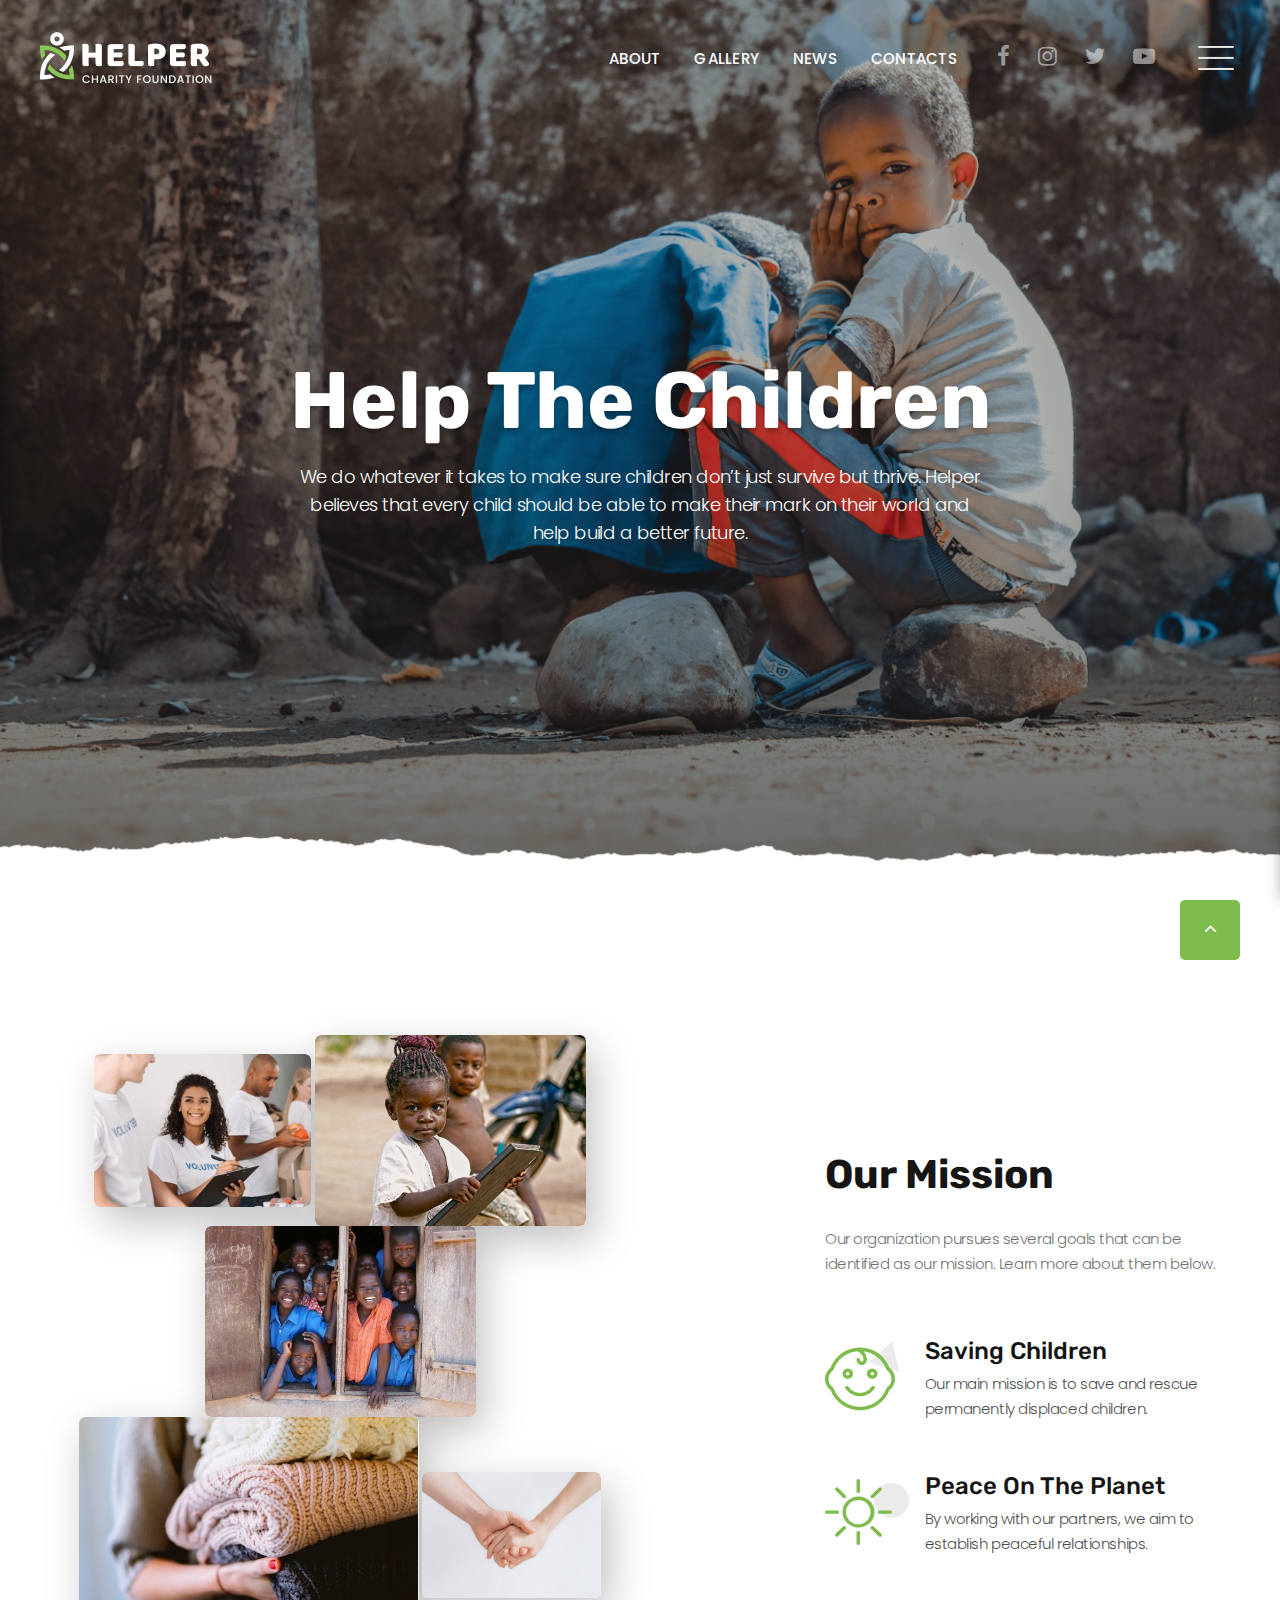
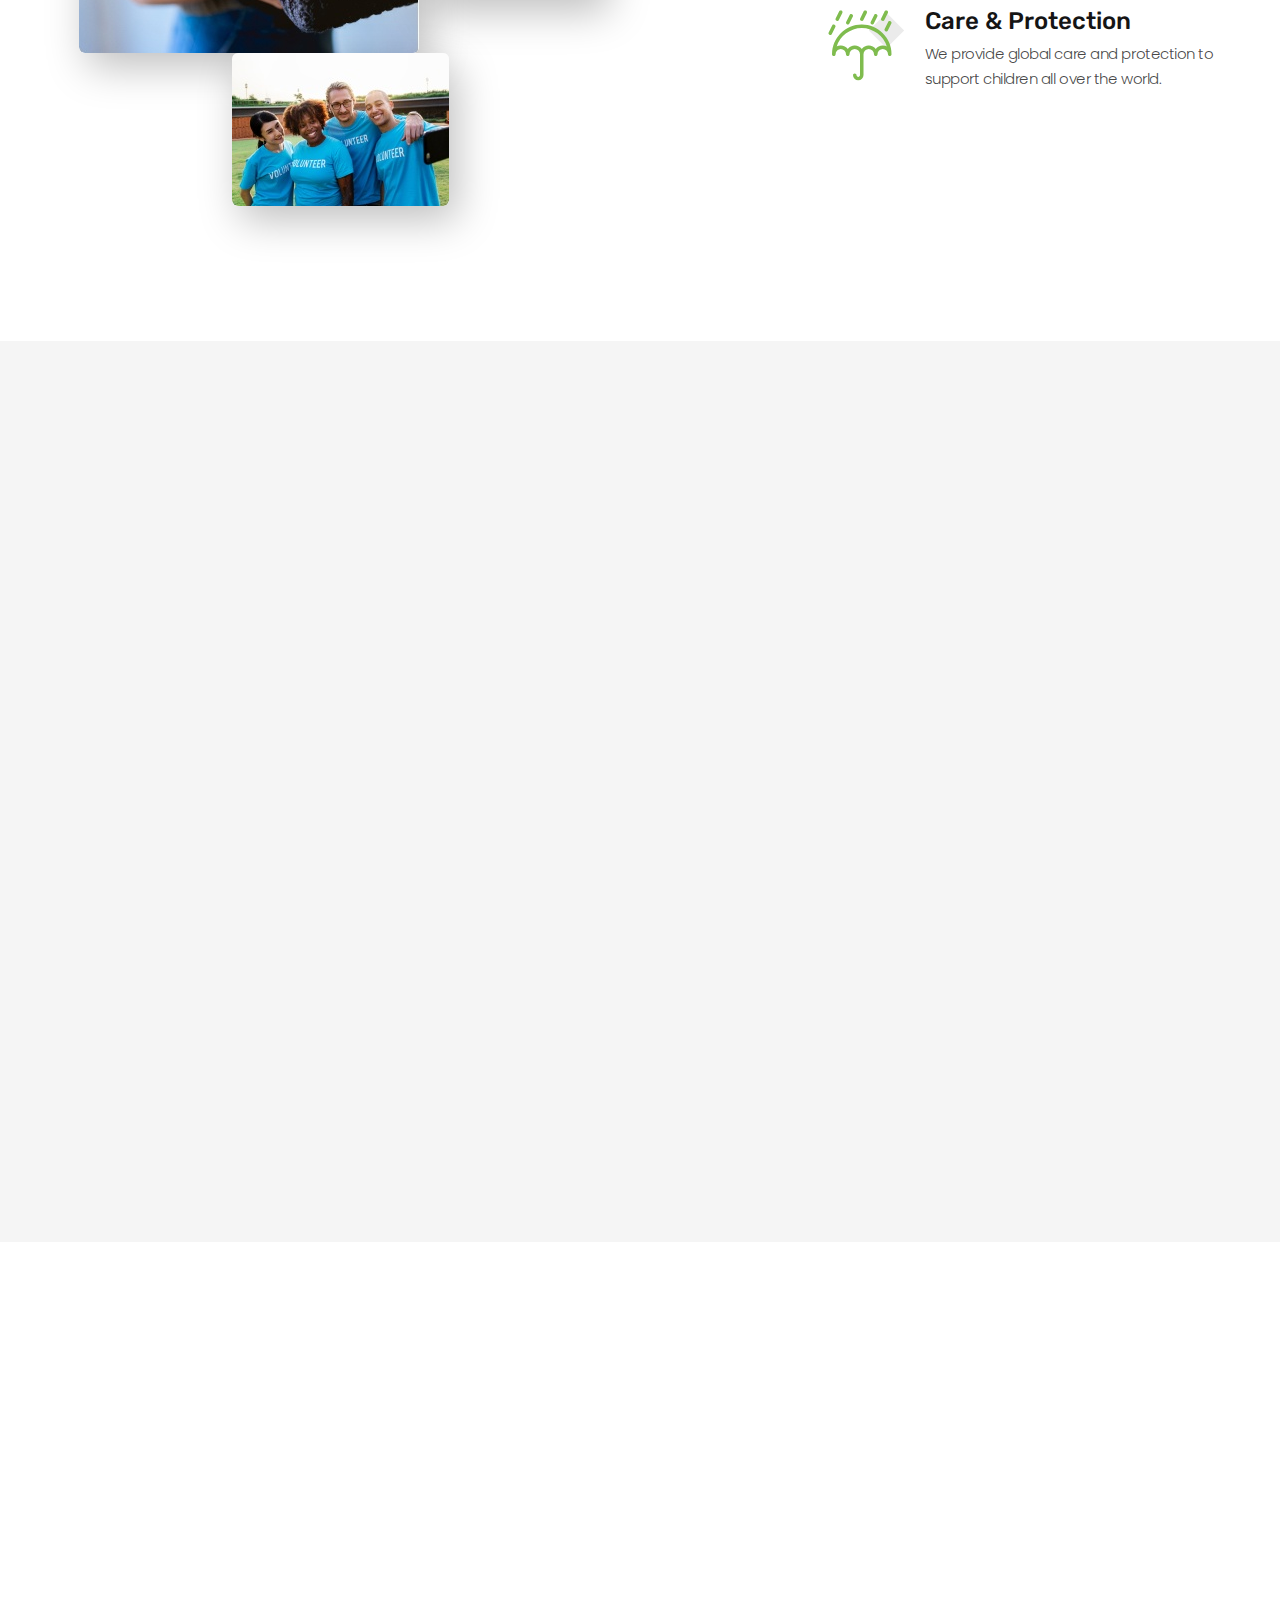
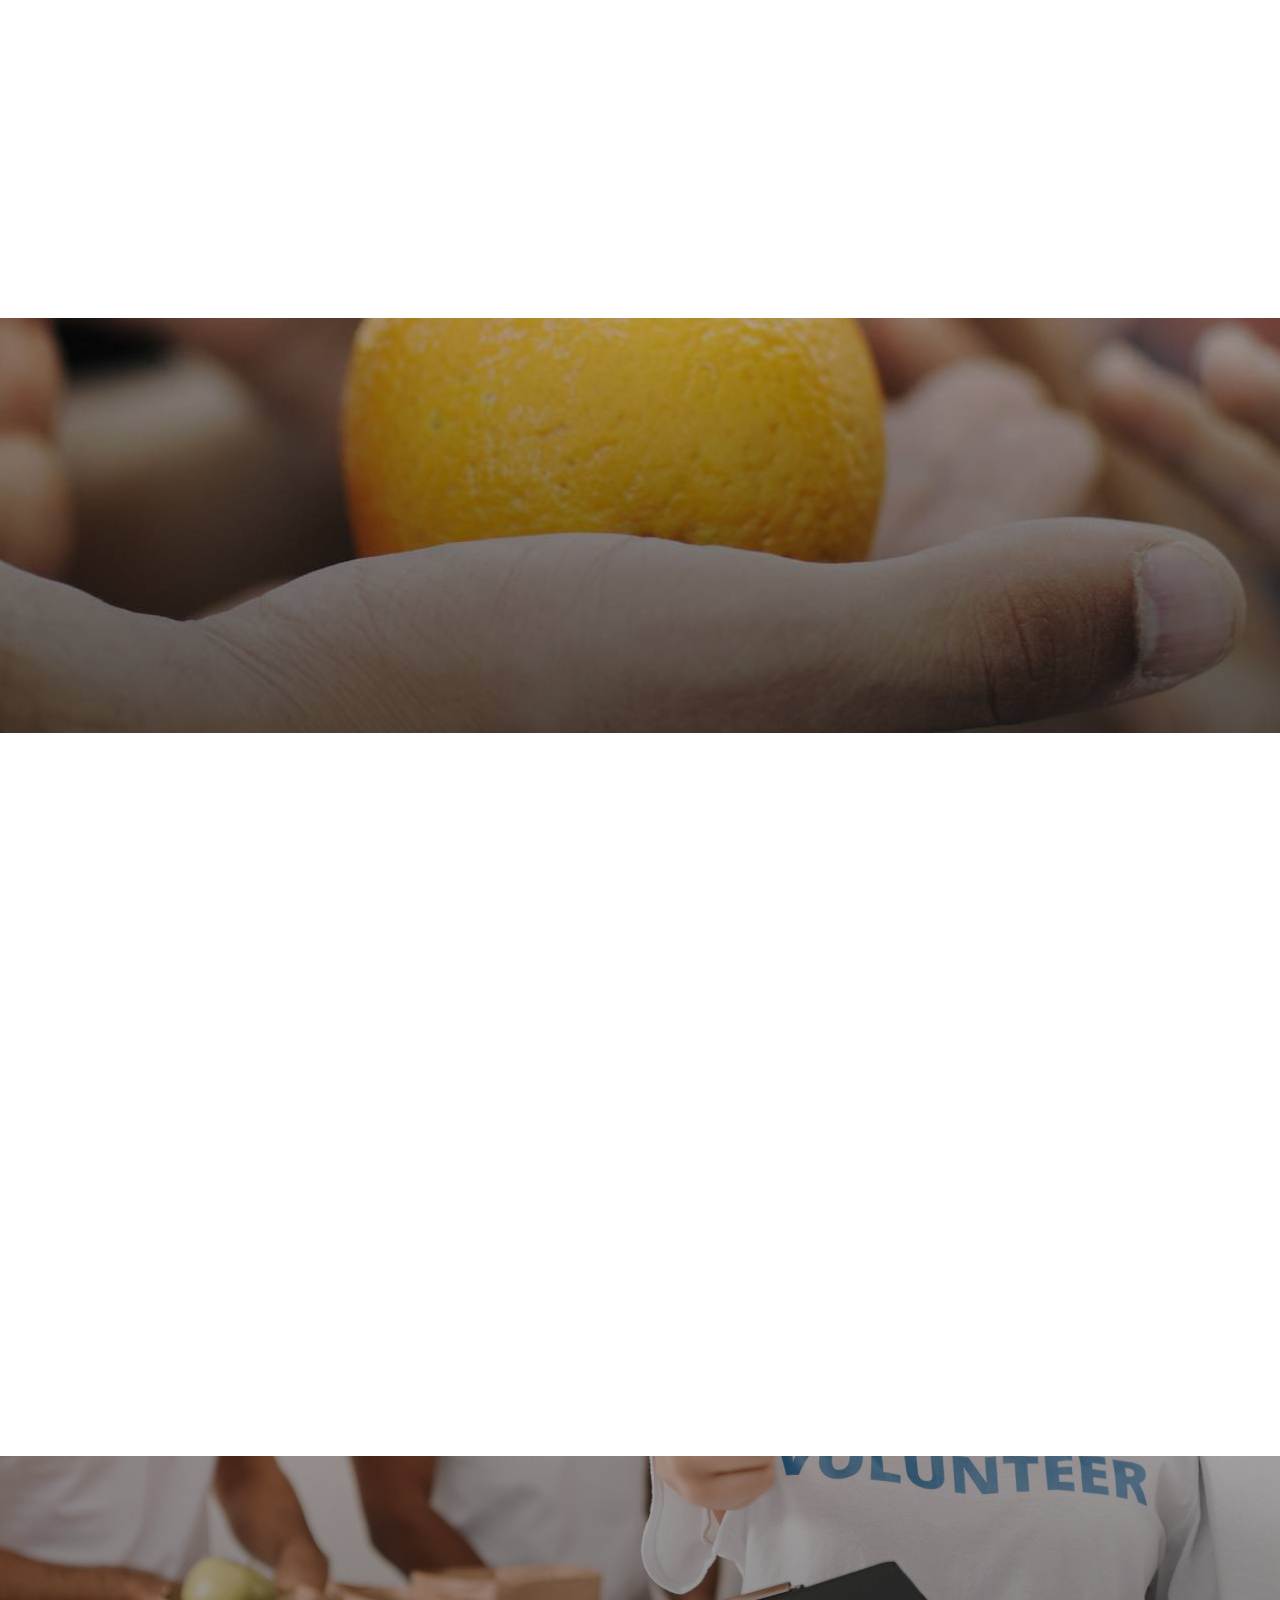
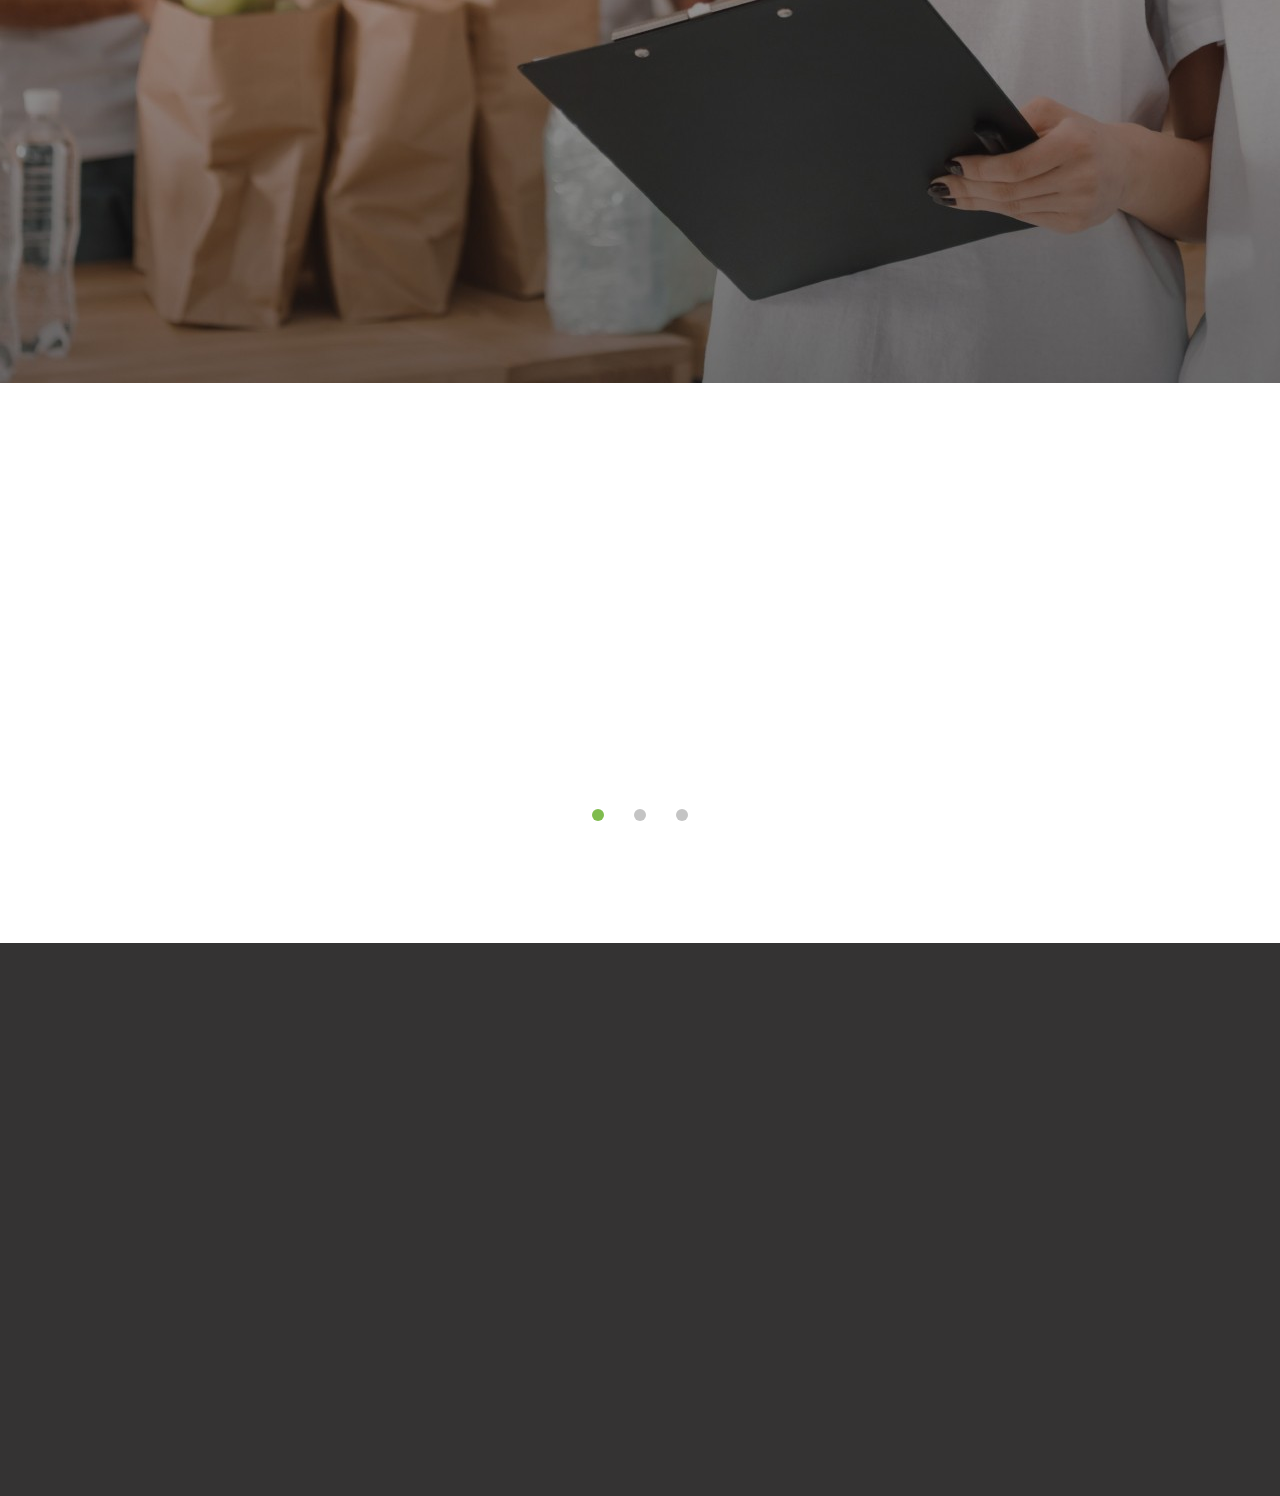
<file: index.html>
<!DOCTYPE html>
<html class="wide wow-animation" lang="en">
  <head>
    <title>Home</title>
    <meta charset="utf-8" />
    <meta
      name="viewport"
      content="width=device-width, height=device-height, initial-scale=1.0"
    />
    <meta http-equiv="X-UA-Compatible" content="IE=edge" />
    <!-- <script src="cdn-cgi/apps/head/head.js"></script> -->
    <link rel="icon" href="images/favicon.png" type="image/x-icon" />
    <link
      rel="stylesheet"
      type="text/css"
      href="//fonts.googleapis.com/css?family=Poppins:300,300i,400,500,600,700,800,900,900i%7CRoboto:400%7CRubik:100,400,700"
    />
    <link rel="stylesheet" href="css/bootstrap.css" />
    <link rel="stylesheet" href="css/fonts.css" />
    <link rel="stylesheet" href="css/style.css" />
    <style>
      .ie-panel {
        display: none;
        background: #212121;
        padding: 10px 0;
        box-shadow: 3px 3px 5px 0 rgba(0, 0, 0, 0.3);
        clear: both;
        text-align: center;
        position: relative;
        z-index: 1;
      }
      html.ie-10 .ie-panel,
      html.lt-ie-10 .ie-panel {
        display: block;
      }
    </style>
  </head>
  <body>
    <div class="ie-panel">
      <a href="https://windows.microsoft.com/en-US/internet-explorer/"
        ><img
          src="images/ie8-panel/warning_bar_0000_us.jpg"
          height="42"
          width="820"
          alt="You are using an outdated browser. For a faster, safer browsing experience, upgrade for free today."
      /></a>
    </div>
    <div class="preloader">
      <div class="preloader-body">
        <div class="cssload-container">
          <div class="cssload-speeding-wheel"></div>
        </div>
        <p>Loading...</p>
      </div>
    </div>
    <div class="page">
      <!-- Page Header-->
      <header class="section page-header">
        <!-- RD Navbar-->
        <div class="rd-navbar-wrap">
          <nav
            class="rd-navbar rd-navbar-aside"
            data-layout="rd-navbar-fix~ed"
            data-sm-layout="rd-navbar-fixed"
            data-md-layout="rd-navbar-fixed"
            data-md-device-layout="rd-navbar-fixed"
            data-lg-layout="rd-navbar-static"
            data-lg-device-layout="rd-navbar-static"
            data-xl-layout="rd-navbar-static"
            data-xl-device-layout="rd-navbar-static"
            data-lg-stick-up-offset="46px"
            data-xl-stick-up-offset="46px"
            data-xxl-stick-up-offset="46px"
            data-lg-stick-up="true"
            data-xl-stick-up="true"
            data-xxl-stick-up="true"
          >
            <div class="rd-navbar-main-outer">
              <div class="rd-navbar-main">
                <!-- RD Navbar Panel-->
                <div class="rd-navbar-panel">
                  <!-- RD Navbar Toggle-->
                  <button
                    class="rd-navbar-toggle"
                    data-rd-navbar-toggle=".rd-navbar-nav-wrap"
                  >
                    <span></span>
                  </button>
                  <!-- RD Navbar Brand-->
                  <div class="rd-navbar-brand">
                    <a href="index.html"
                      ><img
                        class="brand-logo-light"
                        src="images/logo-inverse-173x52.png"
                        alt=""
                        width="173"
                        height="52"
                        srcset="images/logo-inverse-346x103.png 2x"
                    /></a>
                  </div>
                  <div class="block-right">
                    <ul class="list-inline nav-list">
                      <li class="list-inline-item">
                        <a href="about-us.html">About</a>
                      </li>
                      <li class="list-inline-item">
                        <a href="gallery.html">Gallery </a>
                      </li>
                      <li class="list-inline-item">
                        <a href="news-2.html">News </a>
                      </li>
                      <li class="list-inline-item">
                        <a href="contacts.html">contacts </a>
                      </li>
                    </ul>
                    <div
                      class="rd-navbar-collapse-toggle rd-navbar-fixed-element-1"
                      data-rd-navbar-toggle=".rd-navbar-collapse"
                    >
                      <span></span>
                    </div>
                    <div class="rd-navbar-aside-outer rd-navbar-collapse">
                      <div class="rd-navbar-aside">
                        <ul class="list-inline header-soc-list">
                          <li><a class="icon fa-facebook" href="#"></a></li>
                          <li><a class="icon fa-instagram" href="#"></a></li>
                          <li><a class="icon fa-twitter" href="#"></a></li>
                          <li><a class="icon fa-youtube-play" href="#"></a></li>
                        </ul>
                      </div>
                    </div>
                  </div>
                </div>
                <div class="rd-navbar-main-element">
                  <div class="rd-navbar-nav-wrap">
                    <!-- RD Navbar Nav-->
                    <ul class="rd-navbar-nav">
                      <li class="rd-nav-item active">
                        <a class="rd-nav-link" href="index.html">Home</a>
                      </li>
                      <li class="rd-nav-item">
                        <a class="rd-nav-link" href="about-us.html">About Us</a>
                      </li>
                      <li class="rd-nav-item">
                        <a class="rd-nav-link" href="news-2.html">News</a>
                      </li>
                      <li class="rd-nav-item">
                        <a class="rd-nav-link" href="gallery.html">Gallery</a>
                      </li>
                      <li class="rd-nav-item">
                        <a class="rd-nav-link" href="contacts.html">Contacts</a>
                      </li>
                    </ul>
                  </div>
                </div>
              </div>
            </div>
          </nav>
        </div>
      </header>
      <!-- Swiper-->
      <section
        class="section section-lg section-main-bunner section-main-bunner-filter"
      >
        <div
          class="main-bunner-img"
          style="
            background-image: url('images/bg-bunner-2.jpg');
            background-size: cover;
          "
        ></div>
        <div class="main-bunner-inner">
          <div class="container">
            <div
              class="row row-50 justify-content-lg-center align-items-lg-center"
            >
              <div class="col-lg-12">
                <div class="bunner-content-modern text-center">
                  <h1 class="main-bunner-title">Help The Children</h1>
                  <p>
                    We do whatever it takes to make sure children don’t just
                    survive but thrive. Helper believes that every child should
                    be able to make their mark on their world and help build a
                    better future.
                  </p>
                </div>
              </div>
            </div>
          </div>
        </div>
      </section>
      <section class="section section-xl">
        <div class="container">
          <div
            class="row row-50 justify-content-lg-between align-items-lg-center"
          >
            <div class="col-lg-6">
              <div class="box-img-animate">
                <div
                  class="box-img-animate-item"
                  data-parallax-scroll='{"y": 0, "x": 140,  "smoothness": 50 }'
                >
                  <img src="images/animate-img-1.jpg" alt="" />
                </div>
                <div
                  class="box-img-animate-item"
                  data-parallax-scroll='{"y": 150, "x": 0,  "smoothness": 50 }'
                >
                  <img src="images/animate-img-2.jpg" alt="" />
                </div>
                <div
                  class="box-img-animate-item"
                  data-parallax-scroll='{"y":70, "x": -250,  "smoothness": 50 }'
                >
                  <img src="images/animate-img-3.jpg" alt="" />
                </div>
                <div
                  class="box-img-animate-item"
                  data-parallax-scroll='{"y":20, "x": 20,  "smoothness": 50 }'
                >
                  <img src="images/animate-img-4.jpg" alt="" />
                </div>
                <div
                  class="box-img-animate-item"
                  data-parallax-scroll='{"y":60, "x": 70,  "smoothness": 50 }'
                >
                  <img src="images/animate-img-5.jpg" alt="" />
                </div>
                <div
                  class="box-img-animate-item"
                  data-parallax-scroll='{"y":0, "x": 140,  "smoothness": 50 }'
                >
                  <img src="images/animate-img-6.jpg" alt="" />
                </div>
              </div>
            </div>
            <div class="col-lg-6 col-xl-5">
              <div class="innset-xl-left-70">
                <h3>Our Mission</h3>
                <p class="text-opacity-80">
                  Our organization pursues several goals that can be identified
                  as our mission. Learn more about them below.
                </p>
                <div class="row row-50">
                  <div class="col-md-6 col-lg-12">
                    <div class="box-icon-modern">
                      <div class="box-icon-inner decorate-triangle">
                        <span
                          class="icon-xl linearicons-baby2 icon-primary"
                        ></span>
                      </div>
                      <div class="box-icon-caption">
                        <h4><a href="#">Saving Children</a></h4>
                        <p>
                          Our main mission is to save and rescue permanently
                          displaced children.
                        </p>
                      </div>
                    </div>
                  </div>
                  <div class="col-md-6 col-lg-12">
                    <div class="box-icon-modern">
                      <div class="box-icon-inner decorate-circle">
                        <span
                          class="icon-xl linearicons-sun icon-primary"
                        ></span>
                      </div>
                      <div class="box-icon-caption">
                        <h4><a href="#">Peace On The Planet</a></h4>
                        <p>
                          By working with our partners, we aim to establish
                          peaceful relationships.
                        </p>
                      </div>
                    </div>
                  </div>
                  <div class="col-md-6 col-lg-12">
                    <div class="box-icon-modern">
                      <div class="box-icon-inner decorate-rectangle">
                        <span
                          class="icon-xl linearicons-umbrella2 icon-primary"
                        ></span>
                      </div>
                      <div class="box-icon-caption">
                        <h4><a href="#">Care &amp; Protection</a></h4>
                        <p>
                          We provide global care and protection to support
                          children all over the world.
                        </p>
                      </div>
                    </div>
                  </div>
                </div>
              </div>
            </div>
          </div>
        </div>
      </section>
      <section class="section section-lg bg-gray-1">
        <div class="container">
          <div class="row justify-content-center text-center">
            <div class="col-md-9 col-lg-7 wow-outer">
              <div class="wow slideInDown">
                <h3>Latest Causes</h3>
                <p>
                  At Helper, there are various charity causes and projects, in
                  which you can always take part. Feel free to learn about them
                  below or browse our website for more information.
                </p>
              </div>
            </div>
          </div>
          <div class="row row-50">
            <div class="col-md-6 col-lg-4 wow-outer">
              <div class="wow fadeInUp">
                <article class="box-causes">
                  <div class="box-causes-img">
                    <img
                      src="images/causes-01-372x396.jpg"
                      alt=""
                      width="372"
                      height="396"
                    /><a
                      class="button button-sm button-primary"
                      href="single-cause-page.html"
                      >Donate</a
                    >
                  </div>
                  <h4 class="font-weight-medium">
                    <a href="single-cause-page.html">Recycling for Charity</a>
                  </h4>
                  <p class="box-causes-donate">
                    <span class="box-causes-donate-complete">$92,160</span> of
                    <span>$100,000</span> raised
                  </p>
                </article>
              </div>
            </div>
            <div class="col-md-6 col-lg-4 wow-outer">
              <div class="wow fadeInUp">
                <article class="box-causes">
                  <div class="box-causes-img">
                    <img
                      src="images/causes-02-372x396.jpg"
                      alt=""
                      width="372"
                      height="396"
                    /><a
                      class="button button-sm button-primary"
                      href="single-cause-page.html"
                      >Donate</a
                    >
                  </div>
                  <h4 class="font-weight-medium">
                    <a href="single-cause-page.html">Clean Water For People</a>
                  </h4>
                  <p class="box-causes-donate">
                    <span class="box-causes-donate-complete">$52,380</span> of
                    <span>$55,000</span> raised
                  </p>
                </article>
              </div>
            </div>
            <div class="col-md-6 col-lg-4 wow-outer">
              <div class="wow fadeInUp">
                <article class="box-causes">
                  <div class="box-causes-img">
                    <img
                      src="images/causes-03-372x396.jpg"
                      alt=""
                      width="372"
                      height="396"
                    /><a
                      class="button button-sm button-primary"
                      href="single-cause-page.html"
                      >Donate</a
                    >
                  </div>
                  <h4 class="font-weight-medium">
                    <a href="single-cause-page.html">Children’s Education</a>
                  </h4>
                  <p class="box-causes-donate">
                    <span class="box-causes-donate-complete">$42,280</span> of
                    <span>$45,000</span> raised
                  </p>
                </article>
              </div>
            </div>
          </div>
        </div>
      </section>
      <section class="section section-xxl bg-default">
        <div class="container">
          <div class="row row-50 justify-content-center align-items-lg-center">
            <div class="col-lg-6 col-xl-5 wow-outer">
              <div class="wow slideInLeft">
                <img
                  src="images/about-01-471x327.jpg"
                  alt=""
                  width="471"
                  height="327"
                />
              </div>
            </div>
            <div class="col-lg-6 col-xl-5 wow-outer">
              <div class="wow slideInRight">
                <h3>About Helper</h3>
                <p>
                  Our charity organization was founded in 1994 based on the
                  acute need to raise money for disadvantaged and at-risk
                  children.
                </p>
                <p>
                  Helper Charity steps in where health care ends, providing
                  direct help to children with special needs. For over 30 years,
                  we have ensured that children have the support to reach their
                  potential and thrive. Since our foundation, we have
                  distributed more than $30 million in funding to families and
                  organizations in communities.
                </p>
              </div>
            </div>
          </div>
        </div>
      </section>
      <section
        class="parallax-container"
        data-parallax-img="images/parallax-img-1.jpg"
      >
        <div class="parallax-content section-xl context-dark text-center">
          <div class="container">
            <div class="row justify-content-md-center">
              <div class="col-md-10 wow-outer">
                <div class="wow fadeInUp">
                  <h3>Help the Global Cause</h3>
                  <a
                    class="button button-lg button-primary"
                    href="single-cause-page.html"
                    >DONATE NOW</a
                  >
                </div>
              </div>
            </div>
          </div>
        </div>
      </section>
      <section class="section-lg bg-default">
        <div class="container wow-outer">
          <h3 class="text-center wow slideInDown">Recent News</h3>
          <!-- Owl Carousel-->
          <div
            class="owl-carousel owl-dots-primary wow fadeInUp"
            data-items="1"
            data-md-items="2"
            data-lg-items="3"
            data-dots="true"
            data-nav="false"
            data-stage-padding="0px"
            data-loop="false"
            data-margin="15px"
            data-mouse-drag="false"
          >
            <div class="post-corporate">
              <a class="badge" href="#">Jun 02, 2019</a>
              <h4 class="post-corporate-title">
                <a href="blog-post.html"
                  >Are We Delivering On The Promise To Reach Every Child?</a
                >
              </h4>
              <div class="post-corporate-text">
                <p>
                  Last week over 300 people from across the Gavi Alliance came
                  together in Abu Dhabi to discuss progress and challenges at
                  the mid-point of...
                </p>
              </div>
              <a class="post-corporate-link" href="blog-post.html"
                >Read more<span class="icon linearicons-arrow-right"></span
              ></a>
            </div>
            <div class="post-corporate">
              <a class="badge" href="#">Jul 21, 2019</a>
              <h4 class="post-corporate-title">
                <a href="blog-post.html"
                  >Coaching for Fundraisers Winner Announced</a
                >
              </h4>
              <div class="post-corporate-text">
                <p>
                  We are delighted to announce that Yvonne Edouke, founder of
                  OrphanCare charity organization, has won our coaching prize.
                  Her dedication to the...
                </p>
              </div>
              <a class="post-corporate-link" href="blog-post.html"
                >Read more<span class="icon linearicons-arrow-right"></span
              ></a>
            </div>
            <div class="post-corporate">
              <a class="badge" href="#">Aug 02, 2019</a>
              <h4 class="post-corporate-title">
                <a href="blog-post.html"
                  >Equity And Care Through Universal Health Coverage</a
                >
              </h4>
              <div class="post-corporate-text">
                <p>
                  Today, Universal Health Coverage (UHC) Day, the Universal
                  Motherhood exhibition – created by NeuMette and supported by
                  Helper...
                </p>
              </div>
              <a class="post-corporate-link" href="blog-post.html"
                >Read more<span class="icon linearicons-arrow-right"></span
              ></a>
            </div>
            <div class="post-corporate">
              <a class="badge" href="#">Sep 02, 2019</a>
              <h4 class="post-corporate-title">
                <a href="blog-post.html"
                  >How Are Charities With National Offices &amp; Chapters
                  Rated?</a
                >
              </h4>
              <div class="post-corporate-text">
                <p>
                  Our visitors often ask us, "is the rating provided for a
                  charity located in one state applicable to the charity's
                  operations in other states?" And our...
                </p>
              </div>
              <a class="post-corporate-link" href="blog-post.html"
                >Read more<span class="icon linearicons-arrow-right"></span
              ></a>
            </div>
            <div class="post-corporate">
              <a class="badge" href="#">Oct 21, 2019</a>
              <h4 class="post-corporate-title">
                <a href="blog-post.html"
                  >How to Report Charity Fraud: 3 Easy Steps to Remember</a
                >
              </h4>
              <div class="post-corporate-text">
                <p>
                  The Charity Commission’s reporting on its compliance and
                  investigations work, indicate that the largest proportion of
                  the reports of serious...
                </p>
              </div>
              <a class="post-corporate-link" href="blog-post.html"
                >Read more<span class="icon linearicons-arrow-right"></span
              ></a>
            </div>
            <div class="post-corporate">
              <a class="badge" href="#">Nov 02, 2018</a>
              <h4 class="post-corporate-title">
                <a href="blog-post.html"
                  >Volunteering for Children in Africa: Personal Experience</a
                >
              </h4>
              <div class="post-corporate-text">
                <p>
                  I’ve been volunteering in Africa for the past two years, and
                  have come across dozens of others out here doing the same
                  thing, either with Peace...
                </p>
              </div>
              <a class="post-corporate-link" href="blog-post.html"
                >Read more<span class="icon linearicons-arrow-right"></span
              ></a>
            </div>
            <div class="post-corporate">
              <a class="badge" href="#">Nov 25, 2019</a>
              <h4 class="post-corporate-title">
                <a href="blog-post.html"
                  >Navigating The Complex Childcare System
                </a>
              </h4>
              <div class="post-corporate-text">
                <p>
                  The childcare landscape in the world is complex, with a wide
                  variety of support available to parents depending on factors
                  such as income, child’s age...
                </p>
              </div>
              <a class="post-corporate-link" href="blog-post.html"
                >Read more<span class="icon linearicons-arrow-right"></span
              ></a>
            </div>
            <div class="post-corporate">
              <a class="badge" href="#">Dec 12, 2018</a>
              <h4 class="post-corporate-title">
                <a href="blog-post.html"
                  >Calling On World Leaders To Stop Children Starving</a
                >
              </h4>
              <div class="post-corporate-text">
                <p>
                  In less than four years of war we’ve been sent back a century.
                  There are the endless airstrikes. The bombs that fall from the
                  skies every night as...
                </p>
              </div>
              <a class="post-corporate-link" href="blog-post.html"
                >Read more<span class="icon linearicons-arrow-right"></span
              ></a>
            </div>
            <div class="post-corporate">
              <a class="badge" href="#">Dec 21, 2018</a>
              <h4 class="post-corporate-title">
                <a href="blog-post.html"
                  >Celebrating Success At Helper Charity Organization</a
                >
              </h4>
              <div class="post-corporate-text">
                <p>
                  At times it can feel like nothing we give is ever enough, and
                  that no matter how much we care, we can’t make a difference.
                  Although this couldn’t be...
                </p>
              </div>
              <a class="post-corporate-link" href="blog-post.html"
                >Read more<span class="icon linearicons-arrow-right"></span
              ></a>
            </div>
          </div>
        </div>
      </section>
      <section
        class="parallax-container"
        data-parallax-img="images/parallax-img-2.jpg"
      >
        <div class="parallax-content section-xxl context-dark text-center">
          <div class="container">
            <div class="row justify-content-md-center">
              <div class="col-md-9 col-lg-8 col-xl-8 wow-outer">
                <div class="innset-xl-right-30 innset-xl-left-30">
                  <div class="wow slideInDown">
                    <h3>Subscribe to Stay Informed</h3>
                    <form
                      class="rd-form rd-mailform rd-form-inline"
                      data-form-output="form-output-global"
                      data-form-type="subscribe"
                      method="post"
                      action="bat/rd-mailform.php"
                    >
                      <div class="form-wrap">
                        <input
                          class="form-input"
                          id="subscribe-form-email"
                          type="email"
                          name="email"
                          data-constraints="@Email @Required"
                        />
                        <label class="form-label" for="subscribe-form-email"
                          >Your E-mail</label
                        >
                      </div>
                      <div class="form-button">
                        <button
                          class="button button-primary button-lg"
                          type="submit"
                        >
                          Subscribe
                        </button>
                      </div>
                    </form>
                  </div>
                </div>
              </div>
            </div>
          </div>
        </div>
      </section>
      <section class="section-lg text-center">
        <div class="container">
          <div class="wow-outer">
            <div class="wow slideInDown">
              <h3>Partners</h3>
            </div>
          </div>
          <!-- Owl Carousel-->
          <div
            class="owl-carousel owl-dots-primary dots-offset-lg owl-carousel-lg"
            data-items="1"
            data-sm-items="2"
            data-dots-each="2"
            data-lg-items="4"
            data-dots="true"
            data-nav="false"
            data-stage-padding="0"
            data-loop="false"
            data-margin="30"
            data-mouse-drag="false"
          >
            <a class="box-sponsor box-sponsor-modern wow-outer" href="#">
              <div class="wow fadeInUp">
                <img
                  src="images/logo-1-270x121.png"
                  alt=""
                  width="270"
                  height="121"
                /></div></a
            ><a class="box-sponsor box-sponsor-modern wow-outer" href="#">
              <div class="wow fadeInUp">
                <img
                  src="images/logo-2-270x121.png"
                  alt=""
                  width="270"
                  height="121"
                /></div></a
            ><a class="box-sponsor box-sponsor-modern wow-outer" href="#">
              <div class="wow fadeInUp">
                <img
                  src="images/logo-3-270x121.png"
                  alt=""
                  width="270"
                  height="121"
                /></div></a
            ><a class="box-sponsor box-sponsor-modern wow-outer" href="#">
              <div class="wow fadeInUp">
                <img
                  src="images/logo-4-270x121.png"
                  alt=""
                  width="270"
                  height="121"
                /></div></a
            ><a class="box-sponsor box-sponsor-modern wow-outer" href="#">
              <div class="wow fadeInUp">
                <img
                  src="images/logo-1-270x121.png"
                  alt=""
                  width="270"
                  height="121"
                /></div></a
            ><a class="box-sponsor box-sponsor-modern wow-outer" href="#">
              <div class="wow fadeInUp">
                <img
                  src="images/logo-2-270x121.png"
                  alt=""
                  width="270"
                  height="121"
                /></div></a
            ><a class="box-sponsor box-sponsor-modern wow-outer" href="#">
              <div class="wow fadeInUp">
                <img
                  src="images/logo-3-270x121.png"
                  alt=""
                  width="270"
                  height="121"
                /></div></a
            ><a class="box-sponsor box-sponsor-modern wow-outer" href="#">
              <div class="wow fadeInUp">
                <img
                  src="images/logo-4-270x121.png"
                  alt=""
                  width="270"
                  height="121"
                /></div
            ></a>
          </div>
        </div>
      </section>
      <!-- Page Footer-->
      <footer class="section footer-minimal context-dark">
        <div class="container wow-outer">
          <div class="wow fadeIn">
            <div class="row row-50 row-lg-60">
              <div class="col-12">
                <a href="index.html"
                  ><img
                    src="images/logo-inverse-173x52.png"
                    alt=""
                    width="173"
                    height="52"
                    srcset="images/logo-inverse-346x103.png 2x"
                /></a>
              </div>
              <div class="col-12">
                <ul class="footer-minimal-nav">
                  <li><a href="about-us.html">About Us</a></li>
                  <li><a href="causes.html">Causes</a></li>
                  <li><a href="gallery.html">Gallery</a></li>
                  <li><a href="team.html">Team</a></li>
                  <li><a href="contacts.html">Contacts</a></li>
                </ul>
              </div>
              <div class="col-12">
                <ul class="social-list">
                  <li>
                    <a
                      class="icon icon-sm icon-circle icon-circle-md icon-bg-white fa-facebook"
                      href="#"
                    ></a>
                  </li>
                  <li>
                    <a
                      class="icon icon-sm icon-circle icon-circle-md icon-bg-white fa-instagram"
                      href="#"
                    ></a>
                  </li>
                  <li>
                    <a
                      class="icon icon-sm icon-circle icon-circle-md icon-bg-white fa-twitter"
                      href="#"
                    ></a>
                  </li>
                  <li>
                    <a
                      class="icon icon-sm icon-circle icon-circle-md icon-bg-white fa-youtube-play"
                      href="#"
                    ></a>
                  </li>
                  <li>
                    <a
                      class="icon icon-sm icon-circle icon-circle-md icon-bg-white fa-pinterest-p"
                      href="#"
                    ></a>
                  </li>
                </ul>
              </div>
            </div>
            <p class="rights">
              <span>&copy;&nbsp;</span><span class="copyright-year"></span
              ><span>&nbsp;</span><span>Helper</span><span>.&nbsp;</span
              ><a href="privacy-policy.html">Privacy Policy</a>
            </p>
          </div>
        </div>
      </footer>
    </div>
    <div class="snackbars" id="form-output-global"></div>
    <script src="js/core.min.js"></script>
    <script src="js/script.js"></script>

    <!--LIVEDEMO_00 -->

    <!-- <script type="text/javascript">
      var _gaq = _gaq || [];
      _gaq.push(["_setAccount", "UA-7078796-5"]);
      _gaq.push(["_trackPageview"]);
      (function () {
        var ga = document.createElement("script");
        ga.type = "text/javascript";
        ga.async = true;
        ga.src =
          ("https:" == document.location.protocol
            ? "https://ssl"
            : "https://www") + ".google-analytics.com/ga.js";
        var s = document.getElementsByTagName("script")[0];
        s.parentNode.insertBefore(ga, s);
      })();
    </script> -->

    <!-- Google Tag Manager --><noscript
      ><iframe
        src="//www.googletagmanager.com/ns.html?id=GTM-P9FT69"
        height="0"
        width="0"
        style="display: none; visibility: hidden"
      ></iframe
    ></noscript>
    <!-- <script>
      (function (w, d, s, l, i) {
        w[l] = w[l] || [];
        w[l].push({ "gtm.start": new Date().getTime(), event: "gtm.js" });
        var f = d.getElementsByTagName(s)[0],
          j = d.createElement(s),
          dl = l != "dataLayer" ? "&l=" + l : "";
        j.async = true;
        j.src = "//www.googletagmanager.com/gtm.js?id=" + i + dl;
        f.parentNode.insertBefore(j, f);
      })(window, document, "script", "dataLayer", "GTM-P9FT69");
    </script> -->
    <!-- End Google Tag Manager -->
  </body>
</html>
</file>
<file: css/style.css>
@charset "UTF-8";
/*
* Trunk version 2.0.1
*/
/*
* Contexts
*/
.post-corporate.post-corporate-img-bg, .section-main-bunner, .context-dark, .bg-gray-600, .bg-gray-700, .bg-gray-800, .bg-primary, .bg-pink, .bg-secondary, .bg-secondary-2, .bg-green, .box-countdown-dark,
.post-corporate.post-corporate-img-bg h1,
.section-main-bunner h1,
.context-dark h1,
.bg-gray-600 h1,
.bg-gray-700 h1,
.bg-gray-800 h1,
.bg-primary h1,
.bg-pink h1,
.bg-secondary h1,
.bg-secondary-2 h1,
.bg-green h1,
.box-countdown-dark h1, .post-corporate.post-corporate-img-bg h2, .section-main-bunner h2, .context-dark h2, .bg-gray-600 h2, .bg-gray-700 h2, .bg-gray-800 h2, .bg-primary h2, .bg-pink h2, .bg-secondary h2, .bg-secondary-2 h2, .bg-green h2, .box-countdown-dark h2, .post-corporate.post-corporate-img-bg h3, .section-main-bunner h3, .context-dark h3, .bg-gray-600 h3, .bg-gray-700 h3, .bg-gray-800 h3, .bg-primary h3, .bg-pink h3, .bg-secondary h3, .bg-secondary-2 h3, .bg-green h3, .box-countdown-dark h3, .post-corporate.post-corporate-img-bg h4, .section-main-bunner h4, .context-dark h4, .bg-gray-600 h4, .bg-gray-700 h4, .bg-gray-800 h4, .bg-primary h4, .bg-pink h4, .bg-secondary h4, .bg-secondary-2 h4, .bg-green h4, .box-countdown-dark h4, .post-corporate.post-corporate-img-bg h5, .section-main-bunner h5, .context-dark h5, .bg-gray-600 h5, .bg-gray-700 h5, .bg-gray-800 h5, .bg-primary h5, .bg-pink h5, .bg-secondary h5, .bg-secondary-2 h5, .bg-green h5, .box-countdown-dark h5, .post-corporate.post-corporate-img-bg h6, .section-main-bunner h6, .context-dark h6, .bg-gray-600 h6, .bg-gray-700 h6, .bg-gray-800 h6, .bg-primary h6, .bg-pink h6, .bg-secondary h6, .bg-secondary-2 h6, .bg-green h6, .box-countdown-dark h6, .post-corporate.post-corporate-img-bg [class^='heading-'], .section-main-bunner [class^='heading-'], .context-dark [class^='heading-'], .bg-gray-600 [class^='heading-'], .bg-gray-700 [class^='heading-'], .bg-gray-800 [class^='heading-'], .bg-primary [class^='heading-'], .bg-pink [class^='heading-'], .bg-secondary [class^='heading-'], .bg-secondary-2 [class^='heading-'], .bg-green [class^='heading-'], .box-countdown-dark [class^='heading-'] {
	color: #ffffff;
}

a:focus,
button:focus {
	outline: none !important;
}

button::-moz-focus-inner {
	border: 0;
}

*:focus {
	outline: none;
}

blockquote {
	padding: 0;
	margin: 0;
}

input,
button,
select,
textarea {
	outline: none;
}

label {
	margin-bottom: 0;
}

p {
	margin: 0;
}

ul,
ol {
	list-style: none;
	padding: 0;
	margin: 0;
}

ul li,
ol li {
	display: block;
}

dl {
	margin: 0;
}

dt,
dd {
	line-height: inherit;
}

dt {
	font-weight: inherit;
}

dd {
	margin-bottom: 0;
}

cite {
	font-style: normal;
}

form {
	margin-bottom: 0;
}

blockquote {
	padding-left: 0;
	border-left: 0;
}

address {
	margin-top: 0;
	margin-bottom: 0;
}

figure {
	margin-bottom: 0;
}

html p a:hover {
	text-decoration: none;
}

/*
* Typography
*/
body {
	font-family: "Poppins", sans-serif;
	font-size: 15px;
	line-height: 1.66667;
	font-weight: 300;
	color: rgba(21, 21, 21, 0.8);
	background-color: #ffffff;
	letter-spacing: -0.03em;
	-webkit-text-size-adjust: none;
	-webkit-font-smoothing: subpixel-antialiased;
}

h1, h2, h3, h4, h5, h6, [class^='heading-'] {
	font-family: "Rubik", -apple-system, BlinkMacSystemFont, "Segoe UI", Roboto, "Helvetica Neue", Arial, sans-serif;
	margin-top: 0;
	margin-bottom: 0;
	font-weight: 700;
	color: #151515;
	letter-spacing: 0;
}

h1 a, h2 a, h3 a, h4 a, h5 a, h6 a, [class^='heading-'] a {
	color: inherit;
}

h1 a:hover, h2 a:hover, h3 a:hover, h4 a:hover, h5 a:hover, h6 a:hover, [class^='heading-'] a:hover {
	color: #7FBC4E;
}

h1,
.heading-1 {
	font-size: 32px;
	line-height: 1.5;
}

@media (min-width: 1200px) {
	h1,
	.heading-1 {
		font-size: 80px;
		line-height: 1.1875;
	}
}

h2,
.heading-2 {
	font-size: 28px;
	line-height: 1.5;
	text-transform: uppercase;
}

@media (min-width: 1200px) {
	h2,
	.heading-2 {
		font-size: 55px;
		line-height: 1.2;
	}
}

h2.heading-font,
.heading-2.heading-font {
	font-weight: 400;
	letter-spacing: -0.03em;
	text-transform: capitalize;
}

h3,
.heading-3 {
	font-size: 24px;
	line-height: 1.5;
}

@media (min-width: 1200px) {
	h3,
	.heading-3 {
		font-size: 40px;
		line-height: 1.175;
	}
}

h3.heading-font,
.heading-3.heading-font {
	font-weight: 600;
	letter-spacing: -0.03em;
}

h4,
.heading-4 {
	font-size: 22px;
	line-height: 1.5;
}

@media (min-width: 1200px) {
	h4,
	.heading-4 {
		font-size: 24px;
		line-height: 1.25;
	}
}

h5,
.heading-5 {
	font-size: 18px;
	line-height: 1.05556;
}

h6,
.heading-6 {
	font-size: 15px;
	line-height: 1.06667;
}

.heading-font + .heading-font {
	margin-top: 20px;
}

.heading-font + h2.heading-font {
	margin-top: 35px;
}

small,
.small {
	display: block;
	font-size: 12px;
	line-height: 1.5;
}

mark,
.mark {
	padding: 3px 5px;
	color: #ffffff;
	background: #7FBC4E;
}

.big {
	font-size: 18px;
	line-height: 1.55556;
}

.lead {
	font-size: 24px;
	line-height: 34px;
	font-weight: 300;
}

code {
	padding: 10px 5px;
	border-radius: 0.2rem;
	font-size: 90%;
	color: #111111;
	background: #edeff4;
}

p [data-toggle='tooltip'] {
	padding-left: .25em;
	padding-right: .25em;
	color: #7FBC4E;
}

p [style*='max-width'] {
	display: inline-block;
}

::selection {
	background: #7FBC4E;
	color: #ffffff;
}

::-moz-selection {
	background: #7FBC4E;
	color: #ffffff;
}

.thin-title {
	font-weight: 300;
	letter-spacing: 0.25em;
	text-transform: uppercase;
}

.title-decorate {
	letter-spacing: -.03em;
	position: relative;
	padding-top: 20px;
}

.title-decorate:before {
	position: absolute;
	content: '';
	top: 0;
	left: 0;
	width: 35px;
	height: 3px;
	background: #7FBC4E;
}

@media (min-width: 992px) {
	.title-decorate:before {
		left: auto;
		right: 0;
	}
}

.title-decorate.title-decorate-center:before {
	left: 50%;
	transform: translateX(-50%);
}

@media (min-width: 992px) {
	.title-decorate.title-decorate-center:before {
		left: 50%;
		transform: translateX(-50%);
	}
}

.title-decorate.title-decorate-left {
	padding-top: 0;
	padding-left: 60px;
}

.title-decorate.title-decorate-left:before {
	left: 0;
	top: 40%;
}

.text-with-divider {
	position: relative;
	padding-left: 60px;
	max-width: 470px;
}

.text-with-divider .divider {
	position: absolute;
	left: 0;
	top: 17px;
}

.text-with-divider .divider:after {
	width: 40px;
}

.text-with-divider h4 {
	font-weight: 400;
	letter-spacing: -.03em;
	line-height: 38px;
}

.gradient-title {
	font-weight: 600;
	letter-spacing: .1em;
	text-transform: uppercase;
}

/*
* Brand
*/
.brand {
	display: inline-block;
}

.brand .brand-logo-light {
	display: none;
}

.brand .brand-logo-dark {
	display: block;
}

/*
* Links
*/
a {
	transition: all 0.3s ease-in-out;
}

a, a:focus, a:active, a:hover {
	text-decoration: none;
}

a, a:focus, a:active {
	color: #7FBC4E;
}

a:hover {
	color: #7FBC4E;
}

a[href*='tel'], a[href*='mailto'] {
	white-space: nowrap;
}

.link-hover {
	color: #7FBC4E;
}

.link-active {
	color: #151515;
}

.privacy-link {
	display: inline-block;
}

.privacy-link:hover {
	color: #151515;
}

* + .privacy-link {
	margin-top: 35px;
}

/*
* Blocks
*/
.block-center, .block-sm, .block-lg {
	margin-left: auto;
	margin-right: auto;
}

.block-sm {
	max-width: 560px;
}

.block-lg {
	max-width: 768px;
}

.block-center {
	padding: 10px;
}

.block-center:hover .block-center-header {
	background-color: #7FBC4E;
}

.block-center-title {
	background-color: #ffffff;
}

@media (max-width: 1599.98px) {
	.block-center {
		padding: 20px;
	}
	.block-center:hover .block-center-header {
		background-color: #ffffff;
	}
	.block-center-header {
		background-color: #7FBC4E;
	}
}

.block-bordered-left {
	position: relative;
}

@media (min-width: 1200px) {
	.block-bordered-left {
		padding: 0 65px;
	}
	.block-bordered-left:before {
		position: absolute;
		content: '';
		left: -15px;
		height: 100%;
		width: 2px;
		background: #C4C4C4;
	}
}

.block-decorate-img {
	position: relative;
	max-width: 540px;
	padding-left: 40px;
	padding-bottom: 50px;
	text-align: right;
}

.block-decorate-img > * {
	position: relative;
	z-index: 1;
}

.block-decorate-img:before {
	position: absolute;
	content: '';
	top: 20px;
	right: 60px;
	left: 0;
	bottom: 0;
	background: url("../images/bg-dot.png");
	opacity: .2;
	z-index: 0;
}

@media (min-width: 992px) {
	.block-decorate-img {
		padding-bottom: 70px;
	}
}

.block-decorate-img.block-decorate-img-modern {
	max-width: 100%;
}

.block-decorate-img.block-decorate-img-modern .block-decorate-inner {
	display: inline-block;
	position: relative;
}

.block-decorate-img.block-decorate-img-modern .block-decorate-inner .block-video-button {
	position: absolute;
	top: 50%;
	left: 50%;
	transform: translate(-50%, -50%);
}

.block-decorate-img.block-decorate-img-modern .block-decorate-inner .block-video-button a .icon {
	color: #7FBC4E;
}

.block-decorate-img.block-decorate-img-modern img {
	border-radius: 7px;
}

@media (min-width: 992px) {
	.block-decorate-img.block-decorate-img-modern {
		padding-bottom: 70px;
	}
}

@media (min-width: 1200px) {
	.row-decorate > * + *:before {
		position: absolute;
		content: '';
		top: 0;
		bottom: 0;
		left: -20px;
		border-left: 1px solid rgba(255, 255, 255, 0.1);
		transform: rotate(30deg);
	}
}

/*
* Boxes
*/
.box-minimal {
	text-align: center;
}

.box-minimal .box-minimal-icon {
	font-size: 50px;
	line-height: 50px;
	color: #7FBC4E;
}

.box-minimal-divider {
	width: 36px;
	height: 4px;
	margin-left: auto;
	margin-right: auto;
	background: #7FBC4E;
}

.box-minimal-text {
	width: 100%;
	max-width: 320px;
	margin-left: auto;
	margin-right: auto;
}

* + .box-minimal {
	margin-top: 30px;
}

* + .box-minimal-title {
	margin-top: 10px;
}

* + .box-minimal-divider {
	margin-top: 20px;
}

* + .box-minimal-text {
	margin-top: 15px;
}

.post-corporate.post-corporate-img-bg .box-minimal p, .section-main-bunner .box-minimal p, .context-dark .box-minimal p, .bg-gray-600 .box-minimal p, .bg-gray-700 .box-minimal p, .bg-gray-800 .box-minimal p, .bg-primary .box-minimal p, .bg-pink .box-minimal p, .bg-secondary .box-minimal p, .bg-secondary-2 .box-minimal p, .bg-green .box-minimal p, .box-countdown-dark .box-minimal p {
	color: rgba(21, 21, 21, 0.8);
}

.box-counter {
	position: relative;
	text-align: center;
	color: #444141;
}

.box-counter-title {
	display: inline-block;
	font-family: "Rubik", -apple-system, BlinkMacSystemFont, "Segoe UI", Roboto, "Helvetica Neue", Arial, sans-serif;
	font-size: 16px;
	line-height: 1.3;
	letter-spacing: -.025em;
}

.box-counter-main {
	font-family: "Rubik", -apple-system, BlinkMacSystemFont, "Segoe UI", Roboto, "Helvetica Neue", Arial, sans-serif;
	font-size: 45px;
	font-weight: 400;
	line-height: 1.2;
}

.box-counter-main > * {
	display: inline;
	font: inherit;
}

.box-counter-main .small {
	font-size: 28px;
}

.box-counter-main .small_top {
	position: relative;
	top: .2em;
	vertical-align: top;
}

.box-counter-divider {
	font-size: 0;
	line-height: 0;
}

.box-counter-divider::after {
	content: '';
	display: inline-block;
	width: 80px;
	height: 2px;
	background: #7FBC4E;
}

* + .box-counter-title {
	margin-top: 10px;
}

* + .box-counter-main {
	margin-top: 20px;
}

* + .box-counter-divider {
	margin-top: 10px;
}

@media (min-width: 768px) {
	.box-counter-title {
		font-size: 18px;
	}
}

@media (min-width: 1200px) {
	.box-counter-main {
		font-size: 60px;
	}
	.box-counter-main .small {
		font-size: 36px;
	}
	* + .box-counter-main {
		margin-top: 30px;
	}
	* + .box-counter-divider {
		margin-top: 15px;
	}
	* + .box-counter-title {
		margin-top: 18px;
	}
}

.bg-primary .box-counter {
	color: #ffffff;
}

.bg-primary .box-counter-divider::after {
	background: #ffffff;
}

.box-color {
	width: 54px;
	height: 54px;
}

.box-icon-inner {
	position: relative;
}

.box-icon-inner > * {
	position: relative;
	z-index: 1;
}

.box-icon-inner:before {
	position: absolute;
	top: 15%;
	left: 56%;
	content: '';
	z-index: 0;
}

.box-icon-inner.decorate-triangle:before {
	width: 0;
	height: 0;
	border-style: solid;
	border-width: 0 10px 18px 10px;
	border-color: transparent transparent rgba(0, 0, 0, 0.08) transparent;
	transform: rotate(137.76deg) translate(0, 0);
	will-change: transform;
	transition: all .6s;
}

.box-icon-inner.decorate-triangle.decorate-color-secondary:before {
	border-color: transparent transparent #FFD541 transparent;
}

.box-icon-inner.decorate-circle:before {
	width: 20px;
	height: 20px;
	border-radius: 50%;
	background: rgba(0, 0, 0, 0.08);
	transform: translate(0, 0);
	will-change: transform;
	transition: all .6s;
}

.box-icon-inner.decorate-circle.decorate-color-secondary-2:before {
	background: #5656DF;
}

.box-icon-inner.decorate-rectangle:before {
	width: 16px;
	height: 16px;
	transform: translateY(0) rotate(45deg);
	background-color: rgba(0, 0, 0, 0.08);
	will-change: transform;
	transition: all .6s;
}

.box-icon-inner.decorate-rectangle.decorate-color-primary:before {
	background: #7FBC4E;
}

.box-icon-caption h4 {
	font-weight: 500;
}

.box-icon-caption * + p {
	margin-top: 20px;
}

.box-icon-classic {
	max-width: 320px;
	margin-left: auto;
	margin-right: auto;
	text-align: center;
}

.box-icon-classic > * + * {
	margin-top: 25px;
}

.box-icon-classic .box-icon-caption p {
	color: rgba(21, 21, 21, 0.6);
}

.box-icon-classic:hover .decorate-triangle:before {
	transform: rotate(175deg) translate(15px, 15px);
}

.box-icon-classic:hover .decorate-circle:before {
	transform: translate(-45px, 2px);
}

.box-icon-classic:hover .decorate-rectangle:before {
	transform: rotate(-90deg) translateY(-40px);
}

.box-icon-modern {
	display: flex;
	flex-direction: column;
	text-align: center;
}

.box-icon-modern > * + * {
	margin-top: 25px;
}

@media (min-width: 576px) {
	.box-icon-modern {
		flex-direction: row;
		text-align: left;
	}
	.box-icon-modern > * + * {
		margin-top: 0;
		margin-left: 30px;
	}
	.box-icon-modern .box-icon-inner:before {
		left: 70%;
	}
}

.box-icon-modern .box-icon-caption * + p {
	margin-top: 5px;
}

.box-icon-modern .decorate-triangle:before {
	border-width: 0 16px 28px 16px;
}

.box-icon-modern .decorate-circle:before {
	width: 35px;
	height: 35px;
}

.box-icon-modern .decorate-rectangle:before {
	width: 25px;
	height: 25px;
}

.box-icon-modern:hover .decorate-triangle:before {
	transform: rotate(175deg) translate(15px, 15px);
}

.box-icon-modern:hover .decorate-circle:before {
	transform: translate(-45px, 2px);
}

.box-icon-modern:hover .decorate-rectangle:before {
	transform: rotate(-90deg) translateY(-40px);
}

/*
*  testimonials
*/
.team-classic {
	position: relative;
	max-width: 390px;
	margin-left: auto;
	margin-right: auto;
	transition: all .3s;
}

.team-classic > * {
	position: relative;
	z-index: 1;
}

.team-classic-figure {
	position: relative;
}

.team-classic-figure .team-classic-soc-list {
	text-align: center;
	position: absolute;
	top: 50%;
	right: 25px;
	transform: translateY(-70%);
	transition: all .3s;
	opacity: 0;
}

.team-classic-figure .team-classic-soc-list li + li {
	margin-top: 15px;
}

.team-classic-figure .team-classic-soc-list a {
	color: #C4C4C4;
}

.team-classic-figure .team-classic-soc-list a:hover {
	color: #3C3C3C;
}

.team-classic-caption {
	text-align: center;
	padding: 17px 25px 30px;
	transition: all .5s;
	background: #ffffff;
}

.team-classic-caption p {
	margin-top: 0;
	font-size: 12px;
	text-transform: uppercase;
	letter-spacing: .15em;
	font-weight: 400;
	color: rgba(21, 21, 21, 0.8);
}

.team-name {
	font-weight: 500;
	line-height: 40px;
}

.team-classic:hover {
	box-shadow: 0 8px 20px rgba(0, 0, 0, 0.25);
	z-index: 2;
}

.team-classic:hover .team-classic-caption {
	padding-bottom: 30px;
	margin-bottom: -5px;
}

.team-classic:hover .team-classic-soc-list {
	opacity: 1;
	transform: translateY(-50%);
}

.team-modern {
	max-width: 375px;
	margin-left: auto;
	margin-right: auto;
}

.team-modern-figure {
	position: relative;
	background: #151515;
	overflow: hidden;
}

.team-modern-figure:before {
	position: absolute;
	content: '';
	bottom: 0;
	left: 0;
	width: 0;
	height: 0;
	border-bottom: 30px solid #ffffff;
	border-right: 250px solid transparent;
}

.team-modern-figure:after {
	position: absolute;
	content: '';
	bottom: 0;
	right: 0;
	width: 0;
	height: 0;
	border-bottom: 30px solid #ffffff;
	border-left: 130px solid transparent;
}

.team-modern-figure:before, .team-modern-figure:after {
	z-index: 1;
}

.team-modern-figure img {
	transition: all .3s;
	will-change: transform;
}

.team-modern-figure .team-modern-soc-list {
	text-align: center;
	position: absolute;
	top: 50%;
	left: 50%;
	transform: translate(-70%, -50%);
	transition: all .3s;
	opacity: 0;
}

.team-modern-figure .team-modern-soc-list li {
	display: inline-block;
}

.team-modern-figure .team-modern-soc-list li + li {
	margin-left: 24px;
}

.team-modern-figure .team-modern-soc-list a {
	color: #ffffff;
	text-shadow: 0 4px 4px rgba(0, 0, 0, 0.25);
}

.team-modern-figure .team-modern-soc-list a:hover {
	color: #7FBC4E;
}

.team-modern-no-img .team-modern-figure {
	background: #f5f5f5;
}

.team-modern-no-img .team-modern-figure .team-modern-soc-list a {
	color: rgba(0, 0, 0, 0.6);
}

.team-modern-no-img .team-modern-figure .team-modern-soc-list a:hover {
	color: #000000;
}

.team-modern-caption {
	text-align: center;
	padding: 15px 25px 45px;
	transition: all .5s;
	background: #ffffff;
}

.team-modern-caption p {
	margin-top: 0;
	font-size: 12px;
	text-transform: uppercase;
	letter-spacing: .15em;
	font-weight: 400;
}

.team-modern:hover .team-modern-figure img {
	opacity: .52;
}

.team-modern:hover .team-modern-soc-list {
	opacity: 1;
	transform: translate(-50%, -50%);
}

.team-minimal {
	max-width: 370px;
	margin-left: auto;
	margin-right: auto;
	text-align: center;
}

.team-minimal-figure {
	position: relative;
	overflow: hidden;
}

.team-minimal-figure:before {
	position: absolute;
	content: '';
	top: 0;
	left: 0;
	right: 0;
	bottom: 0;
	background: linear-gradient(180deg, rgba(21, 21, 21, 0) 38.12%, rgba(21, 21, 21, 0.364) 100%);
	opacity: 0;
	transition: all .3s;
	z-index: 1;
}

.team-minimal-figure .team-minimal-soc-list {
	text-align: center;
	position: absolute;
	bottom: 40px;
	left: 50%;
	transform: translate(-50%, -100%);
	transition: all .3s;
	opacity: 0;
	z-index: 2;
}

.team-minimal-figure .team-minimal-soc-list li {
	display: inline-block;
}

.team-minimal-figure .team-minimal-soc-list li + li {
	margin-left: 24px;
}

.team-minimal-figure .team-minimal-soc-list a {
	color: #ffffff;
	text-shadow: 0 4px 4px rgba(0, 0, 0, 0.25);
}

.team-minimal-figure .team-minimal-soc-list a:hover {
	color: #7FBC4E;
}

.team-minimal-caption {
	text-align: center;
	padding: 25px;
	background: #ffffff;
}

.team-minimal-caption p {
	margin-top: 0;
	font-size: 12px;
	text-transform: uppercase;
	letter-spacing: .15em;
	font-weight: 400;
	color: rgba(21, 21, 21, 0.8);
}

.team-minimal:hover .team-minimal-figure:before {
	opacity: 1;
}

.team-minimal:hover .team-minimal-soc-list {
	opacity: 1;
	transform: translate(-50%, -50%);
}

.team-item-info .quote-primary-footer .bg-dot {
	max-width: 200px;
	flex-basis: 50%;
	height: 50px;
}

.team-item-info-name {
	display: inline-flex;
	align-items: center;
	padding-bottom: 30px;
	border-bottom: 1px solid #C4C4C4;
}

.team-item-info-name h3 {
	margin-right: 15px;
}

.team-item-info-name .team-item-info-name-text {
	border-radius: 4px;
	background: #FFD541;
	padding: 2px 4px;
}

.team-item-info-name * + .team-item-info-name-text {
	margin-top: 0;
}

* + .team-info-list {
	margin-top: 35px;
}

.team-info-list {
	font-weight: 400;
}

.team-info-list > li + li {
	margin-top: 10px;
}

.team-info-list li span.icon {
	font-size: 20px;
	color: #C4C4C4;
	margin-right: 10px;
}

.team-info-list li a {
	font-size: 18px;
	line-height: 28px;
	color: #151515;
}

.team-info-list li a:hover {
	color: #7FBC4E;
}

.team-info-list .social-list > * {
	margin-top: 0;
}

.team-info-list .social-list a:hover {
	background: transparent;
	color: #7FBC4E;
}

@media (min-width: 576px) {
	.team-info-list > li {
		display: inline-block;
	}
	.team-info-list > li + li {
		margin-left: 15px;
	}
}

/*
*  testimonials
*/
.testimonials-modern {
	position: relative;
	margin-left: auto;
	margin-right: auto;
	padding: 30px;
}

.testimonials-modern:before {
	position: absolute;
	content: '';
	top: 50%;
	left: 50%;
	width: 100%;
	height: 100%;
	max-width: 420px;
	max-height: 250px;
	background: url("../images/bg-dot.png");
	transform: translate(-50%, -50%);
	opacity: .15;
	z-index: 0;
}

@media (min-width: 992px) {
	.testimonials-modern {
		width: 650px;
		padding: 40px 0;
	}
}

@media (min-width: 1200px) {
	.testimonials-modern {
		width: 820px;
	}
}

.testimonials-modern .testimonials-modern-text {
	font-style: italic;
	font-size: 18px;
	line-height: 30px;
	letter-spacing: .08em;
}

.testimonials-modern .testimonials-modern-name {
	color: #5656DF;
	font-size: 18px;
	line-height: 28px;
	font-weight: 400;
}

.testimonials-modern * + .testimonials-modern-name {
	margin-top: 20px;
}

/*
*  Gallery items
*/
.gallery-item-classic {
	position: relative;
}

.gallery-item-classic img {
	max-width: inherit;
	width: 100%;
}

.gallery-item-classic-caption {
	position: absolute;
	top: 50%;
	left: 50%;
	transform: translate(-70%, -50%);
	transition: all .3s;
	will-change: transform;
	opacity: 0;
}

.gallery-item-classic-caption a {
	display: inline-block;
	font-size: 24px;
	line-height: 35px;
	text-align: center;
	padding: 25px 5px;
	color: #151515;
	font-weight: 500;
	width: 85px;
	height: 85px;
	border-radius: 50%;
	background: #ffffff;
	box-shadow: 0 0 0 10px rgba(255, 255, 255, 0.4);
	cursor: pointer;
}

.gallery-item-classic-caption a:hover {
	color: #151515;
	box-shadow: 0 0 0 20px rgba(255, 255, 255, 0.4);
}

.gallery-item-classic:hover .gallery-item-classic-caption {
	opacity: 1;
	transform: translate(-50%, -50%);
}

/*
*  pricing
*/
.box-pricing-classic {
	position: relative;
	padding: 30px 0;
	max-width: 400px;
	margin-left: auto;
	margin-right: auto;
}

.box-pricing-classic > * + * {
	margin-top: 30px;
}

.box-pricing-classic .pricing-border {
	display: block;
	position: absolute;
	width: 99%;
	max-width: 340px;
	top: 0;
	left: 50%;
	transform: translateX(-50%);
	bottom: 2px;
	height: 100%;
	transition: all .3s;
	opacity: 0;
}

.box-pricing-classic .pricing-border rect {
	max-width: 340px;
	width: 99%;
	height: 99%;
}

.box-pricing-classic.box-pricing-selected .pricing-border {
	opacity: 1;
}

.pricing-classic-title {
	margin-top: 0;
	font-weight: 500;
	letter-spacing: -.03em;
}

.pricing-classic-list li {
	padding: 8px 5px;
	border-top: 1px solid rgba(255, 255, 255, 0.1);
}

.pricing-classic-list li:last-child {
	border-bottom: 1px solid rgba(255, 255, 255, 0.1);
}

.pricing-classic-price {
	display: flex;
	align-items: flex-start;
	justify-content: center;
	font-weight: 500;
	letter-spacing: -.03em;
}

.pricing-classic-price span {
	font-size: 24px;
}

.box-pricing-modern {
	position: relative;
	text-align: center;
	overflow: hidden;
	padding-top: 20px;
	max-width: 340px;
	margin-left: auto;
	margin-right: auto;
}

.box-pricing-modern:before {
	position: absolute;
	content: '';
	top: 0;
	left: 2px;
	right: 0;
	width: 100%;
	height: 35px;
	background: #ffffff;
	transform: skewX(-35deg);
	z-index: 0;
}

.box-pricing-modern .button {
	min-width: 190px;
}

.box-pricing-modern * + .button {
	margin-top: 40px;
}

.box-pricing-modern * + .pricing-modern-list {
	margin-top: 30px;
}

.box-pricing-modern.box-pricing-selected .box-pricing-modern-inner {
	padding: 25px 20px 55px;
}

.box-pricing-modern-inner {
	position: relative;
	padding: 10px 20px 40px;
	background: #ffffff;
	z-index: 1;
}

.pricing-modern-title {
	font-weight: 500;
	color: #151515;
}

* + .pricing-modern-price {
	margin-top: 30px;
}

.pricing-modern-price {
	font-weight: 500;
	display: flex;
	justify-content: center;
	align-items: flex-start;
}

.pricing-modern-price span {
	font-size: 24px;
}

.pricing-modern-price p {
	margin-top: 0;
	font-size: 60px;
	line-height: 1;
}

@media (min-width: 992px) {
	.pricing-modern-price p {
		font-size: 72px;
	}
}

.pricing-modern-list {
	max-width: 200px;
	margin-left: auto;
	margin-right: auto;
	color: rgba(21, 21, 21, 0.8);
}

.pricing-modern-list.list-marked > li:before {
	color: #5656DF;
}

.pricing-corporate {
	text-align: center;
	padding: 20px 30px;
	max-width: 370px;
	margin-left: auto;
	margin-right: auto;
}

.pricing-corporate .text-accent-2 {
	position: relative;
	font-size: 60px;
	line-height: 1;
	z-index: 1;
}

@media (min-width: 992px) {
	.pricing-corporate .text-accent-2 {
		font-size: 110px;
	}
}

@media (min-width: 992px) {
	.pricing-corporate {
		padding: 20px 45px;
	}
}

.pricing-corporate > * + * {
	margin-top: 25px;
}

.pricing-corporate.box-pricing-selected {
	border-left: 1px solid #E7E7E7;
	border-right: 1px solid #E7E7E7;
}

.pricing-corporate-price {
	position: relative;
	display: flex;
	align-items: flex-start;
	justify-content: center;
	flex-direction: row;
}

.pricing-corporate-price .heading-4 {
	margin-top: 10px;
	font-weight: 600;
	letter-spacing: .2em;
}

.pricing-corporate-price * + p {
	margin-top: 0;
}

.pricing-corporate-price .pricing-corporate-bonus {
	position: absolute;
	top: -15px;
	right: -20px;
	width: 62px;
	height: 62px;
	border-radius: 50%;
	background: linear-gradient(228.54deg, #FFD541 36.26%, #F73CA1 96.73%);
	color: #ffffff;
	text-align: center;
	font-size: 13px;
	line-height: 20px;
	font-weight: 700;
	text-transform: uppercase;
	padding: 21px 7px;
	box-shadow: -5px 7px 10px rgba(21, 21, 21, 0.1);
	z-index: 1;
}

@media (min-width: 1200px) {
	.pricing-corporate-price .pricing-corporate-bonus {
		right: 10px;
	}
}

.pricing-corporate-title {
	letter-spacing: .1em;
	text-transform: uppercase;
	line-height: 28px;
	font-weight: 400;
}

.pricing-corporate-list {
	color: rgba(21, 21, 21, 0.8);
}

.pricing-corporate-list li + li {
	margin-top: 10px;
}

/*
*  Events
*/
.event-item-classic {
	display: flex;
	align-items: flex-start;
	padding: 35px 20px;
	background: #ffffff;
	flex-direction: column;
}

.event-item-classic * + .event-item-classic-caption {
	margin-top: 20px;
}

@media (min-width: 992px) {
	.event-item-classic {
		flex-direction: row;
		padding: 50px 40px;
	}
	.event-item-classic .event-item-classic-figure {
		margin-right: 50px;
	}
	.event-item-classic * + .event-item-classic-caption {
		margin-top: 0;
	}
}

.event-item-classic + .event-item-classic {
	border-top: 0.75px solid rgba(196, 196, 196, 0.8);
}

@media (min-width: 992px) {
	.event-item-classic-figure {
		max-width: 130px;
		width: 100%;
	}
}

.event-item-classic-figure img {
	border-radius: 50%;
}

.event-item-classic-figure .event-img-list {
	margin-bottom: -6px;
	margin-left: -6px;
}

.event-item-classic-figure .event-img-list:empty {
	margin-bottom: 0;
	margin-left: 0;
}

.event-item-classic-figure .event-img-list > * {
	display: inline-block;
	margin-top: 0;
	margin-bottom: 6px;
	margin-left: 6px;
}

.event-item-classic-caption h5 {
	font-weight: 400;
	letter-spacing: -.03em;
}

.event-item-classic-caption h5 a {
	color: #7FBC4E;
}

.event-item-classic-caption h5 a:hover {
	color: #5656DF;
}

.event-item-classic-caption h5 .location {
	color: #FFD541;
}

* + .event-item-classic-text {
	margin-top: 20px;
}

.event-item-classic-text * + * {
	margin-top: 15px;
}

.event-item-classic-title {
	font-weight: 500;
	line-height: 36px;
	letter-spacing: -.03em;
}

.event-item-classic-title + * {
	margin-top: 15px;
}

* + .event-item-classic-title {
	margin-top: 15px;
}

.events-time {
	font-size: 18px;
	color: rgba(21, 21, 21, 0.64);
	font-weight: 400;
}

.box-event-modern {
	max-width: 670px;
	margin-left: auto;
	margin-right: auto;
}

.box-event-modern .event-item-modern + .event-item-modern {
	margin-top: 60px;
}

.box-event-modern .event-item-modern:last-child:before {
	display: none;
}

.event-item-modern {
	position: relative;
	padding-left: 80px;
}

.event-item-modern:before {
	position: absolute;
	content: '';
	top: 50px;
	bottom: -80px;
	left: 15px;
	border-left: 1px solid #C4C4C4;
}

.event-item-modern .event-dot {
	position: absolute;
	display: inline-block;
	left: 0;
	top: 20px;
	width: 30px;
	height: 30px;
	border-radius: 50%;
	border: 1px solid #C4C4C4;
}

.event-item-modern > * + * {
	margin-top: 15px;
}

.event-item-modern .event-time {
	font-size: 18px;
	font-weight: 400;
	color: rgba(21, 21, 21, 0.64);
}

.event-item-modern.event-active span:before {
	position: absolute;
	content: '';
	width: 10px;
	height: 10px;
	border-radius: 50%;
	background: #FFD541;
	top: 50%;
	left: 50%;
	transform: translate(-50%, -50%);
}

.event-item-modern-title {
	font-weight: 500;
	letter-spacing: -.03em;
}

.box-sponsor {
	display: inline-block;
}

.box-sponsor:hover {
	box-shadow: 0 0 15px rgba(68, 65, 65, 0.25);
}

.box-sponsor.box-sponsor-modern {
	overflow: hidden;
}

@media (min-width: 1200px) {
	.box-sponsor.box-sponsor-modern:before {
		position: absolute;
		content: url("../images/sponsor-img-hover.png");
		top: 50%;
		left: 50%;
		transform: translate(-50%, -50%);
		will-change: transform;
		transition: all .3s;
		opacity: 0;
	}
}

.box-sponsor.box-sponsor-modern img {
	opacity: .6;
	transition: all .3s;
}

.box-sponsor.box-sponsor-modern:hover {
	box-shadow: none;
}

.box-sponsor.box-sponsor-modern:hover:before {
	opacity: 1;
}

.box-sponsor.box-sponsor-modern:hover img {
	opacity: 1;
}

.box-user-classic {
	text-align: center;
	max-width: 130px;
}

.box-user-classic * + h5 {
	margin-top: 15px;
}

.box-user-classic h5 {
	font-weight: 500;
	letter-spacing: -.03em;
}

.box-user-classic * + p {
	margin-top: 5px;
}

.box-user-classic p {
	font-size: 10px;
	text-transform: uppercase;
	letter-spacing: 0.15em;
	color: rgba(21, 21, 21, 0.8);
}

.box-img-animate {
	text-align: center;
}

.box-img-animate .box-img-animate-item {
	display: inline-block;
}

.box-img-animate .box-img-animate-item img {
	border-radius: 6px;
	box-shadow: 8px 14px 40px rgba(0, 0, 0, 0.25);
}

@media (max-width: 1199.98px) {
	.box-img-animate .box-img-animate-item + .box-img-animate-item {
		margin-top: 20px;
	}
	.box-img-animate .box-img-animate-item {
		padding: 0 15px;
	}
}

.bunner-content-modern {
	position: relative;
	max-width: 710px;
	margin-left: auto;
	margin-right: auto;
}

.bunner-content-modern p {
	font-size: 18px;
	line-height: 1.55556;
	letter-spacing: -0.03em;
	padding-left: 10px;
	padding-right: 10px;
}

.bunner-content-modern .text-accent-2 {
	font-size: 90px;
	letter-spacing: .1em;
	text-shadow: 0 4px 4px rgba(21, 21, 21, 0.25);
}

@media (min-width: 768px) {
	.bunner-content-modern .text-accent-2 {
		font-size: 140px;
	}
}

@media (min-width: 992px) {
	.bunner-content-modern .text-accent-2 {
		font-size: 190px;
	}
}

@media (min-width: 1200px) {
	.bunner-content-modern .text-accent-2 {
		font-size: 250px;
	}
}

.bunner-content-modern .box-location {
	padding: 20px;
	text-transform: uppercase;
	letter-spacing: .05em;
	opacity: .8;
	background: url("../images/bg-brush.png") center no-repeat;
}

.bunner-content-modern .box-location h4 {
	font-weight: 800;
	color: #ffffff;
}

.bunner-content-modern .box-location h5 {
	font-weight: 700;
}

@media (min-width: 992px) {
	.bunner-content-modern .box-location {
		position: absolute;
		top: 5%;
		right: 27%;
	}
}

/*
 * Box Causes
*/
.box-causes {
	max-width: 372px;
	margin-left: auto;
	margin-right: auto;
	text-align: center;
}

.box-causes-img {
	z-index: 1;
	position: relative;
	overflow: hidden;
}

.box-causes-img:before {
	content: '';
	position: absolute;
	top: 0;
	bottom: 0;
	left: 0;
	right: 0;
	background: linear-gradient(180deg, rgba(21, 21, 21, 0) 38.12%, rgba(21, 21, 21, 0.364) 100%);
	pointer-events: none;
	opacity: 0;
	transition: .3s ease-out all;
}

.box-causes-img .button {
	position: absolute;
	left: 50%;
	bottom: 30px;
	opacity: 0;
	transform: translateX(-50%) scale(0.6);
}

.box-causes-donate {
	font-weight: 500;
	text-transform: uppercase;
	letter-spacing: 0;
}

.box-causes-donate-complete {
	color: #7FBC4E;
}

.box-causes:hover .box-causes-img .button {
	bottom: 48px;
	opacity: 1;
	transform: translateX(-50%) scale(1);
}

.box-causes:hover .box-causes-img:before {
	opacity: 1;
}

* + .box-causes-donate {
	margin-top: 4px;
}

.box-causes-img + * {
	margin-top: 17px;
}

@media (min-width: 1200px) {
	.box-causes-img + * {
		margin-top: 30px;
	}
	* + .box-causes-donate {
		margin-top: 7px;
	}
}

/*
* Element groups
*/
html .group {
	margin-bottom: -20px;
	margin-left: -15px;
}

html .group:empty {
	margin-bottom: 0;
	margin-left: 0;
}

html .group > * {
	display: inline-block;
	margin-top: 0;
	margin-bottom: 20px;
	margin-left: 15px;
}

html .group-sm {
	margin-bottom: -10px;
	margin-left: -10px;
}

html .group-sm:empty {
	margin-bottom: 0;
	margin-left: 0;
}

html .group-sm > * {
	display: inline-block;
	margin-top: 0;
	margin-bottom: 10px;
	margin-left: 10px;
}

html .group-xl {
	margin-bottom: -20px;
	margin-left: -30px;
}

html .group-xl:empty {
	margin-bottom: 0;
	margin-left: 0;
}

html .group-xl > * {
	display: inline-block;
	margin-top: 0;
	margin-bottom: 20px;
	margin-left: 30px;
}

@media (min-width: 992px) {
	html .group-xl {
		margin-bottom: -20px;
		margin-left: -45px;
	}
	html .group-xl > * {
		margin-bottom: 20px;
		margin-left: 45px;
	}
}

html .group-middle {
	display: inline-flex;
	flex-wrap: wrap;
	align-items: center;
}

html .group-custom {
	display: flex;
	align-items: center;
	justify-content: center;
	flex-wrap: wrap;
	max-width: 100%;
}

html .group-custom > * {
	flex: 0 1 100%;
	padding-left: 20px;
	padding-right: 20px;
}

@media (min-width: 576px) {
	html .group-custom {
		flex-wrap: nowrap;
	}
	html .group-custom > * {
		flex: 1 1 auto;
	}
}

* + .group-sm {
	margin-top: 30px;
}

* + .group-xl {
	margin-top: 20px;
}

/*
* Responsive units
*/
.unit {
	display: flex;
	flex: 0 1 100%;
	margin-bottom: -30px;
	margin-left: -20px;
}

.unit > * {
	margin-bottom: 30px;
	margin-left: 20px;
}

.unit:empty {
	margin-bottom: 0;
	margin-left: 0;
}

.unit-body {
	flex: 0 1 auto;
}

.unit-left,
.unit-right {
	flex: 0 0 auto;
	max-width: 100%;
}

.unit-spacing-xs {
	margin-bottom: -15px;
	margin-left: -7px;
}

.unit-spacing-xs > * {
	margin-bottom: 15px;
	margin-left: 7px;
}

/*
* Lists
*/
/*
* Vertical list
*/
.list > li + li {
	margin-top: 10px;
}

.list-xs > li + li {
	margin-top: 5px;
}

.list-sm > li + li {
	margin-top: 10px;
}

.list-md > li + li {
	margin-top: 18px;
}

.list-lg > li + li {
	margin-top: 25px;
}

.list-xl > li + li {
	margin-top: 30px;
}

.list-xxl > li + li {
	margin-top: 30px;
}

@media (min-width: 992px) {
	.list-xxl > li + li {
		margin-top: 55px;
	}
}

.heading-list h1, .heading-list h2, .heading-list h3, .heading-list h4, .heading-list h5, .heading-list h6, .heading-list [class^='heading-'] {
	font-weight: 700;
}

.heading-list li * + p {
	margin-top: 30px;
}

@media (min-width: 768px) {
	.list-xl > li + li {
		margin-top: 60px;
	}
}

/*
* List inline
*/
.list-inline > li {
	display: inline-block;
}

html .list-inline-md {
	margin-left: -10px;
	margin-right: -10px;
}

html .list-inline-md > * {
	margin-top: 8px;
	padding-left: 10px;
	padding-right: 10px;
}

@media (min-width: 992px) {
	html .list-inline-md {
		margin-left: -15px;
		margin-right: -15px;
	}
	html .list-inline-md > * {
		padding-left: 15px;
		padding-right: 15px;
	}
}

/*
* List terms
*/
.list-terms dt + dd {
	margin-top: 5px;
}

.list-terms dd + dt {
	margin-top: 25px;
}

* + .list-terms {
	margin-top: 25px;
}

/*
* Index list
*/
.index-list {
	counter-reset: li;
}

.index-list > li .list-index-counter:before {
	content: counter(li, decimal-leading-zero);
	counter-increment: li;
}

/*
* Marked list
*/
.list-marked {
	text-align: left;
}

.list-marked > li {
	position: relative;
	padding-left: 25px;
}

.list-marked > li::before {
	position: absolute;
	display: inline-block;
	left: 0;
	top: -1px;
	min-width: 25px;
	content: '\f222';
	font-family: 'Material Design Icons';
	line-height: 23px;
	font-size: 15px;
	letter-spacing: -0.03em;
	color: #151515;
}

.list-marked > li + li {
	margin-top: 4px;
}

* + .list-marked {
	margin-top: 15px;
}

p + .list-marked {
	margin-top: 10px;
}

/*
* Ordered List
*/
.list-ordered {
	counter-reset: li;
	text-align: left;
}

.list-ordered > li {
	position: relative;
	padding-left: 25px;
}

.list-ordered > li:before {
	content: counter(li, decimal) ".";
	counter-increment: li;
	position: absolute;
	top: 0;
	left: 0;
	display: inline-block;
	width: 15px;
	color: #151515;
}

.list-ordered > li + li {
	margin-top: 4px;
}

* + .list-ordered {
	margin-top: 15px;
}

ul.list-color {
	max-width: 248px;
	margin-left: -4px;
	margin-right: -4px;
	text-align: center;
	font-size: 0;
}

ul.list-color li {
	display: inline-block;
	padding-left: 4px;
	padding-right: 4px;
	margin-bottom: 8px;
}

ul.list-contact-info li + li {
	margin-top: 24px;
}

ul.list-contact-info li {
	position: relative;
	padding-left: 40px;
	font-size: 18px;
}

ul.list-contact-info li > * {
	display: inline-block;
}

ul.list-contact-info li .icon {
	position: absolute;
	left: 0;
	top: 2px;
}

ul.social-list {
	margin-left: -10px;
	margin-right: -10px;
}

ul.social-list > li {
	display: inline-block;
}

ul.social-list > * {
	margin-top: 20px;
	padding-left: 10px;
	padding-right: 10px;
}

ul.social-list a:hover {
	color: #ffffff;
	background: #7FBC4E;
}

.category-list > li + li {
	margin-top: 8px;
}

.category-list li {
	position: relative;
	padding-left: 30px;
}

.category-list li:before {
	position: absolute;
	left: 0;
	color: #7FBC4E;
	content: '\f14f';
	font-family: 'Material Design Icons';
	line-height: 27px;
	font-size: 18px;
	letter-spacing: -0.03em;
	transition: all .3s;
	opacity: 0;
}

.category-list li a {
	display: flex;
	justify-content: space-between;
	color: rgba(21, 21, 21, 0.5);
}

.category-list li.active a, .category-list li:hover a {
	color: #151515;
}

.category-list li.active:before, .category-list li:hover:before {
	opacity: 1;
}

/*
* Images
*/
img {
	display: inline-block;
	max-width: 100%;
	height: auto;
}

.img-responsive {
	width: 100%;
}

/*
* Icons
*/
.icon {
	display: inline-block;
	font-size: 16px;
	line-height: 1;
}

.icon::before {
	position: relative;
	display: inline-block;
	font-weight: 400;
	font-style: normal;
	speak: none;
	text-transform: none;
}

.icon-primary {
	color: #7FBC4E;
}

.icon-secondary {
	color: #FFD541;
}

.icon-bg-white {
	background: #ffffff;
	color: #7FBC4E;
}

.icon-blue {
	color: #135DEC;
}

.icon-pink {
	color: #FF3951;
}

.icon-violet {
	color: #2C3AB6;
}

.icon-blue-light {
	color: #35B7E0;
}

.icon-circle {
	border-radius: 50%;
	text-align: center;
}

.icon-circle-md {
	padding: 10px;
	width: 48px;
	height: 48px;
}

.icon-sm {
	font-size: 22px;
	line-height: 28px;
}

.icon-md {
	font-size: 27px;
}

.icon-lg {
	font-size: 36px;
}

.icon-xl {
	font-size: 70px;
	line-height: 79px;
}

.icon-xl.icon-xl-min {
	font-size: 60px;
}

.icon-gradient-1 {
	color: #5656DF;
}

.icon-gradient-2 {
	color: #F73CA1;
}

.icon-gradient-3 {
	color: #FFD541;
}

.icon-gradient-4 {
	color: #00E175;
}

@supports (-webkit-background-clip: text) {
	.icon-gradient-1 {
		background: linear-gradient(228.54deg, #7FBC4E 30.16%, #5656DF 89.45%);
		-webkit-background-clip: text;
		-webkit-text-fill-color: transparent;
	}
	.icon-gradient-2 {
		background: linear-gradient(228.54deg, #FFD541 36.26%, #F73CA1 96.73%);
		-webkit-background-clip: text;
		-webkit-text-fill-color: transparent;
	}
	.icon-gradient-3 {
		background: linear-gradient(228.54deg, #5656DF 0%, #FFD541 100%);
		-webkit-background-clip: text;
		-webkit-text-fill-color: transparent;
	}
	.icon-gradient-4 {
		background: linear-gradient(228.54deg, #00E175 0%, #5656DF 100%);
		-webkit-background-clip: text;
		-webkit-text-fill-color: transparent;
	}
}

/*
* Tables custom
*/
.table-custom {
	width: 100%;
	max-width: 100%;
	text-align: left;
	background: #ffffff;
	border-collapse: collapse;
}

.table-custom th,
.table-custom td {
	color: #444141;
	background: #ffffff;
}

.table-custom th {
	padding: 35px 24px;
	font-size: 14px;
	font-weight: 700;
	letter-spacing: .05em;
	text-transform: uppercase;
	background: #d7d7d7;
}

@media (max-width: 991.98px) {
	.table-custom th {
		padding-top: 20px;
		padding-bottom: 20px;
	}
}

.table-custom td {
	padding: 17px 24px;
}

.table-custom tbody tr:first-child td {
	border-top: 0;
}

.table-custom tr td {
	border-bottom: 1px solid #E7E7E7;
}

.table-custom tfoot td {
	font-weight: 700;
}

* + .table-custom-responsive {
	margin-top: 30px;
}

@media (min-width: 768px) {
	* + .table-custom-responsive {
		margin-top: 40px;
	}
}

.table-custom.table-custom-primary thead th {
	color: #ffffff;
	background: #7FBC4E;
	border: 0;
}

.table-custom.table-custom-primary tbody tr:hover td {
	background: #d7d7d7;
}

.table-custom.table-custom-bordered tr td:first-child {
	border-left: 0;
}

.table-custom.table-custom-bordered tr td:last-child {
	border-right: 0;
}

.table-custom.table-custom-bordered td {
	border: 1px solid #E7E7E7;
}

.table-custom.table-custom-bordered tbody > tr:first-of-type > td {
	border-top: 0;
}

.table-custom.table-custom-striped {
	border-bottom: 1px solid #E7E7E7;
}

.table-custom.table-custom-striped tbody tr:nth-of-type(odd) td {
	background: transparent;
}

.table-custom.table-custom-striped tbody tr:nth-of-type(even) td {
	background: #d7d7d7;
}

.table-custom.table-custom-striped tbody td {
	border: 0;
}

.table-custom.table-custom-striped tfoot td:not(:first-child) {
	border-left: 0;
}

@media (max-width: 991.98px) {
	.table-custom-responsive {
		display: block;
		width: 100%;
		overflow-x: auto;
		-ms-overflow-style: -ms-autohiding-scrollbar;
	}
	.table-custom-responsive.table-bordered {
		border: 0;
	}
}

/*
* Dividers
*/
hr {
	margin-top: 0;
	margin-bottom: 0;
	border-top: 1px solid #d7d7d7;
}

.divider {
	font-size: 0;
	line-height: 0;
}

.divider::after {
	content: '';
	display: inline-block;
	width: 60px;
	height: 2px;
	background-color: #7FBC4E;
}

/*
* Buttons
*/
.button {
	position: relative;
	overflow: hidden;
	display: inline-block;
	padding: 14px 35px;
	font-size: 15px;
	line-height: 1.25;
	border: 1px solid;
	border-radius: 5px;
	font-family: "Poppins", sans-serif;
	font-weight: 600;
	letter-spacing: 0;
	text-transform: uppercase;
	white-space: nowrap;
	text-overflow: ellipsis;
	text-align: center;
	cursor: pointer;
	vertical-align: middle;
	user-select: none;
	transition: 250ms all ease-in-out;
}

.button-block {
	display: block;
	width: 100%;
}

.button-default, .button-default:focus {
	color: #E7E7E7;
	background-color: #444141;
	border-color: #444141;
}

.button-default:hover, .button-default:active {
	color: #ffffff;
	background-color: #7FBC4E;
	border-color: #7FBC4E;
}

.button-default.button-ujarak::before {
	background: #7FBC4E;
}

.button-gray-100, .button-gray-100:focus {
	color: #151515;
	background-color: #edeff4;
	border-color: #edeff4;
}

.button-gray-100:hover, .button-gray-100:active {
	color: #151515;
	background-color: #dde1ea;
	border-color: #dde1ea;
}

.button-gray-100.button-ujarak::before {
	background: #dde1ea;
}

.button-primary, .button-primary:focus {
	color: #ffffff;
	background-color: #7FBC4E;
	border-color: #7FBC4E;
}

.button-primary:hover, .button-primary:active {
	color: #ffffff;
	background-color: #444141;
	border-color: #444141;
}

.button-primary.button-ujarak::before {
	background: #444141;
}

.button-secondary, .button-secondary:focus {
	color: #ffffff;
	background-color: #FFD541;
	border-color: #FFD541;
}

.button-secondary:hover, .button-secondary:active {
	color: #ffffff;
	background-color: #151515;
	border-color: #151515;
}

.button-secondary.button-ujarak::before {
	background: #151515;
}

.button-default-outline, .button-default-outline:focus {
	color: #151515;
	background-color: transparent;
	border-color: #151515;
}

.button-default-outline:hover, .button-default-outline:active {
	color: #151515;
	background-color: #FFD541;
	border-color: #FFD541;
}

.button-default-outline.button-ujarak::before {
	background: #FFD541;
}

.button-white-outline, .button-white-outline:focus {
	color: #ffffff;
	background-color: transparent;
	border-color: #ffffff;
}

.button-white-outline:hover, .button-white-outline:active {
	color: #ffffff;
	background-color: #7FBC4E;
	border-color: #7FBC4E;
}

.button-white-outline.button-ujarak::before {
	background: #7FBC4E;
}

.button-gradient {
	background: transparent;
	border: none;
	z-index: 1;
	color: #ffffff;
}

.button-gradient:before, .button-gradient:after {
	position: absolute;
	top: -2px;
	left: -2px;
	bottom: -2px;
	right: -2px;
	content: '';
	z-index: -1;
	transition: all .3s;
}

.button-gradient:before {
	background: linear-gradient(228.54deg, #7FBC4E 30.16%, #5656DF 89.45%);
}

.button-gradient:after {
	opacity: 0;
	background: linear-gradient(-228.54deg, #7FBC4E 30.16%, #5656DF 89.45%);
}

.button-gradient:hover {
	color: #ffffff;
}

.button-gradient:hover:before {
	opacity: 0;
}

.button-gradient:hover:after {
	opacity: 1;
}

.button-gradient:focus, .button-gradient:active {
	color: #ffffff;
}

.button-gradient-secondary {
	background: transparent;
	border: none;
	z-index: 1;
	color: #ffffff;
}

.button-gradient-secondary:before, .button-gradient-secondary:after {
	position: absolute;
	top: -2px;
	left: -2px;
	bottom: -2px;
	right: -2px;
	content: '';
	z-index: -1;
	transition: all .3s;
}

.button-gradient-secondary:before {
	background: linear-gradient(228.54deg, #FFD541 36.26%, #F73CA1 96.73%);
}

.button-gradient-secondary:after {
	opacity: 0;
	background: linear-gradient(-228.54deg, #FFD541 36.26%, #F73CA1 96.73%);
}

.button-gradient-secondary:hover {
	color: #ffffff;
}

.button-gradient-secondary:hover:before {
	opacity: 0;
}

.button-gradient-secondary:hover:after {
	opacity: 1;
}

.button-gradient-secondary:focus, .button-gradient-secondary:active {
	color: #ffffff;
}

.button-gradient-secondary-2 {
	background: transparent;
	border: none;
	z-index: 1;
	color: #ffffff;
}

.button-gradient-secondary-2:before, .button-gradient-secondary-2:after {
	position: absolute;
	top: -2px;
	left: -2px;
	bottom: -2px;
	right: -2px;
	content: '';
	z-index: -1;
	transition: all .3s;
}

.button-gradient-secondary-2:before {
	background: linear-gradient(228.54deg, #00E175 0%, #5656DF 100%);
}

.button-gradient-secondary-2:after {
	opacity: 0;
	background: linear-gradient(-228.54deg, #00E175 0%, #5656DF 100%);
}

.button-gradient-secondary-2:hover {
	color: #ffffff;
}

.button-gradient-secondary-2:hover:before {
	opacity: 0;
}

.button-gradient-secondary-2:hover:after {
	opacity: 1;
}

.button-ghost {
	border: 0;
	background-color: transparent;
}

.button-ghost:hover {
	color: #ffffff;
	background: #7FBC4E;
}

.button-facebook, .button-facebook:focus {
	color: #ffffff;
	background-color: #4d70a8;
	border-color: #4d70a8;
}

.button-facebook:hover, .button-facebook:active {
	color: #ffffff;
	background-color: #456497;
	border-color: #456497;
}

.button-facebook.button-ujarak::before {
	background: #456497;
}

.button-twitter, .button-twitter:focus {
	color: #ffffff;
	background-color: #02bcf3;
	border-color: #02bcf3;
}

.button-twitter:hover, .button-twitter:active {
	color: #ffffff;
	background-color: #02a8da;
	border-color: #02a8da;
}

.button-twitter.button-ujarak::before {
	background: #02a8da;
}

.button-google, .button-google:focus {
	color: #ffffff;
	background-color: #e2411e;
	border-color: #e2411e;
}

.button-google:hover, .button-google:active {
	color: #ffffff;
	background-color: #cc3a1a;
	border-color: #cc3a1a;
}

.button-google.button-ujarak::before {
	background: #cc3a1a;
}

.button-shadow {
	box-shadow: 0 4px 8px rgba(0, 0, 0, 0.25);
}

.button-shadow:hover {
	box-shadow: 0 9px 10px 0 rgba(0, 0, 0, 0.15);
}

.button-shadow:focus, .button-shadow:active {
	box-shadow: none;
}

.button-ujarak {
	position: relative;
	z-index: 0;
	transition: background .4s, border-color .4s, color .4s;
}

.button-ujarak::before {
	content: '';
	position: absolute;
	top: 0;
	left: 0;
	width: 100%;
	height: 100%;
	background: #7FBC4E;
	z-index: -1;
	opacity: 0;
	transform: scale3d(0.7, 1, 1);
	transition: transform 0.42s, opacity 0.42s;
	border-radius: inherit;
}

.button-ujarak, .button-ujarak::before {
	transition-timing-function: cubic-bezier(0.2, 1, 0.3, 1);
}

.button-ujarak:hover {
	transition: background .4s .4s, border-color .4s 0s, color .2s 0s;
}

.button-ujarak:hover::before {
	opacity: 1;
	transform: translate3d(0, 0, 0) scale3d(1, 1, 1);
}

.button-xs {
	padding: 8px 17px;
}

.button-sm {
	padding: 10px 30px;
	font-size: 13px;
	line-height: 20px;
}

.button-lg {
	padding: 18px 35px;
	font-size: 15px;
	line-height: 1.5;
}

.button-lg.button-gradient {
	padding: 19px 35px;
}

.button-xl {
	padding: 16px 50px;
	font-size: 16px;
	line-height: 28px;
}

@media (min-width: 992px) {
	.button-xl {
		padding: 20px 80px;
	}
}

.button-circle {
	border-radius: 30px;
}

.button-round-1 {
	border-radius: 5px;
}

.button-round-2 {
	border-radius: 10px;
}

.button.button-icon {
	display: flex;
	justify-content: center;
	align-items: center;
	vertical-align: middle;
}

.button.button-icon .icon {
	position: relative;
	display: inline-block;
	vertical-align: middle;
	color: inherit;
	font-size: 1.55em;
	line-height: 1em;
}

.button.button-icon-left .icon {
	padding-right: 11px;
}

.button.button-icon-right {
	flex-direction: row-reverse;
}

.button.button-icon-right .icon {
	padding-left: 11px;
}

.button.button-icon.button-link .icon {
	top: 5px;
	font-size: 1em;
}

.button.button-icon.button-xs .icon {
	top: .05em;
	font-size: 1.2em;
	padding-right: 8px;
}

.button.button-icon.button-xs .button-icon-right {
	padding-left: 8px;
}

.btn-primary {
	border-radius: 3px;
	font-family: "Poppins", sans-serif;
	font-weight: 600;
	letter-spacing: .05em;
	text-transform: uppercase;
	transition: .33s;
}

.btn-primary, .btn-primary:active, .btn-primary:focus {
	color: #ffffff;
	background: #7FBC4E;
	border-color: #7FBC4E;
}

.btn-primary:hover {
	color: #ffffff;
	background: #000000;
	border-color: #000000;
}

.block-video-button a {
	position: relative;
	display: inline-flex;
	align-items: center;
	justify-content: center;
	text-align: center;
	width: 90px;
	height: 90px;
	border-radius: 50%;
	border: 5px solid rgba(255, 255, 255, 0.3);
	color: #ffffff;
	transition: all .3s;
	z-index: 2;
}

.block-video-button a .icon {
	color: #C4C4C4;
}

.block-video-button a:before {
	position: absolute;
	content: '';
	top: -15px;
	left: -15px;
	bottom: -15px;
	right: -15px;
	border-radius: 50%;
	border: 3px solid rgba(255, 255, 255, 0.3);
	transition: all .3s;
	z-index: 1;
}

.block-video-button a:after {
	position: absolute;
	content: '';
	top: -25px;
	left: -25px;
	bottom: -25px;
	right: -25px;
	border-radius: 50%;
	border: 2px solid rgba(255, 255, 255, 0.3);
	transition: all .3s;
	z-index: 0;
}

.block-video-button a:hover {
	background: rgba(86, 86, 223, 0.8);
	border-color: rgba(86, 86, 223, 0.8);
}

.block-video-button a:hover:before, .block-video-button a:hover:after {
	top: 0;
	left: 0;
	bottom: 0;
	right: 0;
	opacity: 0;
}

@media (min-width: 992px) {
	.block-video-button a {
		width: 120px;
		height: 120px;
	}
}

/*
* Form styles
*/
.rd-form {
	position: relative;
	text-align: left;
}

.rd-form .button {
	min-height: 60px;
}

* + .rd-form {
	margin-top: 20px;
}

input:-webkit-autofill ~ label,
input:-webkit-autofill ~ .form-validation {
	color: #000000 !important;
}

.form-wrap {
	position: relative;
}

.form-wrap.has-error .form-input {
	border-color: #f5543f;
}

.form-wrap.has-focus .form-input {
	border-color: #7FBC4E;
}

.form-wrap + * {
	margin-top: 20px;
}

.form-input {
	display: block;
	width: 100%;
	min-height: 60px;
	padding: 16px 25px;
	font-size: 15px;
	font-weight: 300;
	line-height: 26px;
	color: #151515;
	background-color: #ffffff;
	background-image: none;
	border-radius: 5px;
	-webkit-appearance: none;
	transition: .3s ease-in-out;
	border: 1px solid #C4C4C4;
}

.form-input:focus {
	outline: 0;
}

textarea.form-input {
	height: 135px;
	min-height: 60px;
	max-height: 230px;
	resize: vertical;
}

.form-label,
.form-label-outside {
	margin-bottom: 0;
	color: rgba(21, 21, 21, 0.8);
	font-weight: 300;
}

.form-label {
	position: absolute;
	top: 30px;
	left: 0;
	right: 0;
	padding-left: 25px;
	padding-right: 25px;
	font-size: 15px;
	font-weight: 300;
	line-height: 26px;
	pointer-events: none;
	text-align: left;
	z-index: 9;
	transition: .25s;
	will-change: transform;
	transform: translateY(-50%);
}

.form-label.focus {
	opacity: 0;
}

.form-label.auto-fill {
	color: #151515;
}

.form-label-outside {
	width: 100%;
	margin-bottom: 4px;
}

@media (min-width: 768px) {
	.form-label-outside {
		position: static;
	}
	.form-label-outside, .form-label-outside.focus, .form-label-outside.auto-fill {
		transform: none;
	}
}

[data-x-mode='true'] .form-label {
	pointer-events: auto;
}

.form-validation {
	position: absolute;
	right: 15px;
	top: 0;
	z-index: 11;
	margin-top: 2px;
	font-size: 9px;
	font-weight: 400;
	line-height: 12px;
	letter-spacing: 0;
	color: #f5543f;
	transition: .3s;
}

.form-wrap-recaptcha .form-validation {
	right: auto;
	left: 5px;
}

.form-validation-left .form-validation {
	top: 100%;
	right: auto;
	left: 0;
}

#form-output-global {
	position: fixed;
	bottom: 30px;
	left: 15px;
	z-index: 2000;
	visibility: hidden;
	transform: translate3d(-500px, 0, 0);
	transition: .3s all ease;
}

#form-output-global.active {
	visibility: visible;
	transform: translate3d(0, 0, 0);
}

@media (min-width: 576px) {
	#form-output-global {
		left: 30px;
	}
}

.form-output {
	position: absolute;
	top: 100%;
	left: 0;
	font-size: 10px;
	font-weight: 400;
	line-height: 1.2;
	margin-top: 2px;
	transition: .3s;
	opacity: 0;
	visibility: hidden;
}

.form-output.active {
	opacity: 1;
	visibility: visible;
}

.form-output.error {
	color: #f5543f;
}

.form-output.success {
	color: #98bf44;
}

.radio .radio-custom,
.radio-inline .radio-custom,
.checkbox .checkbox-custom,
.checkbox-inline .checkbox-custom {
	opacity: 0;
}

.radio .radio-custom, .radio .radio-custom-dummy,
.radio-inline .radio-custom,
.radio-inline .radio-custom-dummy,
.checkbox .checkbox-custom,
.checkbox .checkbox-custom-dummy,
.checkbox-inline .checkbox-custom,
.checkbox-inline .checkbox-custom-dummy {
	position: absolute;
	left: 0;
	width: 14px;
	height: 14px;
	outline: none;
	cursor: pointer;
}

.radio .radio-custom-dummy,
.radio-inline .radio-custom-dummy,
.checkbox .checkbox-custom-dummy,
.checkbox-inline .checkbox-custom-dummy {
	pointer-events: none;
	background: #ffffff;
}

.radio .radio-custom-dummy::after,
.radio-inline .radio-custom-dummy::after,
.checkbox .checkbox-custom-dummy::after,
.checkbox-inline .checkbox-custom-dummy::after {
	position: absolute;
	opacity: 0;
	transition: .22s;
}

.radio .radio-custom:focus,
.radio-inline .radio-custom:focus,
.checkbox .checkbox-custom:focus,
.checkbox-inline .checkbox-custom:focus {
	outline: none;
}

.radio,
.radio-inline,
.checkbox,
.checkbox-inline {
	cursor: pointer;
}

.radio input,
.radio-inline input,
.checkbox input,
.checkbox-inline input {
	position: absolute;
	width: 1px;
	height: 1px;
	padding: 0;
	overflow: hidden;
	clip: rect(0, 0, 0, 0);
	white-space: nowrap;
	border: 0;
}

.radio-custom:checked + .radio-custom-dummy:after,
.checkbox-custom:checked + .checkbox-custom-dummy:after {
	opacity: 1;
}

.form-wrap-radio > * {
	margin-right: 20px;
	margin-bottom: 5px;
}

.form-wrap-radio > *:last-child {
	margin-right: 0;
}

.radio,
.radio-inline {
	position: relative;
	padding-left: 30px;
}

.radio .radio-custom-dummy,
.radio-inline .radio-custom-dummy {
	top: 1px;
	left: 0;
	width: 21px;
	height: 21px;
	border-radius: 50%;
	border: 1px solid #C4C4C4;
}

.radio .radio-custom-dummy::after,
.radio-inline .radio-custom-dummy::after {
	content: '';
	top: 6px;
	right: 6px;
	bottom: 6px;
	left: 6px;
	background: #7FBC4E;
	border-radius: inherit;
}

.checkbox,
.checkbox-inline {
	position: relative;
	padding-left: 35px;
	font-size: 13px;
}

.checkbox .checkbox-custom-dummy,
.checkbox-inline .checkbox-custom-dummy {
	left: 0;
	width: 23px;
	height: 23px;
	margin: 0;
	border: 1px solid #C4C4C4;
	background: #ffffff;
	border-radius: 3px;
}

.checkbox .checkbox-custom-dummy::after,
.checkbox-inline .checkbox-custom-dummy::after {
	content: '\f222';
	font-family: "Material Design Icons";
	position: absolute;
	top: 2px;
	left: 1px;
	font-size: 20px;
	line-height: 18px;
	color: #151515;
}

.toggle-custom {
	padding-left: 60px;
	-webkit-appearance: none;
}

.toggle-custom:checked ~ .checkbox-custom-dummy::after {
	background: #7FBC4E;
	transform: translate(20px, -50%);
}

.toggle-custom ~ .checkbox-custom-dummy {
	position: relative;
	display: inline-block;
	margin-top: -1px;
	width: 44px;
	height: 20px;
	background: #ffffff;
	cursor: pointer;
}

.toggle-custom ~ .checkbox-custom-dummy::after {
	content: '';
	position: absolute;
	display: inline-block;
	width: 16px;
	height: 16px;
	left: 0;
	top: 50%;
	background: #C4C4C4;
	transform: translate(4px, -50%);
	opacity: 1;
	transition: .22s;
}

.rd-form-inline {
	display: flex;
	flex-wrap: wrap;
	align-items: stretch;
	text-align: center;
	margin-left: -10px;
	margin-right: -10px;
}

.rd-form-inline > * {
	margin-top: 20px;
	padding-left: 10px;
	padding-right: 10px;
}

.rd-form-inline > * {
	margin-top: 0;
	margin-bottom: 20px;
}

@media (min-width: 992px) {
	.rd-form-inline > * {
		margin-top: 0;
	}
}

.rd-form-inline .form-label {
	justify-content: flex-start;
}

.rd-form-inline .form-wrap {
	flex: auto;
	min-width: 185px;
	flex: 1;
}

@media (max-width: 575.98px) {
	.rd-form-inline .form-wrap {
		width: 100%;
	}
}

.rd-form-inline .form-wrap-select {
	text-align: left;
}

.rd-form-inline .form-button {
	flex-shrink: 0;
	max-width: calc(100% - 10px);
	min-height: 60px;
}

@media (max-width: 575.98px) {
	.rd-form-inline .form-button {
		max-width: inherit;
		width: 100%;
	}
	.rd-form-inline .form-button .button {
		width: 100%;
	}
}

.rd-form-inline .form-button .button {
	min-height: inherit;
}

@media (min-width: 576px) {
	.rd-form-inline .button {
		display: block;
	}
}

.rd-form-inline.rd-form-inline-centered {
	justify-content: center;
}

.form-sm .form-input,
.form-sm .button {
	padding-top: 9px;
	padding-bottom: 9px;
	min-height: 50px;
}

.form-sm .form-validation {
	top: -16px;
}

.form-sm .form-label {
	top: 25px;
}

.form-sm * + .button {
	margin-top: 10px;
}

.form-lg .form-input,
.form-lg .form-label,
.form-lg .select2-container .select2-choice {
	font-size: 16px;
}

.form-lg .form-input,
.form-lg .select2-container .select2-choice {
	font-size: 16px;
	padding-top: 16px;
	padding-bottom: 16px;
}

.form-lg .form-input,
.form-lg .select2-container .select2-choice {
	min-height: 58px;
}

.form-lg .form-button {
	min-height: 60px;
}

.form-lg .form-label {
	top: 30px;
}

.bg-default .form-input {
	background: #f5f5f5;
}

/*
* Posts
*/
.badge {
	padding: 4px 10px;
	border-radius: 3px;
	background: #7FBC4E;
	text-transform: uppercase;
	font-size: 15px;
	line-height: 20px;
	font-weight: 700;
	color: #ffffff;
	letter-spacing: .05em;
}

.badge:hover {
	color: #ffffff;
	background: #151515;
}

.badge:focus, .badge:active {
	color: #ffffff;
}

.badge.badge-primary {
	background: #7FBC4E;
}

.badge.badge-primary:hover {
	color: #ffffff;
	background: #151515;
}

.badge.badge-pink {
	background: #F73CA1;
}

.badge.badge-pink:hover {
	color: #ffffff;
	background: #151515;
}

.badge.badge-secondary {
	background: #FFD541;
}

.badge.badge-secondary:hover {
	color: #ffffff;
	background: #151515;
}

ul.blog-post-meta {
	font-size: 18px;
	font-weight: 400;
}

ul.blog-post-meta > li {
	display: inline-block;
	vertical-align: middle;
}

ul.blog-post-meta li + li {
	margin-left: 15px;
}

ul.blog-post-meta li {
	color: rgba(0, 0, 0, 0.5);
}

ul.blog-post-meta li .icon {
	font-size: 18px;
	margin-right: 5px;
	color: #000000;
}

* + .blog-post-title {
	margin-top: 30px;
}

.blog-post-title {
	font-weight: 500;
}

* + .blog-post-content {
	margin-top: 35px;
}

.blog-post-content > * + * {
	margin-top: 35px;
}

.blog-post-content * + .list-marked {
	margin-top: 35px;
}

.blog-post-content .list-marked li + li {
	margin-top: 20px;
}

.blog-post-share {
	position: relative;
}

@media (min-width: 992px) {
	.blog-post-share {
		display: flex;
		justify-content: space-between;
		align-items: center;
	}
	.blog-post-share:before {
		position: relative;
		display: block;
		content: '';
		width: 100%;
		height: 1px;
		max-width: 60%;
		border-top: 1px solid #C4C4C4;
	}
}

@media (min-width: 1200px) {
	.blog-post-share:before {
		max-width: 70%;
	}
}

.blog-post-share .thin-title + * {
	margin-top: 0;
}

.blog-post-share li + li {
	vertical-align: middle;
	margin-left: 20px;
}

.blog-post-share .icon {
	color: #151515;
}

.blog-post-share .icon:hover {
	color: #7FBC4E;
}

.post-classic {
	max-width: 370px;
	margin-left: auto;
	margin-right: auto;
}

.post-classic:hover .post-classic-figure img {
	opacity: .8;
	transform: scale(1.04);
}

.post-classic-figure {
	background: #151515;
	overflow: hidden;
}

.post-classic-figure img {
	max-width: inherit;
	transition: all .3s;
	will-change: transform;
}

.post-classic-caption {
	position: relative;
	padding-top: 30px;
}

.post-classic-caption > * {
	position: relative;
	z-index: 1;
}

.post-classic-caption:before {
	position: absolute;
	content: '';
	top: 10px;
	right: 0;
	left: 55%;
	bottom: 0;
	background: url("../images/bg-dot.png") center;
	opacity: .2;
	z-index: 0;
}

.post-classic-meta {
	font-size: 18px;
	line-height: 28px;
	font-weight: 400;
	color: rgba(0, 0, 0, 0.5);
}

.post-classic-meta > li {
	display: inline-block;
}

.post-classic-meta li + li {
	margin-left: 30px;
}

* + .post-classic-meta {
	margin-top: 20px;
}

.post-classic-tag {
	color: #7FBC4E;
}

.post-classic-tag:hover {
	color: #5656DF;
}

.post-classic-tag.post-classic-tag-secondary {
	color: #FFD541;
}

.post-classic-tag.post-classic-tag-secondary:hover {
	color: #7FBC4E;
}

.post-classic-tag.post-classic-tag-secondary-2 {
	color: #5656DF;
}

.post-classic-tag.post-classic-tag-secondary-2:hover {
	color: #FFD541;
}

.post-classic-title {
	font-weight: 500;
	line-height: 38px;
	letter-spacing: -.03em;
}

.block-aside {
	max-width: 370px;
	margin-left: auto;
	margin-right: auto;
	margin-bottom: -60px;
}

.block-aside > * {
	margin-bottom: 60px;
}

@media (min-width: 768px) and (max-width: 991.98px) {
	.block-aside {
		max-width: inherit;
		columns: 2;
		break-inside: avoid;
		column-gap: 30px;
	}
	.block-aside .block-aside-item {
		display: inline-block;
		width: 100%;
	}
}

.block-aside-title {
	font-weight: 600;
	text-transform: uppercase;
	letter-spacing: .1em;
	padding-bottom: 15px;
	border-bottom: 1px solid #C4C4C4;
}

.block-aside-title + * {
	margin-top: 30px;
}

.post-minimal + .post-minimal {
	margin-top: 30px;
}

.post-minimal-title {
	font-weight: 300;
	line-height: 34px;
	letter-spacing: -.03em;
}

.post-minimal-date {
	font-size: 18px;
	line-height: 28px;
	color: rgba(0, 0, 0, 0.5);
}

.post-modern {
	max-width: 370px;
	margin-left: auto;
	margin-right: auto;
}

.post-modern.post-modern-reverse {
	display: flex;
	flex-direction: column-reverse;
}

.post-modern:hover .post-modern-figure img {
	transform: scale(1.04);
	opacity: .8;
}

.post-modern-figure {
	position: relative;
	background: #151515;
	overflow: hidden;
}

.post-modern-figure img {
	max-width: inherit;
	transition: all .3s;
	will-change: transform;
}

.post-modern-figure .badge {
	position: absolute;
	bottom: 25px;
	left: 25px;
}

.post-modern-caption {
	padding: 25px;
	background: #ffffff;
}

.post-modern-date {
	font-weight: 400;
	color: rgba(0, 0, 0, 0.5);
	font-size: 18px;
}

.post-modern-title {
	font-weight: 500;
	line-height: 34px;
	letter-spacing: -.03em;
}

* + .post-modern-title {
	margin-top: 10px;
}

* + .post-modern-text {
	margin-top: 25px;
}

.post-modern-text + * {
	margin-top: 25px;
}

.post-modern-text {
	color: rgba(21, 21, 21, 0.8);
	line-height: 25px;
}

.post-corporate {
	position: relative;
	padding: 25px 15px 5px;
	max-width: 375px;
	margin-left: auto;
	margin-right: auto;
	border-radius: 8px;
	overflow: hidden;
}

@media (min-width: 768px) {
	.post-corporate {
		padding: 33px 15px;
	}
}

.post-corporate.post-corporate-img-bg > * {
	position: relative;
	z-index: 1;
}

.post-corporate.post-corporate-img-bg .post-corporate-bg {
	position: absolute;
	width: 100%;
	height: 100%;
	left: 50%;
	top: 50%;
	transform: translate(-50%, -50%);
	z-index: 0;
}

.post-corporate.post-corporate-img-bg .post-corporate-bg:before {
	position: absolute;
	content: '';
	top: 0;
	left: 0;
	right: 0;
	bottom: 0;
	background: linear-gradient(180deg, rgba(21, 21, 21, 0.32) 0%, rgba(0, 0, 0, 0.72) 100%);
}

.post-corporate.post-corporate-img-bg .post-corporate-title a:hover {
	color: #FFD541;
}

.post-corporate.post-corporate-img-bg .post-corporate-link {
	color: #ffffff;
}

.post-corporate.post-corporate-img-bg .post-corporate-link:hover {
	color: #FFD541;
}

* + .post-corporate-title {
	margin-top: 15px;
}

.post-corporate-badge {
	position: relative;
	background: transparent;
	overflow: hidden;
}

.post-corporate-badge:before, .post-corporate-badge:after {
	position: absolute;
	top: -2px;
	left: -2px;
	bottom: -2px;
	right: -2px;
	content: '';
	z-index: -1;
	transition: all .3s;
}

.post-corporate-badge:before {
	background: linear-gradient(228.54deg, #00E175 0%, #5656DF 100%);
}

.post-corporate-badge:after {
	opacity: 0;
	background: linear-gradient(-228.54deg, #00E175 0%, #5656DF 100%);
}

.post-corporate-badge:hover {
	color: #ffffff;
	background: transparent;
}

.post-corporate-badge:hover:before {
	opacity: 0;
}

.post-corporate-badge:hover:after {
	opacity: 1;
}

.post-corporate-title {
	font-weight: 400;
	line-height: 34px;
}

* + .post-corporate-text {
	margin-top: 15px;
}

* + .post-corporate-link {
	margin-top: 30px;
}

.post-corporate-link {
	display: inline-block;
	color: #000000;
	font-size: 18px;
	font-weight: 400;
}

.post-corporate-link .icon {
	margin-left: 12px;
	font-size: 20px;
	vertical-align: middle;
}

/*
* Quotes
*/
.quote-primary-mark {
	position: relative;
	top: 6px;
	display: block;
	width: 37px;
	height: 27px;
	fill: #7FBC4E;
	flex-shrink: 0;
}

.quote-primary-body {
	position: relative;
}

.quote-primary-text {
	font-style: italic;
	font-size: 18px;
	letter-spacing: 0.08em;
}

.quote-primary-cite {
	font-weight: 400;
	font-size: 24px;
}

* + .quote-primary-cite {
	margin-top: 0;
	margin-left: 15px;
}

.quote-primary-footer {
	display: flex;
	align-items: center;
}

.quote-primary-footer .bg-dot {
	max-width: 250px;
	flex-basis: 50%;
	height: 50px;
}

* + .quote-primary {
	margin-top: 30px;
}

* + .quote-primary-footer {
	margin-top: 10px;
}

/*
* Thumbnails
*/
.figure-light figcaption {
	padding-top: 10px;
	color: #C4C4C4;
}

/*
* Breadcrumbs
*/
.breadcrumbs-custom {
	position: relative;
	padding: 35px 0 110px;
	text-align: center;
	background: linear-gradient(238deg, rgba(21, 21, 21, 0.35) 26.15%, rgba(21, 21, 21, 0.33) 88.69%);
}

.breadcrumbs-custom-title {
	text-shadow: 0 4px 4px rgba(21, 21, 21, 0.25);
	text-transform: none;
}

.breadcrumbs-custom-path {
	margin-left: -15px;
	margin-right: -15px;
}

.breadcrumbs-custom-path > * {
	padding-left: 15px;
	padding-right: 15px;
}

.breadcrumbs-custom-path a {
	display: inline;
	vertical-align: middle;
}

.breadcrumbs-custom-path a, .breadcrumbs-custom-path a:active, .breadcrumbs-custom-path a:focus {
	color: #ffffff;
}

.breadcrumbs-custom-path li {
	position: relative;
	display: inline-block;
	vertical-align: middle;
	font-size: 13px;
	letter-spacing: .08em;
	text-transform: uppercase;
	font-weight: 400;
	line-height: 1.7;
	color: rgba(255, 255, 255, 0.5);
}

.breadcrumbs-custom-path li::after {
	content: '';
	position: absolute;
	width: 5px;
	height: 5px;
	border-radius: 50%;
	top: 52%;
	right: -5px;
	display: inline-block;
	background: #ffffff;
	transform: translate3d(0, -50%, 0);
}

.breadcrumbs-custom-path li:last-child:after {
	display: none;
}

.breadcrumbs-custom-path a:hover,
.breadcrumbs-custom-path li.active {
	color: rgba(255, 255, 255, 0.5);
}

* + .breadcrumbs-custom-path {
	margin-top: 14px;
}

@media (max-width: 991.98px) {
	.breadcrumbs-custom-title {
		font-size: 26px;
	}
}

@media (min-width: 576px) {
	.breadcrumbs-custom {
		margin-left: -30px;
		margin-right: -30px;
	}
	.breadcrumbs-custom > * {
		padding-left: 30px;
		padding-right: 30px;
	}
	* + .breadcrumbs-custom-path {
		margin-top: 35px;
	}
}

@media (min-width: 768px) {
	.breadcrumbs-custom {
		padding: 140px 0 120px;
	}
}

@media (min-width: 1200px) {
	.breadcrumbs-custom {
		padding-top: 260px;
		padding-bottom: 180px;
	}
}

@media (min-width: 1600px) {
	.breadcrumbs-custom {
		padding-top: 260px;
		padding-bottom: 180px;
	}
}

/*
* Pagination custom
*/
.pagination {
	font-size: 0;
	line-height: 0;
	margin-bottom: -10px;
	margin-left: -10px;
}

.pagination:empty {
	margin-bottom: 0;
	margin-left: 0;
}

.pagination > * {
	display: inline-block;
	margin-top: 0;
	margin-bottom: 10px;
	margin-left: 10px;
}

.page-item {
	display: inline-block;
	vertical-align: middle;
	text-align: center;
	font-weight: 700;
}

.page-link {
	display: inline-block;
	min-width: 47px;
	padding: 10px 10px;
	border: 1px solid #d7d7d7;
	font-size: 18px;
	font-weight: 500;
	line-height: 1.38889;
	background-color: #ffffff;
	color: #9b9b9b;
	transition: all 0.3s ease-in-out;
}

.page-link:hover, .page-link:focus, .page-link:active {
	color: #ffffff;
	background-color: #7FBC4E;
	border-color: #7FBC4E;
}

.page-item.active > .page-link, .page-item.active > .page-link:hover, .page-item.active > .page-link:focus, .page-item.active > .page-link:active {
	color: #ffffff;
	background-color: #7FBC4E;
	border-color: #7FBC4E;
}

.page-item.disabled > .page-link, .page-item.disabled > .page-link:hover, .page-item.disabled > .page-link:focus, .page-item.disabled > .page-link:active {
	color: #C4C4C4;
	background-color: #d7d7d7;
	border-color: #d7d7d7;
}

.page-item-control .icon::before {
	font-family: 'FontAwesome';
	font-size: 11px;
	line-height: 25px;
}

.page-item-control:first-child .icon::before {
	content: '\f053';
	margin-left: -1px;
}

.page-item-control:last-child .icon::before {
	content: '\f054';
	margin-right: -1px;
}

.pagination-classic {
	text-align: center;
}

.pagination-classic .page-item-control {
	display: none;
}

.pagination-classic .page-item + .page-item {
	margin-left: 30px;
}

.pagination-classic .page-link {
	border-radius: 50%;
	background: transparent;
	color: rgba(21, 21, 21, 0.5);
	border-color: rgba(21, 21, 21, 0.5);
}

.pagination-classic .page-link:hover {
	background: transparent;
	color: #151515;
	border-color: #151515;
}

.pagination-classic .page-item.active .page-link {
	background: transparent;
	color: #151515;
	border-color: #151515;
}

.pagination-classic .page-link:focus {
	box-shadow: none;
}

/*
* Snackbars
*/
.snackbars {
	padding: 9px 16px;
	margin-left: auto;
	margin-right: auto;
	color: #ffffff;
	text-align: left;
	background-color: #151515;
	border-radius: 0;
	box-shadow: 0 1px 4px 0 rgba(0, 0, 0, 0.15);
	font-size: 14px;
}

.snackbars .icon-xxs {
	font-size: 18px;
}

.snackbars p span:last-child {
	padding-left: 14px;
}

.snackbars-left {
	display: inline-block;
	margin-bottom: 0;
}

.snackbars-right {
	display: inline-block;
	float: right;
	text-transform: uppercase;
}

.snackbars-right:hover {
	text-decoration: underline;
}

@media (min-width: 576px) {
	.snackbars {
		max-width: 540px;
		padding: 12px 15px;
		font-size: 15px;
	}
}

/*
* Footers
*/
.footer-classic {
	padding: 90px 0;
	font-weight: 400;
	background: #3C3C3C;
}

@media (min-width: 1200px) {
	.footer-classic {
		padding: 125px 0;
	}
}

.footer-classic .footer-title {
	color: #ffffff;
}

.footer-classic p {
	color: rgba(255, 255, 255, 0.5);
}

.footer-classic p.big {
	color: rgba(255, 255, 255, 0.8);
}

.footer-classic p.rights {
	color: rgba(255, 255, 255, 0.5);
}

.footer-classic p.rights a {
	color: rgba(255, 255, 255, 0.5);
}

.footer-classic .form-input {
	background: rgba(255, 255, 255, 0.1);
	border-color: transparent;
	color: rgba(255, 255, 255, 0.8);
}

.footer-classic .form-label {
	color: rgba(255, 255, 255, 0.8);
}

.footer-classic .list-contact-info a {
	color: rgba(255, 255, 255, 0.8);
}

.footer-classic .list-contact-info a:hover {
	color: #7FBC4E;
}

.footer-classic .icon-bg-white {
	background: rgba(255, 255, 255, 0.05);
	color: #ffffff;
}

.footer-title {
	text-transform: uppercase;
	font-weight: 600;
	line-height: 28px;
	letter-spacing: 0.1em;
}

.footer-title + * {
	margin-top: 30px;
}

.footer-divider {
	width: 70px;
	margin-top: 30px;
	margin-bottom: 30px;
}

.footer-classic .footer-divider {
	border-top: 1px solid rgba(255, 255, 255, 0.1);
}

.footer-modern .form-validation, .footer-classic .form-validation {
	color: #ffffff;
}

.footer-modern {
	position: relative;
	background: #3C3C3C;
}

.footer-modern > .container {
	position: relative;
	z-index: 2;
}

.footer-modern p {
	color: rgba(255, 255, 255, 0.5);
}

.footer-modern p.big {
	color: rgba(255, 255, 255, 0.8);
}

.footer-modern p.big a {
	margin-left: 10px;
	color: #ffffff;
}

.footer-modern p.big a:hover {
	color: #7FBC4E;
}

.footer-modern p.rights {
	color: rgba(255, 255, 255, 0.5);
}

.footer-modern p.rights a {
	color: rgba(255, 255, 255, 0.5);
}

.footer-modern * + .rights {
	margin-top: 25px;
}

.footer-modern * + .rd-mailform {
	margin-top: 30px;
}

.footer-modern .form-input {
	background: rgba(255, 255, 255, 0.1);
	border-color: transparent;
	color: rgba(255, 255, 255, 0.8);
}

.footer-modern .form-label {
	color: rgba(255, 255, 255, 0.8);
}

@media (min-width: 992px) {
	.footer-modern .google-map-container {
		position: absolute;
		left: 0;
		top: 0;
		bottom: 0;
		width: calc(100vw - 60%);
		z-index: 3;
	}
	.footer-modern .google-map-container .google-map {
		height: 100%;
	}
}

.footer-modern .icon-bg-white {
	background: rgba(255, 255, 255, 0.05);
	color: #ffffff;
}

.footer-modern .social-list > li {
	margin-top: 0;
}

@media (min-width: 768px) {
	.footer-modern .social-list > li {
		display: block;
		margin-bottom: 15px;
	}
}

.footer-minimal {
	padding: 60px 0;
	text-align: center;
	background: #343333;
}

@media (min-width: 992px) {
	.footer-minimal {
		padding: 120px 0;
	}
}

.footer-minimal .icon-bg-white {
	background: rgba(255, 255, 255, 0.05);
	color: #ffffff;
}

.footer-minimal * + .rights {
	margin-top: 45px;
}

.footer-minimal .rights {
	color: rgba(255, 255, 255, 0.5);
}

.footer-minimal .rights a {
	color: rgba(255, 255, 255, 0.5);
}

.footer-minimal .social-list li {
	margin-top: 0;
}

.footer-minimal-nav {
	display: inline-block;
}

.footer-minimal-nav li {
	padding: 0 20px;
}

@media (min-width: 768px) {
	.footer-minimal-nav li {
		display: inline-block;
	}
}

.footer-minimal-nav li + li {
	margin-top: 10px;
}

@media (min-width: 768px) {
	.footer-minimal-nav li + li {
		margin-top: 0;
		border-left: 1px solid rgba(255, 255, 255, 0.5);
	}
}

.footer-minimal-nav a {
	font-weight: 500;
	text-transform: uppercase;
	letter-spacing: .02em;
	text-align: center;
	color: #ffffff;
}

.footer-minimal-nav a:hover {
	color: #7FBC4E;
}

/*
* Page layout
*/
.page {
	position: relative;
	overflow: hidden;
	min-height: 100vh;
	opacity: 0;
}

.page.fadeIn {
	animation-timing-function: ease-out;
}

.page.fadeOut {
	animation-timing-function: ease-in;
}

[data-x-mode] .page {
	opacity: 1;
}

html.boxed body {
	background: #edeff4 url(../images/bg-pattern-boxed.png) repeat fixed;
}

@media (min-width: 1630px) {
	html.boxed .page {
		max-width: 1600px;
		margin-left: auto;
		margin-right: auto;
		box-shadow: 0 0 23px 0 rgba(1, 1, 1, 0.1);
	}
	html.boxed .rd-navbar-static {
		max-width: 1600px;
		margin-left: auto;
		margin-right: auto;
	}
	html.boxed .rd-navbar-static.rd-navbar--is-stuck {
		max-width: 1600px;
		width: 100%;
		left: calc(50% - 1600px);
		right: calc(50% - 1600px);
	}
}

.page-header {
	position: absolute;
	left: 0;
	right: 0;
	z-index: 30;
}

.container.container-wide {
	max-width: 1920px;
}

/*
* Text styling
*/
.text-italic {
	font-style: italic;
}

.text-normal {
	font-style: normal;
}

.text-underline {
	text-decoration: underline;
}

.text-strike {
	text-decoration: line-through;
}

.font-weight-thin {
	font-weight: 100;
}

.font-weight-light {
	font-weight: 300;
}

.font-weight-regular {
	font-weight: 400;
}

.font-weight-medium {
	font-weight: 500;
}

.font-weight-sbold {
	font-weight: 600;
}

.font-weight-bold {
	font-weight: 700;
}

.font-weight-ubold {
	font-weight: 900;
}

.text-spacing-0 {
	letter-spacing: 0;
}

.text-opacity-70 {
	opacity: .7;
}

.text-opacity-80 {
	opacity: .8;
}

.text-primary {
	color: #7FBC4E !important;
}

.text-secondary {
	color: #FFD541;
}

.text-gradient-1 {
	color: #5656DF;
}

.text-gradient-2 {
	color: #F73CA1;
}

.text-gradient-3 {
	color: #FFD541;
}

.text-gradient-4 {
	color: #00E175;
}

@supports (-webkit-background-clip: text) {
	.text-gradient-1 {
		background: linear-gradient(228.54deg, #7FBC4E 30.16%, #5656DF 89.45%);
		-webkit-background-clip: text;
		-webkit-text-fill-color: transparent;
	}
	.text-gradient-2 {
		background: linear-gradient(228.54deg, #FFD541 36.26%, #F73CA1 96.73%);
		-webkit-background-clip: text;
		-webkit-text-fill-color: transparent;
	}
	.text-gradient-3 {
		background: linear-gradient(228.54deg, #5656DF 0%, #FFD541 100%);
		-webkit-background-clip: text;
		-webkit-text-fill-color: transparent;
	}
	.text-gradient-4 {
		background: linear-gradient(228.54deg, #00E175 0%, #5656DF 100%);
		-webkit-background-clip: text;
		-webkit-text-fill-color: transparent;
	}
}

@font-face {
	font-family: 'TuesdayNigrh';
	src: url("../fonts/TuesdayNight-Regular.otf");
}

@font-face {
	font-family: 'Henrik';
	src: url("../fonts/Henrik-Regular.otf");
	src: url("../fonts/Henrik-Regular.woff") format("woff");
}

.text-accent-2 {
	font-family: 'TuesdayNigrh';
}

.text-accent-3 {
	font-weight: 900;
}

/*
* Offsets
*/
* + p {
	margin-top: 15px;
}

h2 + p,
.heading-2 + p {
	margin-top: 12px;
}

p + h2,
p + .heading-2 {
	margin-top: 15px;
}

p + p {
	margin-top: 15px;
}

img + p {
	margin-top: 15px;
}

h3 + img {
	margin-top: 42px;
}

h3 + p {
	margin-top: 15px;
}

@media (min-width: 768px) {
	h3 + p {
		margin-top: 28px;
	}
}

* + .row {
	margin-top: 30px;
}

.thin-title + * {
	margin-top: 30px;
}

* + .big {
	margin-top: 20px;
}

* + .text-block {
	margin-top: 30px;
}

* + .button {
	margin-top: 30px;
}

h3 + .button {
	margin-top: 37px;
}

* + .social-list {
	margin-top: 30px;
}

* + .row {
	margin-top: 30px;
}

@media (min-width: 768px) {
	* + .row {
		margin-top: 40px;
	}
}

@media (min-width: 1200px) {
	* + .row {
		margin-top: 60px;
	}
}

.row + h3,
.row + .heading-3 {
	margin-top: 80px;
}

h3 + .rd-form {
	margin-top: 50px;
}

.container + .container {
	margin-top: 35px;
}

.row + .row {
	margin-top: 35px;
}

@media (min-width: 1200px) {
	* + .rd-form {
		margin-top: 30px;
	}
	.container + .container {
		margin-top: 60px;
	}
	.row + .row {
		margin-top: 60px;
	}
}

.row-0 {
	margin-bottom: 0px;
}

.row-0:empty {
	margin-bottom: 0;
}

.row-0 > * {
	margin-bottom: 0px;
}

.row-15 {
	margin-bottom: -15px;
}

.row-15:empty {
	margin-bottom: 0;
}

.row-15 > * {
	margin-bottom: 15px;
}

.row-20 {
	margin-bottom: -20px;
}

.row-20:empty {
	margin-bottom: 0;
}

.row-20 > * {
	margin-bottom: 20px;
}

.row-30 {
	margin-bottom: -30px;
}

.row-30:empty {
	margin-bottom: 0;
}

.row-30 > * {
	margin-bottom: 30px;
}

.row-40 {
	margin-bottom: -40px;
}

.row-40:empty {
	margin-bottom: 0;
}

.row-40 > * {
	margin-bottom: 40px;
}

.row-50 {
	margin-bottom: -50px;
}

.row-50:empty {
	margin-bottom: 0;
}

.row-50 > * {
	margin-bottom: 50px;
}

.row-70 {
	margin-bottom: -70px;
}

.row-70:empty {
	margin-bottom: 0;
}

.row-70 > * {
	margin-bottom: 70px;
}

.row-85 {
	margin-bottom: -85px;
}

.row-85:empty {
	margin-bottom: 0;
}

.row-85 > * {
	margin-bottom: 85px;
}

@media (min-width: 992px) {
	.row-md-30 {
		margin-bottom: -30px;
	}
	.row-md-30:empty {
		margin-bottom: 0;
	}
	.row-md-30 > * {
		margin-bottom: 30px;
	}
	.row-lg-60 {
		margin-bottom: -60px;
	}
	.row-lg-60:empty {
		margin-bottom: 0;
	}
	.row-lg-60 > * {
		margin-bottom: 60px;
	}
}

@media (min-width: 1200px) {
	.row-xl-100 {
		margin-bottom: -100px;
	}
	.row-xl-100:empty {
		margin-bottom: 0;
	}
	.row-xl-100 > * {
		margin-bottom: 100px;
	}
}

h3 + .group-xl {
	margin-top: 40px;
}

.form-wrap + .row {
	margin-top: 30px;
}

* + .text-with-divider {
	margin-top: 30px;
}

.text-with-divider + * {
	margin-top: 30px;
}

* + .slick-slider {
	margin-top: 40px;
}

* + .owl-carousel {
	margin-top: 15px;
}

@media (min-width: 1200px) {
	* + .owl-carousel {
		margin-top: 40px;
	}
}

* + .tabs-custom {
	margin-top: 50px;
}

@media (min-width: 1200px) {
	* + .owl-carousel-lg {
		margin-top: 70px;
	}
}

@media (min-width: 1200px) {
	.innset-xl-left-30 {
		padding-left: 30px;
	}
	.innset-xl-left-70 {
		padding-left: 70px;
	}
	.innset-xl-right-30 {
		padding-right: 30px;
	}
	.innset-xl-right-50 {
		padding-right: 50px;
	}
}

/*
* Sections
*/
.section-xs {
	padding: 25px 0;
}

.section-sm,
.section-md,
.section-lg,
.section-xl {
	padding: 70px 0;
}

.section-xxl {
	padding: 80px 0;
}

.section-collapse + .section-collapse {
	padding-top: 0;
}

.section-collapse:last-child {
	padding-bottom: 0;
}

html [class*='section-'].section-bottom-0 {
	padding-bottom: 0;
}

@media (max-width: 991.98px) {
	section.section-sm:first-of-type,
	section.section-md:first-of-type,
	section.section-lg:first-of-type,
	section.section-xl:first-of-type,
	section.section-xxl:first-of-type {
		padding-top: 40px;
	}
}

@media (min-width: 768px) {
	.section-sm {
		padding: 60px 0;
	}
	.section-md {
		padding: 70px 0;
	}
	.section-lg {
		padding: 85px 0;
	}
	.section-xl {
		padding: 100px 0;
	}
	.section-xxl {
		padding: 110px 0;
	}
}

@media (min-width: 992px) {
	.section-md {
		padding: 80px 0 90px;
	}
	.section-lg {
		padding: 100px 0;
	}
	.section-xl {
		padding: 115px 0;
	}
	.section-xxl {
		padding: 145px 0;
	}
}

@media (min-width: 1200px) {
	.section-lg {
		padding: 115px 0;
	}
	.section-xl {
		padding: 135px 0;
	}
	.section-xxl {
		padding: 175px 0;
	}
}

.section-single {
	display: flex;
	text-align: center;
}

.section-single p {
	margin-left: auto;
	margin-right: auto;
}

.section-single * + .rights {
	margin-top: 35px;
}

.section-single * + .countdown-wrap {
	margin-top: 35px;
}

.section-single .countdown-wrap + * {
	margin-top: 35px;
}

@media (min-width: 992px) {
	.section-single * + .rights {
		margin-top: 60px;
	}
	.section-single .countdown-wrap + * {
		margin-top: 35px;
	}
}

.section-single .rd-mailform-wrap {
	max-width: 670px;
	margin-left: auto;
	margin-right: auto;
	text-align: center;
}

.section-single * + .rd-mailform-wrap {
	margin-top: 20px;
}

.section-single-header {
	padding: calc(1em + 3vh) 0 calc(1em + 2vh);
}

.section-single-main {
	padding: calc(1em + 4vh) 0;
}

.section-single-footer {
	padding: calc(1em + 2vh) 0 calc(1em + 3vh);
}

.section-single-inner {
	display: flex;
	flex-direction: column;
	align-items: center;
	justify-content: space-between;
	width: 100%;
	min-height: 100vh;
}

.section-single-inner > * {
	width: 100%;
}

@supports (display: grid) {
	.section-single-inner {
		display: grid;
		justify-items: center;
		align-content: space-between;
		grid-template-columns: 1fr;
	}
}

.section-main-bunner {
	position: relative;
	background: #232323;
	overflow: hidden;
}

@media (max-width: 991.98px) {
	.section-main-bunner {
		padding-bottom: 110px !important;
	}
}

.section-main-bunner:after {
	content: '';
	z-index: 10;
	position: absolute;
	left: 0;
	right: 0;
	bottom: -2px;
	height: 66px;
	background-image: url("../images/decor-wave-bottom.png");
}

.section-main-bunner .main-bunner-title {
	text-shadow: 0px 4px 4px rgba(0, 0, 0, 0.25);
}

@media (min-width: 992px) {
	.section-main-bunner {
		min-height: 100vh;
		height: 100vh;
		display: flex;
		align-items: center;
		justify-content: center;
	}
}

.section-main-bunner .main-bunner-img {
	position: absolute;
	left: 0;
	right: 0;
	bottom: 0;
	top: 0;
	opacity: .4;
}

@media (min-width: 1200px) {
	.section-main-bunner .main-bunner-img {
		left: -100px;
		right: -100px;
		bottom: -100px;
		top: -100px;
		animation: bunner-img 10s infinite;
	}
}

.section-main-bunner .main-bunner-inner {
	position: relative;
	flex: 1;
	z-index: 1;
}

.section-main-bunner .main-bunner-inner * + h1 {
	margin-top: 30px;
}

.section-main-bunner .main-bunner-inner .bunner-location {
	letter-spacing: .08em;
	text-transform: uppercase;
	font-weight: 400;
}

.section-main-bunner .main-bunner-inner .bunner-location .icon {
	font-size: 30px;
	margin-right: 10px;
	vertical-align: top;
}

@media (min-width: 576px) {
	.section-main-bunner .main-bunner-inner .bunner-location .icon {
		vertical-align: middle;
	}
}

.section-main-bunner .main-bunner-inner .bunner-location a {
	display: inline-block;
}

.section-main-bunner.section-main-bunner-filter {
	background: #3C3C3C;
}

.section-main-bunner.section-main-bunner-filter .main-bunner-img {
	opacity: 1;
}

.section-main-bunner.section-main-bunner-filter:before {
	position: absolute;
	top: 0;
	left: 0;
	bottom: 0;
	right: 0;
	content: '';
	background: linear-gradient(360deg, rgba(18, 18, 18, 0.6) 0.91%, rgba(18, 18, 18, 0.28) 47.77%, rgba(19, 19, 19, 0.29) 99.52%);
	z-index: 1;
}

@keyframes bunner-img {
	0% {
		transform: rotate(0deg);
	}
	50% {
		transform: rotate(1deg) scale(1.02);
	}
	100% {
		transform: rotate(0deg);
	}
}

.section-transform-top {
	position: relative;
	z-index: 1;
	transform: translateY(-12%);
}

@media (min-width: 992px) {
	.section-transform-top {
		transform: translateY(-50%);
	}
}

.section-special {
	position: relative;
	min-height: 100vh;
}

@media (min-width: 992px) {
	.section-special {
		min-height: 920px;
		height: 100vh;
	}
}

.section-special .section-special-img {
	position: relative;
	display: flex;
	justify-content: center;
	align-items: center;
}

.section-special .section-special-img:before {
	position: absolute;
	content: '';
	top: 0;
	left: 0;
	bottom: 0;
	right: 0;
}

@media (min-width: 992px) {
	.section-special .section-special-img {
		position: absolute;
		top: 0;
		right: 0;
		bottom: 0;
		width: 50vw;
	}
}

.section-special .section-special-img .block-video-button .icon {
	color: #7FBC4E;
}

@media (min-width: 992px) {
	.section-special .section-special-content {
		position: relative;
		width: 50vw;
	}
}

.section-special .section-special-content .section-special-content-inner {
	max-width: 700px;
	padding-left: 15px;
	padding-right: 15px;
	margin-left: auto;
	margin-right: auto;
}

@media (min-width: 992px) {
	.section-special .section-special-content .section-special-content-inner {
		position: absolute;
		top: 0;
		bottom: 0;
		right: 10%;
		min-height: 900px;
		height: 100%;
		display: flex;
		flex-direction: column;
		justify-content: space-between;
	}
}

.section-special-content-body {
	padding-top: 30px;
}

.section-special-content-body h2 {
	text-transform: capitalize;
	font-weight: 400;
}

.section-special-content-body * + h2 {
	margin-top: 15px;
}

.section-special-content-body * + .countdown {
	margin-top: 25px;
}

.section-special-content-body * + .section-special-content-form {
	margin-top: 25px;
}

.section-special-content-body * + .section-special-content-social {
	margin-top: 40px;
}

@media (min-width: 992px) {
	.section-special-content-body {
		padding-top: 45px;
	}
	.section-special-content-body * + h2 {
		margin-top: 25px;
	}
	.section-special-content-body * + .countdown {
		margin-top: 45px;
	}
	.section-special-content-body * + .section-special-content-form {
		margin-top: 45px;
	}
	.section-special-content-body * + .section-special-content-social {
		margin-top: 60px;
	}
}

.section-special-content-social {
	padding-bottom: 30px;
}

.section-special-content-form .form-input {
	background: #ffffff;
}

.section-special-content-form * + .small {
	margin-top: 12px;
}

.section-special-content-form .small {
	color: rgba(0, 0, 0, 0.75);
}

.section-special-content-social * + .list-inline {
	margin-top: 15px;
}

.section-special-content-social .list-inline {
	margin-left: -10px;
	margin-right: -10px;
}

.section-special-content-social li {
	padding: 10px;
}

.section-special-content-social .icon {
	text-align: center;
	border: 1px solid #C4C4C4;
	border-radius: 50%;
}

.section-special-content-social .icon.icon-blue:hover {
	color: #ffffff;
	border-color: #135DEC;
	background: #135DEC;
}

.section-special-content-social .icon.icon-blue-light:hover {
	color: #ffffff;
	border-color: #35B7E0;
	background: #35B7E0;
}

.section-special-content-social .icon.icon-pink:hover {
	color: #ffffff;
	border-color: #FF3951;
	background: #FF3951;
}

.section-special-content-social .icon.icon-violet:hover {
	color: #ffffff;
	border-color: #2C3AB6;
	background: #2C3AB6;
}

/*
* Grid modules
*/
.grid-demo {
	letter-spacing: 0;
	text-align: center;
}

.grid-demo p {
	white-space: nowrap;
	overflow: hidden;
	text-overflow: ellipsis;
}

.grid-demo * + p {
	margin-top: 5px;
}

.grid-demo * + .row {
	margin-top: 20px;
}

.grid-demo .row + .row {
	margin-top: 0;
}

@media (min-width: 1200px) {
	.grid-demo {
		text-align: left;
	}
	.grid-demo p {
		white-space: normal;
		overflow: visible;
		text-overflow: unset;
	}
	.grid-demo * + p {
		margin-top: 25px;
	}
}

.grid-demo-bordered .row {
	border: 0 solid #d7d7d7;
	border-top-width: 1px;
}

.grid-demo-bordered .row:last-child {
	border-bottom-width: 1px;
}

.grid-demo-bordered [class*='col'] {
	padding: 5px 15px;
}

.grid-demo-bordered [class*='col']:before {
	content: '';
	position: absolute;
	top: 0;
	bottom: 0;
	left: -1px;
	border-left: 1px solid #d7d7d7;
}

@media (min-width: 768px) {
	.grid-demo-bordered [class*='col'] {
		padding: 30px;
	}
}

@media (min-width: 1200px) {
	.grid-demo-bordered [class*='col'] {
		padding: 50px 50px 45px;
	}
}

.grid-demo-underlined .row {
	border-bottom: 1px solid #d7d7d7;
}

.grid-demo-underlined [class*='col'] {
	padding: 5px 15px;
}

@media (min-width: 768px) {
	.grid-demo-underlined [class*='col'] {
		padding-top: 25px;
		padding-bottom: 25px;
	}
}

@media (min-width: 1200px) {
	.grid-demo-underlined [class*='col'] {
		padding-top: 45px;
		padding-bottom: 45px;
	}
}

.row-gutters-14 {
	margin-right: -7px;
	margin-left: -7px;
}

.row-gutters-14 > [class*='col-'] {
	padding-left: 7px;
	padding-right: 7px;
}

/*
* Backgrounds
*/
.post-corporate.post-corporate-img-bg .brand .brand-logo-dark, .section-main-bunner .brand .brand-logo-dark, .context-dark .brand .brand-logo-dark, .bg-gray-600 .brand .brand-logo-dark, .bg-gray-700 .brand .brand-logo-dark, .bg-gray-800 .brand .brand-logo-dark, .bg-primary .brand .brand-logo-dark, .bg-pink .brand .brand-logo-dark, .bg-secondary .brand .brand-logo-dark, .bg-secondary-2 .brand .brand-logo-dark, .bg-green .brand .brand-logo-dark, .box-countdown-dark .brand .brand-logo-dark {
	display: none;
}

.post-corporate.post-corporate-img-bg .brand .brand-logo-light, .section-main-bunner .brand .brand-logo-light, .context-dark .brand .brand-logo-light, .bg-gray-600 .brand .brand-logo-light, .bg-gray-700 .brand .brand-logo-light, .bg-gray-800 .brand .brand-logo-light, .bg-primary .brand .brand-logo-light, .bg-pink .brand .brand-logo-light, .bg-secondary .brand .brand-logo-light, .bg-secondary-2 .brand .brand-logo-light, .bg-green .brand .brand-logo-light, .box-countdown-dark .brand .brand-logo-light {
	display: block;
}

.post-corporate.post-corporate-img-bg .box-icon-caption p, .section-main-bunner .box-icon-caption p, .context-dark .box-icon-caption p, .bg-gray-600 .box-icon-caption p, .bg-gray-700 .box-icon-caption p, .bg-gray-800 .box-icon-caption p, .bg-primary .box-icon-caption p, .bg-pink .box-icon-caption p, .bg-secondary .box-icon-caption p, .bg-secondary-2 .box-icon-caption p, .bg-green .box-icon-caption p, .box-countdown-dark .box-icon-caption p {
	color: rgba(255, 255, 255, 0.8);
}

.post-corporate.post-corporate-img-bg .decorate-triangle:before, .section-main-bunner .decorate-triangle:before, .context-dark .decorate-triangle:before, .bg-gray-600 .decorate-triangle:before, .bg-gray-700 .decorate-triangle:before, .bg-gray-800 .decorate-triangle:before, .bg-primary .decorate-triangle:before, .bg-pink .decorate-triangle:before, .bg-secondary .decorate-triangle:before, .bg-secondary-2 .decorate-triangle:before, .bg-green .decorate-triangle:before, .box-countdown-dark .decorate-triangle:before {
	border-color: transparent transparent rgba(255, 255, 255, 0.08) transparent;
}

.post-corporate.post-corporate-img-bg .decorate-circle:before, .section-main-bunner .decorate-circle:before, .context-dark .decorate-circle:before, .bg-gray-600 .decorate-circle:before, .bg-gray-700 .decorate-circle:before, .bg-gray-800 .decorate-circle:before, .bg-primary .decorate-circle:before, .bg-pink .decorate-circle:before, .bg-secondary .decorate-circle:before, .bg-secondary-2 .decorate-circle:before, .bg-green .decorate-circle:before, .box-countdown-dark .decorate-circle:before, .post-corporate.post-corporate-img-bg .decorate-rectangle:before, .section-main-bunner .decorate-rectangle:before, .context-dark .decorate-rectangle:before, .bg-gray-600 .decorate-rectangle:before, .bg-gray-700 .decorate-rectangle:before, .bg-gray-800 .decorate-rectangle:before, .bg-primary .decorate-rectangle:before, .bg-pink .decorate-rectangle:before, .bg-secondary .decorate-rectangle:before, .bg-secondary-2 .decorate-rectangle:before, .bg-green .decorate-rectangle:before, .box-countdown-dark .decorate-rectangle:before {
	background: rgba(255, 255, 255, 0.08);
}

.post-corporate.post-corporate-img-bg .team-classic-caption p, .section-main-bunner .team-classic-caption p, .context-dark .team-classic-caption p, .bg-gray-600 .team-classic-caption p, .bg-gray-700 .team-classic-caption p, .bg-gray-800 .team-classic-caption p, .bg-primary .team-classic-caption p, .bg-pink .team-classic-caption p, .bg-secondary .team-classic-caption p, .bg-secondary-2 .team-classic-caption p, .bg-green .team-classic-caption p, .box-countdown-dark .team-classic-caption p, .post-corporate.post-corporate-img-bg .team-modern-caption p, .section-main-bunner .team-modern-caption p, .context-dark .team-modern-caption p, .bg-gray-600 .team-modern-caption p, .bg-gray-700 .team-modern-caption p, .bg-gray-800 .team-modern-caption p, .bg-primary .team-modern-caption p, .bg-pink .team-modern-caption p, .bg-secondary .team-modern-caption p, .bg-secondary-2 .team-modern-caption p, .bg-green .team-modern-caption p, .box-countdown-dark .team-modern-caption p {
	color: rgba(21, 21, 21, 0.8);
}

.post-corporate.post-corporate-img-bg .team-classic-caption h4 a, .section-main-bunner .team-classic-caption h4 a, .context-dark .team-classic-caption h4 a, .bg-gray-600 .team-classic-caption h4 a, .bg-gray-700 .team-classic-caption h4 a, .bg-gray-800 .team-classic-caption h4 a, .bg-primary .team-classic-caption h4 a, .bg-pink .team-classic-caption h4 a, .bg-secondary .team-classic-caption h4 a, .bg-secondary-2 .team-classic-caption h4 a, .bg-green .team-classic-caption h4 a, .box-countdown-dark .team-classic-caption h4 a, .post-corporate.post-corporate-img-bg .team-modern-caption h4 a, .section-main-bunner .team-modern-caption h4 a, .context-dark .team-modern-caption h4 a, .bg-gray-600 .team-modern-caption h4 a, .bg-gray-700 .team-modern-caption h4 a, .bg-gray-800 .team-modern-caption h4 a, .bg-primary .team-modern-caption h4 a, .bg-pink .team-modern-caption h4 a, .bg-secondary .team-modern-caption h4 a, .bg-secondary-2 .team-modern-caption h4 a, .bg-green .team-modern-caption h4 a, .box-countdown-dark .team-modern-caption h4 a {
	color: #151515;
}

.post-corporate.post-corporate-img-bg .team-classic-caption h4 a:hover, .section-main-bunner .team-classic-caption h4 a:hover, .context-dark .team-classic-caption h4 a:hover, .bg-gray-600 .team-classic-caption h4 a:hover, .bg-gray-700 .team-classic-caption h4 a:hover, .bg-gray-800 .team-classic-caption h4 a:hover, .bg-primary .team-classic-caption h4 a:hover, .bg-pink .team-classic-caption h4 a:hover, .bg-secondary .team-classic-caption h4 a:hover, .bg-secondary-2 .team-classic-caption h4 a:hover, .bg-green .team-classic-caption h4 a:hover, .box-countdown-dark .team-classic-caption h4 a:hover, .post-corporate.post-corporate-img-bg .team-modern-caption h4 a:hover, .section-main-bunner .team-modern-caption h4 a:hover, .context-dark .team-modern-caption h4 a:hover, .bg-gray-600 .team-modern-caption h4 a:hover, .bg-gray-700 .team-modern-caption h4 a:hover, .bg-gray-800 .team-modern-caption h4 a:hover, .bg-primary .team-modern-caption h4 a:hover, .bg-pink .team-modern-caption h4 a:hover, .bg-secondary .team-modern-caption h4 a:hover, .bg-secondary-2 .team-modern-caption h4 a:hover, .bg-green .team-modern-caption h4 a:hover, .box-countdown-dark .team-modern-caption h4 a:hover {
	color: #7FBC4E;
}

.post-corporate.post-corporate-img-bg .countdown-gradient .countdown-period, .section-main-bunner .countdown-gradient .countdown-period, .context-dark .countdown-gradient .countdown-period, .bg-gray-600 .countdown-gradient .countdown-period, .bg-gray-700 .countdown-gradient .countdown-period, .bg-gray-800 .countdown-gradient .countdown-period, .bg-primary .countdown-gradient .countdown-period, .bg-pink .countdown-gradient .countdown-period, .bg-secondary .countdown-gradient .countdown-period, .bg-secondary-2 .countdown-gradient .countdown-period, .bg-green .countdown-gradient .countdown-period, .box-countdown-dark .countdown-gradient .countdown-period {
	color: rgba(255, 255, 255, 0.8);
}

.post-corporate.post-corporate-img-bg .countdown .countdown-section + .countdown-section::before, .section-main-bunner .countdown .countdown-section + .countdown-section::before, .context-dark .countdown .countdown-section + .countdown-section::before, .bg-gray-600 .countdown .countdown-section + .countdown-section::before, .bg-gray-700 .countdown .countdown-section + .countdown-section::before, .bg-gray-800 .countdown .countdown-section + .countdown-section::before, .bg-primary .countdown .countdown-section + .countdown-section::before, .bg-pink .countdown .countdown-section + .countdown-section::before, .bg-secondary .countdown .countdown-section + .countdown-section::before, .bg-secondary-2 .countdown .countdown-section + .countdown-section::before, .bg-green .countdown .countdown-section + .countdown-section::before, .box-countdown-dark .countdown .countdown-section + .countdown-section::before, .post-corporate.post-corporate-img-bg .countdown .countdown-section + .countdown-section::after, .section-main-bunner .countdown .countdown-section + .countdown-section::after, .context-dark .countdown .countdown-section + .countdown-section::after, .bg-gray-600 .countdown .countdown-section + .countdown-section::after, .bg-gray-700 .countdown .countdown-section + .countdown-section::after, .bg-gray-800 .countdown .countdown-section + .countdown-section::after, .bg-primary .countdown .countdown-section + .countdown-section::after, .bg-pink .countdown .countdown-section + .countdown-section::after, .bg-secondary .countdown .countdown-section + .countdown-section::after, .bg-secondary-2 .countdown .countdown-section + .countdown-section::after, .bg-green .countdown .countdown-section + .countdown-section::after, .box-countdown-dark .countdown .countdown-section + .countdown-section::after {
	background: rgba(255, 255, 255, 0.2);
}

.post-corporate.post-corporate-img-bg .box-pricing-modern, .section-main-bunner .box-pricing-modern, .context-dark .box-pricing-modern, .bg-gray-600 .box-pricing-modern, .bg-gray-700 .box-pricing-modern, .bg-gray-800 .box-pricing-modern, .bg-primary .box-pricing-modern, .bg-pink .box-pricing-modern, .bg-secondary .box-pricing-modern, .bg-secondary-2 .box-pricing-modern, .bg-green .box-pricing-modern, .box-countdown-dark .box-pricing-modern {
	color: #151515;
}

.post-corporate.post-corporate-img-bg .box-pricing-modern .pricing-modern-title, .section-main-bunner .box-pricing-modern .pricing-modern-title, .context-dark .box-pricing-modern .pricing-modern-title, .bg-gray-600 .box-pricing-modern .pricing-modern-title, .bg-gray-700 .box-pricing-modern .pricing-modern-title, .bg-gray-800 .box-pricing-modern .pricing-modern-title, .bg-primary .box-pricing-modern .pricing-modern-title, .bg-pink .box-pricing-modern .pricing-modern-title, .bg-secondary .box-pricing-modern .pricing-modern-title, .bg-secondary-2 .box-pricing-modern .pricing-modern-title, .bg-green .box-pricing-modern .pricing-modern-title, .box-countdown-dark .box-pricing-modern .pricing-modern-title {
	color: #151515;
}

.post-corporate.post-corporate-img-bg .text-secondary, .section-main-bunner .text-secondary, .context-dark .text-secondary, .bg-gray-600 .text-secondary, .bg-gray-700 .text-secondary, .bg-gray-800 .text-secondary, .bg-primary .text-secondary, .bg-pink .text-secondary, .bg-secondary .text-secondary, .bg-secondary-2 .text-secondary, .bg-green .text-secondary, .box-countdown-dark .text-secondary {
	color: #FFD541;
}

.post-corporate.post-corporate-img-bg .google-map, .section-main-bunner .google-map, .context-dark .google-map, .bg-gray-600 .google-map, .bg-gray-700 .google-map, .bg-gray-800 .google-map, .bg-primary .google-map, .bg-pink .google-map, .bg-secondary .google-map, .bg-secondary-2 .google-map, .bg-green .google-map, .box-countdown-dark .google-map {
	color: #151515;
}

/*
* Light Backgrounds
*/
.bg-default {
	background-color: #ffffff;
}

.bg-default:not([style*="background-"]) + .bg-default:not([style*="background-"]) {
	padding-top: 0;
}

.bg-default-decor {
	position: relative;
}

.bg-default-decor:before {
	content: '';
	position: absolute;
	z-index: 1;
	left: 0;
	right: 0;
	bottom: calc( 100% - 2px);
	height: 65px;
	background-image: url("../images/decor-wave-bottom.png");
}

.bg-gray-100 {
	background-color: #edeff4;
}

.bg-gray-100:not([style*="background-"]) + .bg-gray-100:not([style*="background-"]) {
	padding-top: 0;
}

.bg-gray-300 {
	background-color: #E7E7E7;
}

.bg-gray-300:not([style*="background-"]) + .bg-gray-300:not([style*="background-"]) {
	padding-top: 0;
}

.bg-gray-400 {
	background-color: #C4C4C4;
}

.bg-gray-400:not([style*="background-"]) + .bg-gray-400:not([style*="background-"]) {
	padding-top: 0;
}

.bg-gray-1 {
	background-color: #f5f5f5;
}

.bg-gray-1:not([style*="background-"]) + .bg-gray-1:not([style*="background-"]) {
	padding-top: 0;
}

.bg-gray-1-decor {
	position: relative;
}

.bg-gray-1-decor:before {
	content: '';
	position: absolute;
	z-index: 1;
	left: 0;
	right: 0;
	bottom: calc( 100% - 2px);
	height: 65px;
	background-image: url("../images/decor-gray-top.png");
}

/*
* Dark Backgrounds
*/
.bg-gray-600 {
	background-color: #3C3C3C;
}

.bg-gray-600:not([style*="background-"]) + .bg-gray-600:not([style*="background-"]) {
	padding-top: 0;
}

.bg-gray-700 {
	background-color: #444141;
}

.bg-gray-700:not([style*="background-"]) + .bg-gray-700:not([style*="background-"]) {
	padding-top: 0;
}

.bg-gray-800 {
	background-color: #151515;
}

.bg-gray-800:not([style*="background-"]) + .bg-gray-800:not([style*="background-"]) {
	padding-top: 0;
}

.bg-dark-filter {
	position: relative;
}

.bg-dark-filter > * {
	position: relative;
	z-index: 1;
}

.bg-dark-filter:before {
	position: absolute;
	content: '';
	top: 0;
	left: 0;
	right: 0;
	bottom: 0;
	background: linear-gradient(180deg, rgba(0, 0, 0, 0) 0%, rgba(21, 21, 21, 0.8) 100%);
}

.bg-accent-filter {
	position: relative;
}

.bg-accent-filter > * {
	position: relative;
	z-index: 1;
}

.bg-accent-filter:before {
	position: absolute;
	content: '';
	top: 0;
	left: 0;
	right: 0;
	bottom: 0;
	background: linear-gradient(359.73deg, #3A092F 0.9%, rgba(60, 55, 79, 0.45) 107.43%);
}

/*
* Accent Backgrounds
*/
.bg-primary {
	background: #7FBC4E;
}

.bg-primary + .bg-primary {
	padding-top: 0;
}

.bg-pink {
	background: #F73CA1;
}

.bg-pink + .bg-pink {
	padding-top: 0;
}

.bg-secondary {
	background: #FFD541;
}

.bg-secondary + .bg-secondary {
	padding-top: 0;
}

.bg-secondary-2 {
	background: #5656DF;
}

.bg-secondary-2 + .bg-secondary-2 {
	padding-top: 0;
}

.bg-green {
	background: #00E175;
}

.bg-green + .bg-green {
	padding-top: 0;
}

/*
* Background Image
*/
[class*='bg-'] {
	background-size: cover;
	background-position: center center;
}

@media (min-width: 992px) {
	html:not(.tablet):not(.mobile) .bg-fixed {
		background-attachment: fixed;
	}
}

.bg-dot {
	position: relative;
}

.bg-dot > * {
	position: relative;
	z-index: 1;
}

.bg-dot:before {
	position: absolute;
	content: '';
	top: 0;
	left: 0;
	right: 0;
	bottom: 0;
	background: url("../images/bg-dot.png");
	opacity: .2;
	z-index: 0;
}

.bg-dots-light {
	position: relative;
}

.bg-dots-light > * {
	position: relative;
	z-index: 1;
}

.bg-dots-light:before {
	position: absolute;
	content: '';
	top: 0;
	left: 0;
	right: 0;
	bottom: 0;
	background: url("../images/bg-dot-light.png");
	opacity: .04;
	z-index: 0;
}

.bg-decorate {
	position: relative;
	overflow: hidden;
}

.bg-decorate > * {
	position: relative;
	z-index: 2;
}

.bg-decorate:before {
	position: absolute;
	content: '';
	top: 0;
	left: 0;
	right: 0;
	bottom: 0;
	background: url("../images/bg-dot-light.png");
	opacity: .04;
	z-index: 0;
}

.bg-decorate:after {
	position: absolute;
	content: '';
	top: 50%;
	left: 0;
	width: 100vw;
	height: 100vw;
	background: #3C3C3C;
	transform: skewY(31deg);
	z-index: 0;
}

.bg-decorate.bg-decorate-reverse:after {
	transform: skewY(-31deg);
}

/*
* Utilities custom
*/
.height-fill {
	position: relative;
	display: flex;
	flex-direction: column;
	align-items: stretch;
}

.height-fill > * {
	flex-grow: 1;
	flex-shrink: 0;
}

.object-inline {
	white-space: nowrap;
}

.object-inline > * {
	display: inline-block;
	min-width: 20px;
	vertical-align: top;
	white-space: normal;
}

.object-inline > * + * {
	margin-left: 5px;
}

.oh {
	position: relative;
	overflow: hidden;
}

.text-decoration-lines {
	position: relative;
	overflow: hidden;
	width: 100%;
}

.text-decoration-lines-content {
	position: relative;
	display: inline-block;
	min-width: 170px;
	font-size: 13px;
	text-transform: uppercase;
}

.text-decoration-lines-content::before, .text-decoration-lines-content::after {
	content: '';
	position: absolute;
	height: 1px;
	background: #d7d7d7;
	top: 50%;
	width: 100vw;
}

.text-decoration-lines-content::before {
	left: 0;
	transform: translate3d(-100%, 0, 0);
}

.text-decoration-lines-content::after {
	right: 0;
	transform: translate3d(100%, 0, 0);
}

* + .text-decoration-lines {
	margin-top: 30px;
}

p.rights {
	font-size: 14px;
	color: rgba(21, 21, 21, 0.8);
}

p.rights a {
	color: inherit;
}

p.rights a:hover {
	color: #7FBC4E;
}

[style*='z-index: 1000;'] {
	z-index: 1101 !important;
}

.text-block > * {
	margin-left: .125em;
	margin-right: .125em;
}

/*
*
* Animate.css
*/
.animated {
	-webkit-animation-duration: 1s;
	animation-duration: 1s;
	-webkit-animation-fill-mode: both;
	animation-fill-mode: both;
	opacity: 1;
}

.animated.infinite {
	-webkit-animation-iteration-count: infinite;
	animation-iteration-count: infinite;
}

.animated.hinge {
	-webkit-animation-duration: 2s;
	animation-duration: 2s;
}

.wow-outer {
	position: relative;
	overflow: hidden;
}

html:not(.lt-ie10) .not-animated {
	opacity: 0;
}

@-webkit-keyframes fadeIn {
	0% {
		opacity: 0;
	}
	100% {
		opacity: 1;
	}
}

@keyframes fadeIn {
	0% {
		opacity: 0;
	}
	100% {
		opacity: 1;
	}
}

.fadeIn {
	-webkit-animation-name: fadeIn;
	animation-name: fadeIn;
}

@-webkit-keyframes fadeInUp {
	0% {
		opacity: 0;
		-webkit-transform: translate3d(0, 100%, 0);
		transform: translate3d(0, 100%, 0);
	}
	100% {
		opacity: 1;
		-webkit-transform: none;
		transform: none;
	}
}

@keyframes fadeInUp {
	0% {
		opacity: 0;
		-webkit-transform: translate3d(0, 100%, 0);
		transform: translate3d(0, 100%, 0);
	}
	100% {
		opacity: 1;
		-webkit-transform: none;
		transform: none;
	}
}

.fadeInUp {
	-webkit-animation-name: fadeInUp;
	animation-name: fadeInUp;
}

@-webkit-keyframes fadeInDown {
	0% {
		opacity: 0;
		-webkit-transform: translate3d(0, -100%, 0);
		transform: translate3d(0, -100%, 0);
	}
	100% {
		opacity: 1;
		-webkit-transform: none;
		transform: none;
	}
}

@keyframes fadeInDown {
	0% {
		opacity: 0;
		-webkit-transform: translate3d(0, -100%, 0);
		transform: translate3d(0, -100%, 0);
	}
	100% {
		opacity: 1;
		-webkit-transform: none;
		transform: none;
	}
}

.fadeInDown {
	-webkit-animation-name: fadeInDown;
	animation-name: fadeInDown;
}

@-webkit-keyframes fadeInLeft {
	0% {
		opacity: 0;
		-webkit-transform: translate3d(-100%, 0, 0);
		transform: translate3d(-100%, 0, 0);
	}
	100% {
		opacity: 1;
		-webkit-transform: none;
		transform: none;
	}
}

@keyframes fadeInLeft {
	0% {
		opacity: 0;
		-webkit-transform: translate3d(-100%, 0, 0);
		transform: translate3d(-100%, 0, 0);
	}
	100% {
		opacity: 1;
		-webkit-transform: none;
		transform: none;
	}
}

.fadeInLeft {
	-webkit-animation-name: fadeInLeft;
	animation-name: fadeInLeft;
}

@-webkit-keyframes fadeInRight {
	0% {
		opacity: 0;
		-webkit-transform: translate3d(100%, 0, 0);
		transform: translate3d(100%, 0, 0);
	}
	100% {
		opacity: 1;
		-webkit-transform: none;
		transform: none;
	}
}

@keyframes fadeInRight {
	0% {
		opacity: 0;
		-webkit-transform: translate3d(100%, 0, 0);
		transform: translate3d(100%, 0, 0);
	}
	100% {
		opacity: 1;
		-webkit-transform: none;
		transform: none;
	}
}

.fadeInRight {
	-webkit-animation-name: fadeInRight;
	animation-name: fadeInRight;
}

@-webkit-keyframes fadeOut {
	0% {
		opacity: 1;
	}
	100% {
		opacity: 0;
	}
}

@keyframes fadeOut {
	0% {
		opacity: 1;
	}
	100% {
		opacity: 0;
	}
}

.fadeOut {
	-webkit-animation-name: fadeOut;
	animation-name: fadeOut;
}

@-webkit-keyframes slideInDown {
	0% {
		-webkit-transform: translate3d(0, -100%, 0);
		transform: translate3d(0, -100%, 0);
		visibility: visible;
	}
	100% {
		-webkit-transform: translate3d(0, 0, 0);
		transform: translate3d(0, 0, 0);
	}
}

@keyframes slideInDown {
	0% {
		-webkit-transform: translate3d(0, -100%, 0);
		transform: translate3d(0, -100%, 0);
		visibility: visible;
	}
	100% {
		-webkit-transform: translate3d(0, 0, 0);
		transform: translate3d(0, 0, 0);
	}
}

.slideInDown {
	-webkit-animation-name: slideInDown;
	animation-name: slideInDown;
}

@-webkit-keyframes slideInLeft {
	0% {
		-webkit-transform: translate3d(-100%, 0, 0);
		transform: translate3d(-100%, 0, 0);
		visibility: visible;
	}
	100% {
		-webkit-transform: translate3d(0, 0, 0);
		transform: translate3d(0, 0, 0);
	}
}

@keyframes slideInLeft {
	0% {
		-webkit-transform: translate3d(-100%, 0, 0);
		transform: translate3d(-100%, 0, 0);
		visibility: visible;
	}
	100% {
		-webkit-transform: translate3d(0, 0, 0);
		transform: translate3d(0, 0, 0);
	}
}

.slideInLeft {
	-webkit-animation-name: slideInLeft;
	animation-name: slideInLeft;
}

@-webkit-keyframes slideInRight {
	0% {
		-webkit-transform: translate3d(100%, 0, 0);
		transform: translate3d(100%, 0, 0);
		visibility: visible;
	}
	100% {
		-webkit-transform: translate3d(0, 0, 0);
		transform: translate3d(0, 0, 0);
	}
}

@keyframes slideInRight {
	0% {
		-webkit-transform: translate3d(100%, 0, 0);
		transform: translate3d(100%, 0, 0);
		visibility: visible;
	}
	100% {
		-webkit-transform: translate3d(0, 0, 0);
		transform: translate3d(0, 0, 0);
	}
}

.slideInRight {
	-webkit-animation-name: slideInRight;
	animation-name: slideInRight;
}

@-webkit-keyframes slideOutDown {
	0% {
		-webkit-transform: translate3d(0, 0, 0);
		transform: translate3d(0, 0, 0);
	}
	100% {
		visibility: hidden;
		-webkit-transform: translate3d(0, 100%, 0);
		transform: translate3d(0, 100%, 0);
	}
}

@keyframes slideOutDown {
	0% {
		-webkit-transform: translate3d(0, 0, 0);
		transform: translate3d(0, 0, 0);
	}
	100% {
		visibility: hidden;
		-webkit-transform: translate3d(0, 100%, 0);
		transform: translate3d(0, 100%, 0);
	}
}

.slideOutDown {
	-webkit-animation-name: slideOutDown;
	animation-name: slideOutDown;
}

/*
*
* Preloader
*/
.preloader {
	position: fixed;
	left: 0;
	top: 0;
	bottom: 0;
	right: 0;
	z-index: 10000;
	display: flex;
	justify-content: center;
	align-items: center;
	padding: 20px;
	background: #ffffff;
	transition: .3s all ease;
}

.preloader.loaded {
	opacity: 0;
	visibility: hidden;
}

.preloader-body {
	text-align: center;
}

.preloader-body p {
	position: relative;
	right: -8px;
}

.cssload-container {
	width: 100%;
	height: 36px;
	text-align: center;
}

.cssload-speeding-wheel {
	width: 36px;
	height: 36px;
	margin: 0 auto;
	border: 3px solid #7FBC4E;
	border-radius: 50%;
	border-left-color: transparent;
	border-bottom-color: transparent;
	animation: cssload-spin .88s infinite linear;
}

@-webkit-keyframes cssload-spin {
	100% {
		transform: rotate(360deg);
	}
}

@keyframes cssload-spin {
	100% {
		transform: rotate(360deg);
	}
}

/*
*
* ToTop
*/
.ui-to-top {
	position: fixed;
	right: 15px;
	bottom: 15px;
	z-index: 100;
	width: 60px;
	height: 60px;
	font-size: 20px;
	line-height: 56px;
	color: #ffffff;
	overflow: hidden;
	background: #7FBC4E;
	border-radius: 5px;
	text-align: center;
	text-decoration: none;
	transition: .45s all ease-in-out;
	transform: translate3d(0, 100px, 0);
}

.ui-to-top:hover {
	color: #ffffff;
	background: #FFD541;
	text-decoration: none;
}

.ui-to-top:focus {
	color: #ffffff;
}

.ui-to-top.active {
	transform: translate3d(0, 0, 0);
}

html.mobile .ui-to-top,
html.tablet .ui-to-top {
	display: none !important;
}

@media (min-width: 576px) {
	.ui-to-top {
		right: 40px;
		bottom: 40px;
	}
}

/*
*
* RD Navbar
*/
@keyframes rd-navbar-slide-down {
	0% {
		transform: translateY(-100%);
	}
	100% {
		transform: translateY(0);
	}
}

@keyframes rd-navbar-slide-up {
	0% {
		transform: translateY(0);
	}
	100% {
		transform: translateY(-100%);
	}
}

.rd-navbar-wrap, .rd-navbar,
.rd-menu,
.rd-navbar-nav,
.rd-navbar-panel, .rd-navbar-static .rd-menu, .rd-navbar-fixed .rd-navbar-nav-wrap, .rd-navbar-fixed .rd-navbar-submenu {
	transition: 0.35s all cubic-bezier(0.65, 0.05, 0.36, 1);
}

.rd-navbar--no-transition, .rd-navbar--no-transition * {
	transition: none !important;
}

.rd-navbar,
.rd-navbar.rd-navbar--is-clone {
	display: none;
}

.rd-navbar.rd-navbar-fixed + .rd-navbar.rd-navbar--is-clone,
.rd-navbar.rd-navbar-sidebar + .rd-navbar.rd-navbar--is-clone {
	display: none;
}

.rd-navbar {
	display: none;
	background: #444141;
}

.rd-navbar-toggle {
	display: inline-block;
	position: relative;
	width: 48px;
	height: 48px;
	line-height: 48px;
	cursor: pointer;
	color: #E7E7E7;
	background-color: transparent;
	border: none;
	display: none;
}

.rd-navbar-toggle span {
	position: relative;
	display: block;
	margin: auto;
	transition: .3s all ease;
}

.rd-navbar-toggle span:after, .rd-navbar-toggle span:before {
	content: "";
	position: absolute;
	left: 0;
	top: -11px;
	transition: .3s all ease;
}

.rd-navbar-toggle span:after {
	top: 11px;
}

.rd-navbar-toggle span:after, .rd-navbar-toggle span:before, .rd-navbar-toggle span {
	width: 36px;
	height: 2px;
	background-color: #E7E7E7;
	backface-visibility: hidden;
	border-radius: 5px;
}

.rd-navbar-toggle span {
	transform: rotate(180deg);
}

.rd-navbar-toggle span:before, .rd-navbar-toggle span:after {
	transform-origin: 1.71429px center;
}

.rd-navbar-toggle.active span {
	transform: rotate(360deg);
}

.rd-navbar-toggle.active span:before, .rd-navbar-toggle.active span:after {
	top: 0;
	width: 15px;
}

.rd-navbar-toggle.active span:before {
	-webkit-transform: rotate3d(0, 0, 1, -40deg);
	transform: rotate3d(0, 0, 1, -40deg);
}

.rd-navbar-toggle.active span:after {
	-webkit-transform: rotate3d(0, 0, 1, 40deg);
	transform: rotate3d(0, 0, 1, 40deg);
}

.rd-navbar-collapse-toggle {
	display: inline-block;
	position: relative;
	width: 48px;
	height: 48px;
	line-height: 48px;
	cursor: pointer;
	color: #ffffff;
	display: none;
}

.rd-navbar-collapse-toggle span {
	top: 50%;
	margin-top: -3px;
}

.rd-navbar-collapse-toggle span, .rd-navbar-collapse-toggle span:before, .rd-navbar-collapse-toggle span:after {
	position: absolute;
	width: 6px;
	height: 6px;
	line-height: 6px;
	text-align: center;
	background: #ffffff;
	left: 50%;
	margin-left: -3px;
	border-radius: 50%;
	transition: .3s all ease;
}

.rd-navbar-collapse-toggle span:before, .rd-navbar-collapse-toggle span:after {
	content: '';
}

.rd-navbar-collapse-toggle span:before {
	bottom: 100%;
	margin-bottom: 3px;
}

.rd-navbar-collapse-toggle span:after {
	top: 100%;
	margin-top: 3px;
}

.rd-navbar-collapse-toggle.active span {
	transform: scale(0.7);
}

.rd-navbar-collapse-toggle.active span:before {
	transform: translateY(18px);
}

.rd-navbar-collapse-toggle.active span:after {
	transform: translateY(-18px);
}

.rd-navbar-brand a {
	display: block;
}

.rd-navbar-search {
	position: relative;
	display: inline-flex;
}

.rd-navbar-search .form-input {
	padding-right: 50px;
}

.rd-navbar-search .rd-search-form-submit {
	position: absolute;
	top: 0;
	bottom: 0;
	right: 0;
	width: 50px;
	padding: 0;
	margin: 0;
	border: none;
	cursor: pointer;
	background-color: transparent;
	color: #E7E7E7;
	transition: .33s;
}

.rd-navbar-search .rd-search-form-submit:hover {
	color: #7FBC4E;
}

.rd-navbar-search-toggle {
	background: none;
	border: none;
	display: inline-block;
	padding: 0;
	outline: none;
	outline-offset: 0;
	cursor: pointer;
	-webkit-appearance: none;
}

.rd-navbar-search-toggle::-moz-focus-inner {
	border: none;
	padding: 0;
}

.rd-navbar-dropdown {
	display: none;
}

/*
* @subsection  RD Navbar Static
*/
.rd-navbar-static {
	display: block;
}

.rd-navbar-static .rd-nav-item {
	display: inline-block;
}

.rd-navbar-static .rd-nav-item.focus .rd-nav-link, .rd-navbar-static .rd-nav-item.opened .rd-nav-link {
	color: #7FBC4E;
	background: transparent;
}

.rd-navbar-static .rd-nav-item.focus > .rd-navbar-submenu-toggle, .rd-navbar-static .rd-nav-item.opened > .rd-navbar-submenu-toggle {
	color: #7FBC4E;
}

.rd-navbar-static .rd-nav-item.active .rd-nav-link {
	color: #7FBC4E;
	background: transparent;
}

.rd-navbar-static .rd-nav-item.active > .rd-navbar-submenu-toggle {
	color: #7FBC4E;
}

.rd-navbar-static .rd-nav-item.focus > .rd-navbar-submenu-toggle::before,
.rd-navbar-static .rd-nav-item.opened > .rd-navbar-submenu-toggle::before,
.rd-navbar-static .rd-nav-item .rd-nav-link:hover + .rd-navbar-submenu-toggle::before {
	transform: rotate(180deg);
}

.rd-navbar-static .rd-nav-item > .rd-navbar-submenu-toggle {
	margin-left: 4px;
	font-family: "Material Design Icons";
	font-size: 16px;
	cursor: pointer;
	color: #ffffff;
}

.rd-navbar-static .rd-nav-item > .rd-navbar-submenu-toggle::before {
	position: relative;
	display: inline-block;
	transition: .22s;
	content: '\f236';
}

.rd-navbar-static .rd-nav-item > .rd-navbar-submenu-toggle:hover {
	color: #7FBC4E;
}

.rd-navbar-static .rd-nav-item > .rd-navbar-submenu {
	margin-top: 20px;
}

.rd-navbar-static .rd-nav-item + .rd-nav-item {
	margin-left: 38px;
}

.rd-navbar-static .rd-nav-link {
	position: relative;
	display: inline-block;
	color: #ffffff;
	font-size: 15px;
	line-height: 1.2;
	letter-spacing: 0.02em;
	font-weight: 500;
	text-transform: uppercase;
	transition: .25s;
}

.rd-navbar-static .rd-nav-link:hover {
	color: #7FBC4E;
}

.rd-navbar-static .rd-menu {
	z-index: 15;
	position: absolute;
	display: block;
	margin-top: 22px;
	visibility: hidden;
	opacity: 0;
	text-align: left;
	border: 1px solid #444141;
	transform: translate3d(0, 30px, 0);
}

.rd-navbar-static .rd-navbar-dropdown {
	position: absolute;
	left: 0;
	width: 270px;
	padding: 15px;
	background: #ffffff;
	z-index: 5;
}

.rd-navbar-static .rd-navbar-dropdown .rd-navbar-dropdown {
	top: -1px;
	left: 100%;
	z-index: 2;
	margin-top: -15px;
	margin-left: 15px;
	transform: translate3d(30px, 0, 0);
}

.rd-navbar-static .rd-navbar-dropdown .rd-navbar-dropdown.rd-navbar-open-left {
	left: auto;
	right: 100%;
	margin-left: 0;
	margin-right: 15px;
	transform: translate3d(-30px, 0, 0);
}

.rd-navbar-static .rd-dropdown-item.focus .rd-dropdown-link, .rd-navbar-static .rd-dropdown-item.opened .rd-dropdown-link {
	color: #7FBC4E;
}

.rd-navbar-static .rd-dropdown-link {
	color: #9b9b9b;
}

.rd-navbar-static .rd-dropdown-link:hover {
	color: #7FBC4E;
}

.rd-navbar-static .rd-navbar-dropdown li > a,
.rd-navbar-static .rd-megamenu-list li > a {
	position: relative;
	left: -3px;
	display: flex;
	padding: 1px 14px 1px 0;
	text-align: left;
	text-transform: uppercase;
}

.rd-navbar-static .rd-navbar-dropdown li > a, .rd-navbar-static .rd-navbar-dropdown li > a:focus, .rd-navbar-static .rd-navbar-dropdown li > a:active,
.rd-navbar-static .rd-megamenu-list li > a,
.rd-navbar-static .rd-megamenu-list li > a:focus,
.rd-navbar-static .rd-megamenu-list li > a:active {
	color: #9b9b9b;
}

.rd-navbar-static .rd-navbar-dropdown li > a:hover,
.rd-navbar-static .rd-megamenu-list li > a:hover {
	color: #7FBC4E;
}

.rd-navbar-static .rd-navbar-dropdown li > a, .rd-navbar-static .rd-navbar-dropdown li > a::before,
.rd-navbar-static .rd-megamenu-list li > a,
.rd-navbar-static .rd-megamenu-list li > a::before {
	transition: .15s ease-in-out;
}

.rd-navbar-static .rd-navbar-dropdown li > a::before,
.rd-navbar-static .rd-megamenu-list li > a::before {
	position: relative;
	top: -1px;
	left: -6px;
	display: inline-block;
	content: '\f105';
	font-family: 'FontAwesome';
	font-size: inherit;
	line-height: inherit;
	color: #7FBC4E;
	opacity: 0;
	visibility: hidden;
}

.rd-navbar-static .rd-navbar-dropdown li.focus > a,
.rd-navbar-static .rd-navbar-dropdown li.opened > a,
.rd-navbar-static .rd-navbar-dropdown li > a:hover,
.rd-navbar-static .rd-megamenu-list li.focus > a,
.rd-navbar-static .rd-megamenu-list li.opened > a,
.rd-navbar-static .rd-megamenu-list li > a:hover {
	left: 0;
	padding-left: 14px;
	padding-right: 0;
}

.rd-navbar-static .rd-navbar-dropdown li.focus > a::before,
.rd-navbar-static .rd-navbar-dropdown li.opened > a::before,
.rd-navbar-static .rd-navbar-dropdown li > a:hover::before,
.rd-navbar-static .rd-megamenu-list li.focus > a::before,
.rd-navbar-static .rd-megamenu-list li.opened > a::before,
.rd-navbar-static .rd-megamenu-list li > a:hover::before {
	left: -7px;
	opacity: 1;
	visibility: visible;
}

.rd-navbar-static .rd-navbar-megamenu {
	display: flex;
	left: 0;
	width: 100%;
	max-width: 1200px;
	padding: 30px 40px;
	background: #ffffff;
}

.rd-navbar-static .rd-megamenu-item {
	flex-basis: 50%;
	flex-grow: 1;
}

.rd-navbar-static .rd-megamenu-item + .rd-megamenu-item {
	padding-left: 20px;
}

.rd-navbar-static .rd-megamenu-title {
	font-weight: 500;
	letter-spacing: .05em;
	text-transform: uppercase;
	padding-bottom: 10px;
	border-bottom: 1px solid #d7d7d7;
}

.rd-navbar-static .rd-megamenu-list-item + .rd-megamenu-list-item {
	margin-top: 5px;
}

.rd-navbar-static .rd-megamenu-list-link {
	color: #000000;
	background: transparent;
}

.rd-navbar-static .rd-megamenu-list-link:hover {
	color: #7FBC4E;
	background: transparent;
}

.rd-navbar-static * + .rd-megamenu-list {
	margin-top: 10px;
}

.rd-navbar-static .rd-navbar-submenu.focus > .rd-menu, .rd-navbar-static .rd-navbar-submenu.opened > .rd-menu {
	opacity: 1;
	visibility: visible;
	transform: translate3d(0, 0, 0);
}

.rd-navbar-static .rd-navbar-search.active .rd-search {
	visibility: visible;
	opacity: 1;
}

.rd-navbar-static .rd-search {
	position: absolute;
	top: 100%;
	right: 0;
	width: 270px;
	opacity: 0;
	visibility: hidden;
	transition: .3s;
	margin-top: 20px;
	z-index: 2;
}

.rd-navbar-static * + .rd-navbar-search {
	margin-left: 38px;
}

.rd-navbar-static .rd-navbar-search-toggle {
	display: inline-flex;
	color: #444141;
}

.rd-navbar-static .rd-navbar-search-toggle span {
	display: inline-block;
	position: relative;
	width: 32px;
	height: 32px;
	font-size: 26px;
	line-height: 32px;
	text-align: center;
	cursor: pointer;
	background: none;
	border: none;
	outline: none;
	padding: 0;
}

.rd-navbar-static .rd-navbar-search-toggle span, .rd-navbar-static .rd-navbar-search-toggle span::before, .rd-navbar-static .rd-navbar-search-toggle span::after {
	transition: .3s all ease-in-out;
}

.rd-navbar-static .rd-navbar-search-toggle span::before, .rd-navbar-static .rd-navbar-search-toggle span::after {
	position: absolute;
	top: 0;
	left: 0;
	right: 0;
	bottom: 0;
}

.rd-navbar-static .rd-navbar-search-toggle span::before {
	content: "";
	transform: rotate(0deg) scale(1);
	opacity: 1;
	visibility: visible;
	font-family: "Material Design Icons";
}

.rd-navbar-static .rd-navbar-search-toggle span::after {
	content: "";
	transform: rotate(-90deg) scale(0.4);
	opacity: 0;
	visibility: hidden;
	font-family: "Material Design Icons";
}

.rd-navbar-static .rd-navbar-search-toggle.active span::before {
	opacity: 0;
	visibility: hidden;
	transform: rotate(90deg) scale(0.4);
}

.rd-navbar-static .rd-navbar-search-toggle.active span::after {
	transform: rotate(0deg) scale(1);
	opacity: 1;
	visibility: visible;
}

.rd-navbar-static .rd-navbar-search-toggle:hover {
	color: #7FBC4E;
}

.rd-navbar-static.rd-navbar--is-clone {
	display: block;
	transform: translate3d(0, -100%, 0);
}

.rd-navbar-static.rd-navbar--is-clone.rd-navbar--is-stuck {
	transform: translate3d(0, 0, 0);
}

.rd-navbar-static.rd-navbar--is-stuck, .rd-navbar-static.rd-navbar--is-clone {
	position: fixed;
	left: 0;
	top: 0;
	right: 0;
	z-index: 1080;
	background: #444141;
}

.rd-navbar-static .rd-navbar--has-dropdown {
	position: relative;
}

/*
*
* RD Navbar Fixed
*/
.rd-navbar-fixed {
	display: block;
}

.rd-navbar-fixed .rd-navbar-toggle {
	display: inline-block;
}

.rd-navbar-fixed .rd-navbar-brand {
	position: relative;
	margin-left: 20px;
	overflow: hidden;
	white-space: nowrap;
	text-overflow: ellipsis;
	text-align: left;
	font-size: 22px;
	margin-top: -2px;
}

.rd-navbar-fixed .rd-navbar-brand img {
	max-width: 160px;
	max-height: 58px;
	width: auto;
	height: auto;
}

.rd-navbar-fixed .rd-navbar-panel {
	position: fixed;
	left: 0;
	top: 0;
	right: 0;
	z-index: 1080;
	display: flex;
	align-items: center;
	height: 56px;
	padding: 4px;
	box-shadow: 0px 0px 15px rgba(21, 21, 21, 0.35);
}

.rd-navbar-fixed .rd-navbar-nav-wrap {
	position: fixed;
	left: 0;
	top: -56px;
	bottom: -56px;
	z-index: 1079;
	width: 270px;
	padding: 112px 0 81px;
	overflow-y: auto;
	overflow-x: hidden;
	-webkit-overflow-scrolling: touch;
	font-size: 16px;
	line-height: 26px;
	transform: translateX(-110%);
}

.rd-navbar-fixed .rd-navbar-nav-wrap::-webkit-scrollbar {
	width: 4px;
}

.rd-navbar-fixed .rd-navbar-nav-wrap::-webkit-scrollbar-thumb {
	background: #b5d898;
	border: none;
	border-radius: 0;
	opacity: .2;
}

.rd-navbar-fixed .rd-navbar-nav-wrap::-webkit-scrollbar-track {
	background: #7FBC4E;
	border: none;
	border-radius: 0;
}

.rd-navbar-fixed .rd-navbar-nav-wrap.active {
	transform: translateX(0);
}

.rd-navbar-fixed .rd-navbar-nav {
	display: block;
	margin: 15px 0;
	height: auto;
	text-align: left;
}

.rd-navbar-fixed .rd-nav-item {
	text-align: left;
}

.rd-navbar-fixed .rd-nav-item + .rd-nav-item {
	margin-top: 4px;
}

.rd-navbar-fixed .rd-nav-link {
	display: block;
	padding: 9px 56px 9px 18px;
}

.rd-navbar-fixed li.opened > .rd-navbar-dropdown {
	padding: 4px 0 0;
}

.rd-navbar-fixed li.opened > .rd-navbar-megamenu {
	padding-top: 15px;
	padding-bottom: 15px;
}

.rd-navbar-fixed li.opened > .rd-menu {
	opacity: 1;
	height: auto;
}

.rd-navbar-fixed li.opened > .rd-navbar-submenu-toggle::after {
	transform: rotate(180deg);
}

.rd-navbar-fixed .rd-menu {
	display: none;
	transition: opacity 0.3s, height 0.4s ease;
	opacity: 0;
	height: 0;
	overflow: hidden;
}

.rd-navbar-fixed .rd-navbar-submenu {
	position: relative;
}

.rd-navbar-fixed .rd-navbar-submenu .rd-navbar-dropdown .rd-navbar-submenu-toggle:after {
	height: 34px;
	line-height: 34px;
}

.rd-navbar-fixed .rd-navbar-submenu .rd-navbar-dropdown > li > a {
	padding-left: 30px;
}

.rd-navbar-fixed .rd-navbar-submenu .rd-navbar-dropdown li li > a,
.rd-navbar-fixed .rd-navbar-submenu .rd-navbar-megamenu ul li li > a {
	padding-left: 46px;
}

.rd-navbar-fixed .rd-navbar-submenu.opened > .rd-navbar-dropdown,
.rd-navbar-fixed .rd-navbar-submenu.opened > .rd-navbar-megamenu {
	display: block;
}

.rd-navbar-fixed .rd-megamenu-list > li > a,
.rd-navbar-fixed .rd-navbar-dropdown > li > a {
	display: block;
	padding: 9px 56px 9px 16px;
	font-size: 14px;
	line-height: 1.5;
}

.rd-navbar-fixed .rd-megamenu-list > li + li,
.rd-navbar-fixed .rd-navbar-dropdown > li + li {
	margin-top: 3px;
}

.rd-navbar-fixed .rd-megamenu-list > li > a {
	padding-left: 30px;
}

.rd-navbar-fixed .rd-navbar-megamenu .rd-megamenu-title {
	position: relative;
	display: block;
	padding: 0 18px 7px;
	font-size: 16px;
	line-height: 1.5;
}

.rd-navbar-fixed .rd-navbar-megamenu .rd-megamenu-title::after {
	content: '';
	position: absolute;
	left: 20px;
	right: 20px;
	bottom: 0;
	border-bottom: 1px solid;
}

.rd-navbar-fixed .rd-navbar-megamenu * + .rd-megamenu-list {
	margin-top: 11px;
}

.rd-navbar-fixed .rd-navbar-megamenu * + .rd-megamenu-title {
	margin-top: 20px;
}

.rd-navbar-fixed .rd-navbar-megamenu > li + li {
	margin-top: 20px;
}

.rd-navbar-fixed .rd-navbar-submenu-toggle {
	cursor: pointer;
}

.rd-navbar-fixed .rd-navbar-submenu-toggle::after {
	content: '\f107';
	position: absolute;
	top: 0;
	right: 0;
	width: 56px;
	height: 44px;
	font: 400 14px "FontAwesome";
	line-height: 44px;
	text-align: center;
	transition: 0.4s all ease;
	z-index: 2;
	cursor: pointer;
}

.rd-navbar-fixed .rd-navbar-collapse-toggle {
	display: block;
	top: 4px;
	z-index: 1081;
}

.rd-navbar-fixed .rd-navbar-collapse {
	position: fixed;
	right: 0;
	top: 56px;
	z-index: 1079;
	transform: translate3d(0, -10px, 0);
	padding: 15px;
	width: auto;
	border-radius: 5px;
	text-align: left;
	font-size: 14px;
	opacity: 0;
	visibility: hidden;
	transition: .3s;
}

.rd-navbar-fixed .rd-navbar-collapse.active {
	transform: translate3d(0, 0, 0);
	opacity: 1;
	visibility: visible;
}

.rd-navbar-fixed .rd-navbar-collapse .list-inline > li {
	display: block;
}

.rd-navbar-fixed .rd-navbar-collapse .list-inline > li + li {
	margin-top: 10px;
}

.rd-navbar-fixed .rd-navbar-main-element {
	position: absolute;
	float: left;
}

.rd-navbar-fixed .rd-navbar-search .rd-search {
	position: fixed;
	right: 0;
	left: 0;
	top: 56px;
	z-index: 1079;
	width: 100%;
	opacity: 0;
	visibility: hidden;
	transition: .3s;
	transform: translate3d(0, -10px, 0);
}

.rd-navbar-fixed .rd-navbar-search .rd-search-results-live {
	display: none;
}

.rd-navbar-fixed .rd-navbar-search .form-input {
	padding-right: 50px;
}

.rd-navbar-fixed .rd-navbar-search .rd-search-form-submit {
	position: absolute;
	top: 0;
	bottom: 0;
	right: 0;
	width: 50px;
	padding: 0;
	margin: 0;
	border: none;
	background-color: transparent;
}

.rd-navbar-fixed .rd-navbar-search.active .rd-search {
	opacity: 1;
	visibility: visible;
	transform: none;
}

.rd-navbar-fixed .rd-navbar-search-toggle {
	display: inline-flex;
}

.rd-navbar-fixed .rd-navbar-search-toggle span {
	display: inline-block;
	position: relative;
	width: 48px;
	height: 48px;
	font-size: 26px;
	line-height: 48px;
	text-align: center;
	cursor: pointer;
	background: none;
	border: none;
	outline: none;
	padding: 0;
}

.rd-navbar-fixed .rd-navbar-search-toggle span, .rd-navbar-fixed .rd-navbar-search-toggle span::before, .rd-navbar-fixed .rd-navbar-search-toggle span::after {
	transition: .3s all ease-in-out;
}

.rd-navbar-fixed .rd-navbar-search-toggle span::before, .rd-navbar-fixed .rd-navbar-search-toggle span::after {
	position: absolute;
	top: 0;
	left: 0;
	right: 0;
	bottom: 0;
}

.rd-navbar-fixed .rd-navbar-search-toggle span::before {
	content: "";
	transform: rotate(0deg) scale(1);
	opacity: 1;
	visibility: visible;
	font-family: "Material Design Icons";
}

.rd-navbar-fixed .rd-navbar-search-toggle span::after {
	content: "";
	transform: rotate(-90deg) scale(0.4);
	opacity: 0;
	visibility: hidden;
	font-family: "Material Design Icons";
}

.rd-navbar-fixed .rd-navbar-search-toggle.active span::before {
	opacity: 0;
	visibility: hidden;
	transform: rotate(90deg) scale(0.4);
}

.rd-navbar-fixed .rd-navbar-search-toggle.active span::after {
	transform: rotate(0deg) scale(1);
	opacity: 1;
	visibility: visible;
}

.rd-navbar-fixed [class*='rd-navbar-fixed-element'] {
	position: fixed;
	top: 4px;
	z-index: 1082;
}

.rd-navbar-fixed .rd-navbar-fixed-element-1 {
	right: 0;
}

.rd-navbar-fixed .rd-navbar-fixed-element-2 {
	right: 46px;
}

.rd-navbar-fixed.rd-navbar--is-clone {
	display: none;
}

.rd-navbar-fixed .rd-navbar-fixed--visible {
	display: block;
}

.rd-navbar-fixed .rd-navbar-fixed--hidden {
	display: none;
}

.rd-navbar-fixed .rd-navbar-panel {
	color: #9b9b9b;
	background: #444141;
}

.rd-navbar-fixed .rd-navbar-nav-wrap {
	color: #ffffff;
	background: #444141;
	border: 1px solid #444141;
	box-shadow: 0px 0px 15px rgba(21, 21, 21, 0.35);
}

.rd-navbar-fixed .rd-nav-item:hover .rd-nav-link, .rd-navbar-fixed .rd-nav-item.focus .rd-nav-link, .rd-navbar-fixed .rd-nav-item.active .rd-nav-link, .rd-navbar-fixed .rd-nav-item.opened .rd-nav-link {
	color: #ffffff;
	background: #7FBC4E;
}

.rd-navbar-fixed .rd-nav-item:hover > .rd-navbar-submenu-toggle, .rd-navbar-fixed .rd-nav-item.focus > .rd-navbar-submenu-toggle, .rd-navbar-fixed .rd-nav-item.active > .rd-navbar-submenu-toggle, .rd-navbar-fixed .rd-nav-item.opened > .rd-navbar-submenu-toggle {
	color: #ffffff;
}

.rd-navbar-fixed .rd-nav-link {
	color: #9b9b9b;
}

.rd-navbar-fixed .rd-megamenu-list > li > a,
.rd-navbar-fixed .rd-navbar-dropdown > li > a {
	color: #9b9b9b;
}

.rd-navbar-fixed .rd-megamenu-list > li:hover > a,
.rd-navbar-fixed .rd-megamenu-list > li.focus > a,
.rd-navbar-fixed .rd-megamenu-list > li.active > a,
.rd-navbar-fixed .rd-megamenu-list > li.opened > a,
.rd-navbar-fixed .rd-navbar-dropdown > li:hover > a,
.rd-navbar-fixed .rd-navbar-dropdown > li.focus > a,
.rd-navbar-fixed .rd-navbar-dropdown > li.active > a,
.rd-navbar-fixed .rd-navbar-dropdown > li.opened > a {
	color: #ffffff;
	background: #7FBC4E;
}

.rd-navbar-fixed .rd-navbar-megamenu .rd-megamenu-title {
	color: #E7E7E7;
}

.rd-navbar-fixed .rd-navbar-megamenu .rd-megamenu-title::after {
	border-bottom: 1px solid #444141;
}

.rd-navbar-fixed .rd-navbar-megamenu .rd-megamenu-title a, .rd-navbar-fixed .rd-navbar-megamenu .rd-megamenu-title a:focus, .rd-navbar-fixed .rd-navbar-megamenu .rd-megamenu-title a:active {
	color: #ffffff;
}

.rd-navbar-fixed .rd-navbar-megamenu .rd-megamenu-title a:hover {
	color: #7FBC4E;
}

.rd-navbar-fixed .rd-navbar-submenu-toggle {
	color: #9b9b9b;
}

.rd-navbar-fixed .rd-navbar-search .rd-search-form-submit {
	color: #E7E7E7;
}

.rd-navbar-fixed .rd-navbar-search .rd-search-form-submit:hover {
	color: #7FBC4E;
}

.rd-navbar-fixed .rd-navbar-search-toggle {
	color: #444141;
}

.rd-navbar-fixed .rd-navbar-search-toggle:hover {
	color: #7FBC4E;
}

.rd-navbar-fixed .rd-navbar-collapse {
	background-color: #444141;
	box-shadow: 0 0 22px -4px rgba(0, 0, 0, 0.17);
}

.rd-navbar-fixed .rd-navbar-collapse,
.rd-navbar-fixed .rd-navbar-collapse a {
	color: #9b9b9b;
}

html.rd-navbar-fixed-linked .page {
	padding-top: 56px;
}

/*
*
* RD Navbar Sidebar
*/
.rd-navbar-sidebar {
	display: block;
	background: #ffffff;
}

.rd-navbar-sidebar .rd-navbar-main-outer {
	padding-left: 15px;
	padding-right: 15px;
}

.rd-navbar-sidebar .rd-navbar-main {
	position: relative;
	display: flex;
	align-items: center;
	justify-content: space-between;
	padding: 22px 60px 22px 0;
	max-width: 1200px;
	margin-left: auto;
	margin-right: auto;
	transition: 0.5s cubic-bezier(0.4, 0, 0.2, 1);
}

.rd-navbar-sidebar .rd-navbar-main-element {
	display: flex;
	align-items: center;
}

.rd-navbar-sidebar .rd-navbar-main-element > * + * {
	margin-left: 20px;
}

.rd-navbar-sidebar .rd-navbar-toggle {
	position: absolute;
	right: 0;
	top: 50%;
	transform: translateY(-50%);
	display: block;
	z-index: 1102;
}

.rd-navbar-sidebar .rd-navbar-panel {
	min-width: 200px;
	text-align: center;
}

.rd-navbar-sidebar .rd-navbar-brand img {
	width: auto;
	height: auto;
	max-width: 200px;
	max-height: 200px;
}

.rd-navbar-sidebar .rd-navbar-nav-wrap {
	position: fixed;
	top: 0;
	bottom: 0;
	right: 0;
	z-index: 1101;
	width: 450px;
	padding: 94px 0 0 0;
	background: #ffffff;
	transition: 0.5s cubic-bezier(0.4, 0, 0.2, 1);
	transform: translateX(100%);
	box-shadow: 0 0 13px 0 rgba(231, 231, 231, 0.16);
}

.rd-navbar-sidebar .rd-navbar-nav-wrap.active {
	transition-delay: .1s;
	transform: translateX(0);
}

.rd-navbar-sidebar .rd-navbar-nav {
	height: calc(100vh - 100px);
	overflow-x: hidden;
	overflow-y: auto;
	-webkit-overflow-scrolling: touch;
	border-top: 1px solid #d7d7d7;
}

.rd-navbar-sidebar .rd-nav-item {
	position: relative;
	display: block;
	padding: 19px 30px 19px 40px;
}

.rd-navbar-sidebar .rd-nav-item.active .rd-nav-link {
	color: #7FBC4E;
}

.rd-navbar-sidebar .rd-nav-item .rd-nav-link,
.rd-navbar-sidebar .rd-nav-item > .rd-navbar-submenu-toggle {
	font-size: 18px;
}

.rd-navbar-sidebar .rd-nav-item + .rd-nav-item {
	border-top: 1px solid #d7d7d7;
}

.rd-navbar-sidebar .rd-nav-item:last-child {
	border-bottom: 1px solid #d7d7d7;
	margin-bottom: 30px;
}

.rd-navbar-sidebar .rd-nav-link {
	max-width: calc(100% - 30px);
	word-break: break-all;
	font-size: 18px;
	line-height: 1.4;
	text-transform: none;
	color: #E7E7E7;
}

.rd-navbar-sidebar .rd-nav-link:hover {
	color: #7FBC4E;
}

.rd-navbar-sidebar .rd-navbar-submenu .opened > .rd-navbar-submenu-toggle::after {
	transform: rotate(180deg);
}

.rd-navbar-sidebar .rd-navbar-submenu > .rd-navbar-dropdown,
.rd-navbar-sidebar .rd-navbar-submenu > .rd-navbar-megamenu {
	display: none;
	opacity: 0;
	visibility: hidden;
	will-change: opacity, visibility;
	transition: opacity .2s;
}

.rd-navbar-sidebar .rd-navbar-submenu.opened > .rd-navbar-dropdown,
.rd-navbar-sidebar .rd-navbar-submenu.opened > .rd-navbar-megamenu {
	display: block;
	opacity: 1;
	visibility: visible;
}

.rd-navbar-sidebar .rd-navbar-submenu > .rd-navbar-submenu > .rd-navbar-dropdown,
.rd-navbar-sidebar .rd-navbar-submenu > .rd-navbar-submenu > .rd-navbar-megamenu {
	transform: translateY(30px);
}

.rd-navbar-sidebar .rd-navbar-submenu > .rd-navbar-submenu.opened > .rd-navbar-dropdown,
.rd-navbar-sidebar .rd-navbar-submenu > .rd-navbar-submenu.opened > .rd-navbar-megamenu {
	transform: translateY(0);
}

.rd-navbar-sidebar .rd-navbar-submenu > .rd-navbar-submenu .rd-navbar-submenu > .rd-navbar-dropdown {
	transform: translateX(-20px);
}

.rd-navbar-sidebar .rd-navbar-submenu > .rd-navbar-submenu .rd-navbar-submenu.opened > .rd-navbar-dropdown {
	transform: translateX(0);
}

.rd-navbar-sidebar .rd-nav-item > .rd-navbar-submenu-toggle,
.rd-navbar-sidebar .rd-nav-item .rd-navbar--has-dropdown > .rd-navbar-submenu-toggle {
	position: absolute;
	top: 0;
	right: 0;
	padding-top: inherit;
	padding-right: inherit;
	padding-left: 10px;
	margin-bottom: inherit;
	display: inline-block;
	width: 30px;
	margin-left: 5px;
	text-align: center;
	cursor: pointer;
	color: #444141;
}

.rd-navbar-sidebar .rd-nav-item > .rd-navbar-submenu-toggle:hover,
.rd-navbar-sidebar .rd-nav-item .rd-navbar--has-dropdown > .rd-navbar-submenu-toggle:hover {
	color: #7FBC4E;
}

.rd-navbar-sidebar .rd-nav-item > .rd-navbar-submenu-toggle::after,
.rd-navbar-sidebar .rd-nav-item .rd-navbar--has-dropdown > .rd-navbar-submenu-toggle::after {
	content: '\f107';
	position: relative;
	display: inline-block;
	font-family: "FontAwesome";
	font-size: inherit;
	line-height: inherit;
	text-align: center;
	vertical-align: middle;
	transition: 0.4s all ease;
	z-index: 2;
	will-change: transform;
}

.rd-navbar-sidebar .rd-nav-item .rd-navbar--has-dropdown > .rd-navbar-submenu-toggle {
	font-size: 14px;
	color: #E7E7E7;
	margin-left: 7px;
}

.rd-navbar-sidebar .rd-menu {
	margin-top: 31px;
}

.rd-navbar-sidebar .rd-navbar-dropdown,
.rd-navbar-sidebar .rd-megamenu-list {
	font-size: 14px;
}

.rd-navbar-sidebar .rd-navbar-dropdown li > a,
.rd-navbar-sidebar .rd-megamenu-list li > a {
	position: relative;
	left: -3px;
	display: flex;
	padding: 1px 14px 1px 0;
	text-align: left;
	text-transform: uppercase;
}

.rd-navbar-sidebar .rd-navbar-dropdown li > a, .rd-navbar-sidebar .rd-navbar-dropdown li > a:focus, .rd-navbar-sidebar .rd-navbar-dropdown li > a:active,
.rd-navbar-sidebar .rd-megamenu-list li > a,
.rd-navbar-sidebar .rd-megamenu-list li > a:focus,
.rd-navbar-sidebar .rd-megamenu-list li > a:active {
	color: #9b9b9b;
}

.rd-navbar-sidebar .rd-navbar-dropdown li > a:hover,
.rd-navbar-sidebar .rd-megamenu-list li > a:hover {
	color: #7FBC4E;
}

.rd-navbar-sidebar .rd-navbar-dropdown li > a, .rd-navbar-sidebar .rd-navbar-dropdown li > a::before,
.rd-navbar-sidebar .rd-megamenu-list li > a,
.rd-navbar-sidebar .rd-megamenu-list li > a::before {
	transition: .15s ease-in-out;
}

.rd-navbar-sidebar .rd-navbar-dropdown li > a::before,
.rd-navbar-sidebar .rd-megamenu-list li > a::before {
	position: relative;
	top: -1px;
	left: -6px;
	display: inline-block;
	content: '\f105';
	font-family: 'FontAwesome';
	font-size: inherit;
	line-height: inherit;
	color: #7FBC4E;
	opacity: 0;
	visibility: hidden;
}

.rd-navbar-sidebar .rd-navbar-dropdown li.focus > a,
.rd-navbar-sidebar .rd-navbar-dropdown li.opened > a,
.rd-navbar-sidebar .rd-navbar-dropdown li > a:hover,
.rd-navbar-sidebar .rd-megamenu-list li.focus > a,
.rd-navbar-sidebar .rd-megamenu-list li.opened > a,
.rd-navbar-sidebar .rd-megamenu-list li > a:hover {
	left: 0;
	padding-left: 14px;
	padding-right: 0;
}

.rd-navbar-sidebar .rd-navbar-dropdown li.focus > a::before,
.rd-navbar-sidebar .rd-navbar-dropdown li.opened > a::before,
.rd-navbar-sidebar .rd-navbar-dropdown li > a:hover::before,
.rd-navbar-sidebar .rd-megamenu-list li.focus > a::before,
.rd-navbar-sidebar .rd-megamenu-list li.opened > a::before,
.rd-navbar-sidebar .rd-megamenu-list li > a:hover::before {
	left: -7px;
	opacity: 1;
	visibility: visible;
}

.rd-navbar-sidebar .rd-navbar-megamenu {
	max-width: 450px;
	margin-bottom: -30px;
}

.rd-navbar-sidebar .rd-navbar-megamenu > * {
	margin-bottom: 30px;
}

.rd-navbar-sidebar .rd-navbar-megamenu > li {
	display: inline-block;
	vertical-align: top;
	width: 45%;
}

.rd-navbar-sidebar .rd-megamenu-title {
	display: none;
}

.rd-navbar-sidebar .rd-megamenu-list {
	margin-top: 0;
}

.rd-navbar-sidebar .rd-megamenu-list > li + li {
	margin-top: 10px;
}

.rd-navbar-sidebar .rd-navbar-dropdown .rd-navbar--has-dropdown > a {
	padding-right: 0;
}

.rd-navbar-sidebar .rd-navbar-dropdown .rd-navbar--has-dropdown > a::before {
	display: none;
}

.rd-navbar-sidebar .rd-navbar-dropdown .rd-navbar--has-dropdown > a:hover {
	padding-left: 0;
}

.rd-navbar-sidebar .rd-navbar-dropdown .rd-navbar--has-dropdown.focus > a {
	padding-left: 0;
}

.rd-navbar-sidebar .rd-navbar-dropdown .rd-navbar--has-dropdown.opened > .rd-navbar-submenu-toggle {
	color: #7FBC4E;
}

.rd-navbar-sidebar .rd-navbar-dropdown .rd-navbar--has-dropdown.opened > .rd-navbar-submenu-toggle::after {
	top: 1px;
}

.rd-navbar-sidebar .rd-navbar-dropdown > li + li {
	margin-top: 10px;
}

.rd-navbar-sidebar .rd-nav-item > .rd-navbar-dropdown {
	margin-top: 25px;
}

.rd-navbar-sidebar .rd-nav-item > .rd-navbar-dropdown .rd-navbar-dropdown {
	margin-top: 10px;
	padding-left: 15px;
}

.rd-navbar-sidebar .rd-nav-item > .rd-navbar-dropdown .rd-navbar-dropdown > li > a {
	font-size: 12px;
}

@media (min-width: 1200px) {
	.rd-navbar-sidebar .rd-navbar-megamenu {
		margin-bottom: -30px;
	}
	.rd-navbar-sidebar .rd-navbar-megamenu > * {
		margin-bottom: 30px;
	}
	.rd-navbar-sidebar .rd-navbar-dropdown > li + li,
	.rd-navbar-sidebar .rd-megamenu-list > li + li {
		margin-top: 18px;
	}
}

@media (min-width: 1200px) {
	.rd-navbar-sidebar .rd-navbar-nav-wrap {
		width: auto;
		left: calc(50% + 600px - 80px);
	}
}

.rd-navbar-sidebar.rd-navbar--is-clone {
	position: fixed;
	top: 0;
	left: 0;
	right: 0;
	z-index: 1000;
	transform: translateY(-101%);
}

.rd-navbar-sidebar.rd-navbar--is-clone.rd-navbar--is-stuck {
	transform: translateY(0);
}

.rd-navbar-sidebar.rd-navbar--is-stuck {
	position: fixed;
	left: 0;
	right: 0;
	top: 0;
	z-index: 1000;
	box-shadow: 0 2px 10px 1px rgba(0, 0, 0, 0.1);
}

.rd-navbar-sidebar.rd-navbar--is-stuck .rd-navbar-main {
	padding-top: 11px;
	padding-bottom: 11px;
}

/**
*
* RD Navbar Classic
* =====================================================
*/
.rd-navbar-classic.rd-navbar-static {
	background: rgba(255, 255, 255, 0.11);
}

.rd-navbar-classic.rd-navbar-static .rd-navbar-aside-outer,
.rd-navbar-classic.rd-navbar-static .rd-navbar-main-outer {
	padding-left: 15px;
	padding-right: 15px;
}

.rd-navbar-classic.rd-navbar-static .rd-navbar-aside,
.rd-navbar-classic.rd-navbar-static .rd-navbar-main {
	max-width: 1600px;
	padding-left: 15px;
	padding-right: 15px;
	margin-left: auto;
	margin-right: auto;
}

.rd-navbar-classic.rd-navbar-static .rd-navbar-aside .button,
.rd-navbar-classic.rd-navbar-static .rd-navbar-main .button {
	margin-top: 0;
	box-shadow: 0px 0px 15px rgba(21, 21, 21, 0.15);
}

.rd-navbar-classic.rd-navbar-static .rd-navbar-aside {
	padding: 10px 0;
}

.rd-navbar-classic.rd-navbar-static .rd-navbar-main {
	position: relative;
	display: flex;
	align-items: center;
	justify-content: space-between;
	padding: 32px 0;
}

.rd-navbar-classic.rd-navbar-static .rd-navbar-brand img {
	width: auto;
	height: auto;
	max-width: 200px;
	max-height: 200px;
}

.rd-navbar-classic.rd-navbar-static .rd-navbar-main-element {
	display: flex;
	align-items: center;
}

.rd-navbar-classic.rd-navbar-static .rd-navbar-megamenu {
	left: 50%;
	transform: translate3d(-50%, 30px, 0);
}

.rd-navbar-classic.rd-navbar-static .rd-navbar--has-megamenu.focus > .rd-menu,
.rd-navbar-classic.rd-navbar-static .rd-navbar--has-megamenu.opened > .rd-menu {
	transform: translate3d(-50%, 0, 0);
}

.rd-navbar-classic.rd-navbar-static.rd-navbar--is-stuck, .rd-navbar-classic.rd-navbar-static.rd-navbar--is-clone {
	background: #444141;
	border-bottom-color: #444141;
	box-shadow: 0px 0px 15px rgba(21, 21, 21, 0.35);
}

.rd-navbar-classic.rd-navbar-static.rd-navbar--is-stuck .rd-navbar-aside-outer, .rd-navbar-classic.rd-navbar-static.rd-navbar--is-clone .rd-navbar-aside-outer {
	display: none;
}

.rd-navbar-classic.rd-navbar-static.rd-navbar--is-stuck .rd-navbar-main, .rd-navbar-classic.rd-navbar-static.rd-navbar--is-clone .rd-navbar-main {
	padding: 17px 0;
}

.rd-navbar-classic.rd-navbar-static.rd-navbar--is-stuck .rd-navbar-nav-item > .rd-navbar-submenu, .rd-navbar-classic.rd-navbar-static.rd-navbar--is-clone .rd-navbar-nav-item > .rd-navbar-submenu {
	margin-top: 17px;
}

.rd-navbar-classic.rd-navbar-static .rd-navbar-nav-wrap > .button {
	display: none;
}

.rd-navbar-classic.rd-navbar-fixed .rd-navbar-main > .button {
	display: none;
}

.rd-navbar-classic.rd-navbar-fixed .rd-navbar-nav-wrap > .button {
	margin-left: 15px;
}

/*
*
* RD Navbar Fullwidth
*/
.rd-navbar-fullwidth {
	display: block;
}

.rd-navbar-fullwidth .rd-navbar-nav > li + li {
	margin-left: 20px;
}

.rd-navbar-fullwidth.rd-navbar--is-stuck .rd-navbar-main, .rd-navbar-fullwidth.rd-navbar--is-clone .rd-navbar-main {
	padding: 10px 0;
}

/**
*
* RD Navbar Modern
* =====================================================
*/
.rd-navbar-modern.rd-navbar-static {
	background: transparent;
}

.rd-navbar-modern.rd-navbar-static .rd-navbar-aside-outer,
.rd-navbar-modern.rd-navbar-static .rd-navbar-main-outer {
	padding-left: 15px;
	padding-right: 15px;
}

.rd-navbar-modern.rd-navbar-static .rd-navbar-aside,
.rd-navbar-modern.rd-navbar-static .rd-navbar-main {
	max-width: 1200px;
	padding-left: 15px;
	padding-right: 15px;
	margin-left: auto;
	margin-right: auto;
	border-bottom: 1px solid rgba(255, 255, 255, 0.15);
}

.rd-navbar-modern.rd-navbar-static .rd-navbar-aside .button,
.rd-navbar-modern.rd-navbar-static .rd-navbar-main .button {
	margin-top: 0;
	box-shadow: 0px 0px 15px rgba(21, 21, 21, 0.15);
}

.rd-navbar-modern.rd-navbar-static .rd-navbar-aside {
	padding: 10px 0;
}

.rd-navbar-modern.rd-navbar-static .rd-navbar-main {
	position: relative;
	display: flex;
	align-items: center;
	justify-content: space-between;
	padding: 32px 0;
}

.rd-navbar-modern.rd-navbar-static .rd-nav-item .rd-nav-link {
	position: relative;
}

.rd-navbar-modern.rd-navbar-static .rd-nav-item .rd-nav-link:before {
	position: absolute;
	content: '';
	bottom: 0;
	left: 0;
	right: 0;
	height: 3px;
	width: 100%;
	background: #7FBC4E;
	transition: all .3s;
	transform: translateY(35px);
	will-change: transform;
	opacity: 0;
}

.rd-navbar-modern.rd-navbar-static .rd-nav-item.active > .rd-navbar-submenu-toggle,
.rd-navbar-modern.rd-navbar-static .rd-nav-item:hover > .rd-navbar-submenu-toggle {
	color: #ffffff;
}

.rd-navbar-modern.rd-navbar-static .rd-nav-item .rd-nav-link:hover, .rd-navbar-modern.rd-navbar-static .rd-nav-item.active .rd-nav-link {
	color: #ffffff;
}

.rd-navbar-modern.rd-navbar-static .rd-nav-item .rd-nav-link:hover:before, .rd-navbar-modern.rd-navbar-static .rd-nav-item.active .rd-nav-link:before {
	transform: translateY(42px);
	opacity: 1;
}

.rd-navbar-modern.rd-navbar-static .rd-navbar-brand img {
	width: auto;
	height: auto;
	max-width: 200px;
	max-height: 200px;
}

.rd-navbar-modern.rd-navbar-static .rd-navbar-main-element {
	display: flex;
	align-items: center;
}

.rd-navbar-modern.rd-navbar-static.rd-navbar--is-stuck, .rd-navbar-modern.rd-navbar-static.rd-navbar--is-clone {
	background: #444141;
	border-bottom-color: #444141;
	box-shadow: 0px 0px 15px rgba(21, 21, 21, 0.35);
}

.rd-navbar-modern.rd-navbar-static.rd-navbar--is-stuck .rd-navbar-aside-outer, .rd-navbar-modern.rd-navbar-static.rd-navbar--is-clone .rd-navbar-aside-outer {
	display: none;
}

.rd-navbar-modern.rd-navbar-static.rd-navbar--is-stuck .rd-navbar-main, .rd-navbar-modern.rd-navbar-static.rd-navbar--is-clone .rd-navbar-main {
	padding: 17px 0;
	border-bottom: 1px solid rgba(255, 255, 255, 0);
}

.rd-navbar-modern.rd-navbar-static.rd-navbar--is-stuck .rd-nav-item .rd-nav-link:before, .rd-navbar-modern.rd-navbar-static.rd-navbar--is-clone .rd-nav-item .rd-nav-link:before {
	transform: translateY(25px);
}

.rd-navbar-modern.rd-navbar-static.rd-navbar--is-stuck .rd-nav-item .rd-nav-link:hover,
.rd-navbar-modern.rd-navbar-static.rd-navbar--is-stuck .rd-nav-item.active .rd-nav-link, .rd-navbar-modern.rd-navbar-static.rd-navbar--is-clone .rd-nav-item .rd-nav-link:hover,
.rd-navbar-modern.rd-navbar-static.rd-navbar--is-clone .rd-nav-item.active .rd-nav-link {
	color: #ffffff;
}

.rd-navbar-modern.rd-navbar-static.rd-navbar--is-stuck .rd-nav-item .rd-nav-link:hover:before,
.rd-navbar-modern.rd-navbar-static.rd-navbar--is-stuck .rd-nav-item.active .rd-nav-link:before, .rd-navbar-modern.rd-navbar-static.rd-navbar--is-clone .rd-nav-item .rd-nav-link:hover:before,
.rd-navbar-modern.rd-navbar-static.rd-navbar--is-clone .rd-nav-item.active .rd-nav-link:before {
	transform: translateY(28px);
	opacity: 1;
}

.rd-navbar-modern.rd-navbar-static.rd-navbar--is-stuck .rd-navbar-nav-item > .rd-navbar-submenu, .rd-navbar-modern.rd-navbar-static.rd-navbar--is-clone .rd-navbar-nav-item > .rd-navbar-submenu {
	margin-top: 17px;
}

.rd-navbar-modern.rd-navbar-static .rd-navbar-nav-wrap {
	display: flex;
	align-items: center;
}

.rd-navbar-modern.rd-navbar-static .rd-navbar-nav-wrap > .button {
	margin-left: 35px;
}

.rd-navbar-modern.rd-navbar-fixed .rd-navbar-nav-wrap > .button {
	margin-left: 15px;
}

/**
*
* RD Navbar Modern
* =====================================================
*/
.rd-navbar-aside.rd-navbar-static {
	background: transparent;
}

.rd-navbar-aside.rd-navbar-static .rd-navbar-aside-outer,
.rd-navbar-aside.rd-navbar-static .rd-navbar-main-outer {
	padding-left: 15px;
	padding-right: 15px;
}

.rd-navbar-aside.rd-navbar-static .rd-navbar-aside,
.rd-navbar-aside.rd-navbar-static .rd-navbar-main {
	max-width: 1200px;
	padding-left: 15px;
	padding-right: 15px;
	margin-left: auto;
	margin-right: auto;
}

.rd-navbar-aside.rd-navbar-static .rd-navbar-aside .button,
.rd-navbar-aside.rd-navbar-static .rd-navbar-main .button {
	margin-top: 0;
	box-shadow: 0px 0px 15px rgba(21, 21, 21, 0.15);
}

.rd-navbar-aside.rd-navbar-static .rd-navbar-aside {
	padding: 10px 0;
}

.rd-navbar-aside.rd-navbar-static .rd-navbar-main {
	position: relative;
	padding: 32px 0;
}

.rd-navbar-aside.rd-navbar-static .rd-nav-item + .rd-nav-item {
	margin-left: 0;
}

.rd-navbar-aside.rd-navbar-static .rd-nav-item .rd-nav-link {
	position: relative;
}

.rd-navbar-aside.rd-navbar-static .rd-nav-item.active > .rd-navbar-submenu-toggle,
.rd-navbar-aside.rd-navbar-static .rd-nav-item:hover > .rd-navbar-submenu-toggle {
	color: #7FBC4E;
}

.rd-navbar-aside.rd-navbar-static .rd-nav-item .rd-nav-link:hover, .rd-navbar-aside.rd-navbar-static .rd-nav-item.active .rd-nav-link {
	color: #7FBC4E;
}

.rd-navbar-aside.rd-navbar-static .rd-navbar-brand img {
	width: auto;
	height: auto;
	max-width: 200px;
	max-height: 200px;
}

.rd-navbar-aside.rd-navbar-static .rd-navbar-main-element {
	display: flex;
	align-items: center;
}

.rd-navbar-aside.rd-navbar-static .rd-navbar-panel {
	display: flex;
	justify-content: space-between;
	align-items: center;
}

.rd-navbar-aside.rd-navbar-static .rd-navbar-panel .nav-list {
	display: block;
}

.rd-navbar-aside.rd-navbar-static .rd-navbar-panel .nav-list li + li {
	margin-left: 25px;
}

.rd-navbar-aside.rd-navbar-static .rd-navbar-panel .nav-list a {
	text-transform: uppercase;
	letter-spacing: .02em;
	font-weight: 500;
	color: #ffffff;
}

.rd-navbar-aside.rd-navbar-static .rd-navbar-panel .nav-list a:hover {
	color: #7FBC4E;
}

.rd-navbar-aside.rd-navbar-static .rd-navbar-panel .header-soc-list li + li {
	margin-left: 25px;
}

.rd-navbar-aside.rd-navbar-static .rd-navbar-panel .header-soc-list .icon {
	color: rgba(255, 255, 255, 0.5);
	font-size: 22px;
}

.rd-navbar-aside.rd-navbar-static .rd-navbar-panel .header-soc-list .icon:hover {
	color: #ffffff;
}

.rd-navbar-aside.rd-navbar-static .rd-navbar-panel .block-right {
	display: flex;
	flex: 1;
	padding-right: 70px;
	align-items: center;
	justify-content: flex-end;
}

.rd-navbar-aside.rd-navbar-static .rd-navbar-panel .block-right > * + * {
	margin-left: 25px;
}

.rd-navbar-aside.rd-navbar-static.rd-navbar--is-stuck, .rd-navbar-aside.rd-navbar-static.rd-navbar--is-clone {
	background: #444141;
	border-bottom-color: #444141;
}

.rd-navbar-aside.rd-navbar-static.rd-navbar--is-stuck .rd-navbar-main, .rd-navbar-aside.rd-navbar-static.rd-navbar--is-clone .rd-navbar-main {
	padding: 17px 0;
	border-bottom: 1px solid rgba(255, 255, 255, 0);
}

.rd-navbar-aside.rd-navbar-static.rd-navbar--is-stuck .rd-nav-item .rd-nav-link:before, .rd-navbar-aside.rd-navbar-static.rd-navbar--is-clone .rd-nav-item .rd-nav-link:before {
	transform: translateY(25px);
}

.rd-navbar-aside.rd-navbar-static.rd-navbar--is-stuck .rd-nav-item .rd-nav-link:hover,
.rd-navbar-aside.rd-navbar-static.rd-navbar--is-stuck .rd-nav-item.active .rd-nav-link, .rd-navbar-aside.rd-navbar-static.rd-navbar--is-clone .rd-nav-item .rd-nav-link:hover,
.rd-navbar-aside.rd-navbar-static.rd-navbar--is-clone .rd-nav-item.active .rd-nav-link {
	color: #7FBC4E;
}

.rd-navbar-aside.rd-navbar-static.rd-navbar--is-stuck .rd-nav-item .rd-nav-link:hover:before,
.rd-navbar-aside.rd-navbar-static.rd-navbar--is-stuck .rd-nav-item.active .rd-nav-link:before, .rd-navbar-aside.rd-navbar-static.rd-navbar--is-clone .rd-nav-item .rd-nav-link:hover:before,
.rd-navbar-aside.rd-navbar-static.rd-navbar--is-clone .rd-nav-item.active .rd-nav-link:before {
	transform: translateY(28px);
	opacity: 1;
}

.rd-navbar-aside.rd-navbar-static.rd-navbar--is-stuck .rd-navbar-nav-item > .rd-navbar-submenu, .rd-navbar-aside.rd-navbar-static.rd-navbar--is-clone .rd-navbar-nav-item > .rd-navbar-submenu {
	margin-top: 17px;
}

.rd-navbar-aside.rd-navbar-static .rd-navbar-nav-wrap {
	display: flex;
	align-items: center;
}

.rd-navbar-aside.rd-navbar-static .rd-navbar-nav-wrap > .button {
	margin-left: 35px;
}

.rd-navbar-aside.rd-navbar-static .rd-navbar-toggle {
	position: absolute;
	right: 0;
	top: 50%;
	transform: translateY(-50%);
	display: block;
	z-index: 1102;
}

.rd-navbar-aside.rd-navbar-static .rd-navbar-nav-wrap {
	position: fixed;
	top: 0;
	bottom: 0;
	right: 0;
	z-index: 1101;
	width: 450px;
	padding: 94px 0 0 0;
	background: #3C3C3C;
	transition: 0.5s cubic-bezier(0.4, 0, 0.2, 1);
	transform: translateX(100%);
	box-shadow: 0 0 13px 0 rgba(21, 21, 21, 0.3);
}

.rd-navbar-aside.rd-navbar-static .rd-navbar-nav-wrap.active {
	transition-delay: .1s;
	transform: translateX(0);
}

.rd-navbar-aside.rd-navbar-static .rd-navbar-nav {
	height: calc(100vh - 100px);
	overflow-x: hidden;
	overflow-y: auto;
	-webkit-overflow-scrolling: touch;
	width: 100%;
	border-top: 1px solid rgba(255, 255, 255, 0.2);
}

.rd-navbar-aside.rd-navbar-static .rd-nav-item {
	position: relative;
	display: block;
	padding: 19px 30px 19px 40px;
}

.rd-navbar-aside.rd-navbar-static .rd-nav-item.active .rd-nav-link {
	color: #7FBC4E;
}

.rd-navbar-aside.rd-navbar-static .rd-nav-item .rd-nav-link,
.rd-navbar-aside.rd-navbar-static .rd-nav-item > .rd-navbar-submenu-toggle {
	font-size: 18px;
}

.rd-navbar-aside.rd-navbar-static .rd-nav-item + .rd-nav-item {
	border-top: 1px solid rgba(255, 255, 255, 0.2);
}

.rd-navbar-aside.rd-navbar-static .rd-nav-item:last-child {
	border-bottom: 1px solid rgba(255, 255, 255, 0.2);
	margin-bottom: 30px;
}

.rd-navbar-aside.rd-navbar-static .rd-nav-link {
	display: block;
	max-width: calc(100% - 30px);
	word-break: break-all;
	font-size: 18px;
	line-height: 1.4;
	text-transform: uppercase;
	color: #E7E7E7;
}

.rd-navbar-aside.rd-navbar-static .rd-nav-link:hover {
	color: #7FBC4E;
}

.rd-navbar-aside.rd-navbar-static .rd-navbar-submenu .opened > .rd-navbar-submenu-toggle::after {
	transform: rotate(180deg);
}

.rd-navbar-aside.rd-navbar-static .rd-navbar-submenu > .rd-navbar-dropdown,
.rd-navbar-aside.rd-navbar-static .rd-navbar-submenu > .rd-navbar-megamenu {
	display: none;
	opacity: 0;
	visibility: hidden;
	will-change: opacity, visibility;
	transition: opacity .2s;
}

.rd-navbar-aside.rd-navbar-static .rd-navbar-submenu.opened > .rd-navbar-dropdown,
.rd-navbar-aside.rd-navbar-static .rd-navbar-submenu.opened > .rd-navbar-megamenu {
	position: relative;
	display: block;
	opacity: 1;
	visibility: visible;
	background: transparent;
	border: none;
}

.rd-navbar-aside.rd-navbar-static .rd-navbar-submenu > .rd-navbar-submenu > .rd-navbar-dropdown,
.rd-navbar-aside.rd-navbar-static .rd-navbar-submenu > .rd-navbar-submenu > .rd-navbar-megamenu {
	transform: translateY(30px);
}

.rd-navbar-aside.rd-navbar-static .rd-navbar-submenu > .rd-navbar-submenu.opened > .rd-navbar-dropdown,
.rd-navbar-aside.rd-navbar-static .rd-navbar-submenu > .rd-navbar-submenu.opened > .rd-navbar-megamenu {
	transform: translateY(0);
}

.rd-navbar-aside.rd-navbar-static .rd-navbar-submenu > .rd-navbar-submenu .rd-navbar-submenu > .rd-navbar-dropdown {
	transform: translateX(-20px);
}

.rd-navbar-aside.rd-navbar-static .rd-navbar-submenu > .rd-navbar-submenu .rd-navbar-submenu.opened > .rd-navbar-dropdown {
	transform: translateX(0);
}

.rd-navbar-aside.rd-navbar-static .rd-nav-item > .rd-navbar-submenu-toggle,
.rd-navbar-aside.rd-navbar-static .rd-nav-item .rd-navbar--has-dropdown > .rd-navbar-submenu-toggle {
	position: absolute;
	top: 0;
	right: 0;
	padding-top: inherit;
	padding-right: inherit;
	padding-left: 10px;
	margin-bottom: inherit;
	display: inline-block;
	width: 30px;
	margin-left: 5px;
	text-align: center;
	cursor: pointer;
	color: #ffffff;
}

.rd-navbar-aside.rd-navbar-static .rd-nav-item > .rd-navbar-submenu-toggle:hover,
.rd-navbar-aside.rd-navbar-static .rd-nav-item .rd-navbar--has-dropdown > .rd-navbar-submenu-toggle:hover {
	color: #7FBC4E;
}

.rd-navbar-aside.rd-navbar-static .rd-nav-item .rd-navbar--has-dropdown > .rd-navbar-submenu-toggle {
	font-size: 14px;
	color: #E7E7E7;
	margin-left: 7px;
}

.rd-navbar-aside.rd-navbar-static .rd-menu {
	margin-top: 31px;
}

.rd-navbar-aside.rd-navbar-static .rd-navbar-dropdown,
.rd-navbar-aside.rd-navbar-static .rd-megamenu-list {
	font-size: 14px;
}

.rd-navbar-aside.rd-navbar-static .rd-navbar-dropdown li > a,
.rd-navbar-aside.rd-navbar-static .rd-megamenu-list li > a {
	position: relative;
	left: -3px;
	display: flex;
	padding: 1px 14px 1px 0;
	text-align: left;
	text-transform: uppercase;
}

.rd-navbar-aside.rd-navbar-static .rd-navbar-dropdown li > a, .rd-navbar-aside.rd-navbar-static .rd-navbar-dropdown li > a:focus, .rd-navbar-aside.rd-navbar-static .rd-navbar-dropdown li > a:active,
.rd-navbar-aside.rd-navbar-static .rd-megamenu-list li > a,
.rd-navbar-aside.rd-navbar-static .rd-megamenu-list li > a:focus,
.rd-navbar-aside.rd-navbar-static .rd-megamenu-list li > a:active {
	color: #9b9b9b;
}

.rd-navbar-aside.rd-navbar-static .rd-navbar-dropdown li > a:hover,
.rd-navbar-aside.rd-navbar-static .rd-megamenu-list li > a:hover {
	color: #7FBC4E;
}

.rd-navbar-aside.rd-navbar-static .rd-navbar-dropdown li > a, .rd-navbar-aside.rd-navbar-static .rd-navbar-dropdown li > a::before,
.rd-navbar-aside.rd-navbar-static .rd-megamenu-list li > a,
.rd-navbar-aside.rd-navbar-static .rd-megamenu-list li > a::before {
	transition: .15s ease-in-out;
}

.rd-navbar-aside.rd-navbar-static .rd-navbar-dropdown li > a::before,
.rd-navbar-aside.rd-navbar-static .rd-megamenu-list li > a::before {
	position: relative;
	top: -1px;
	left: -6px;
	display: inline-block;
	content: '\f105';
	font-family: 'FontAwesome';
	font-size: inherit;
	line-height: inherit;
	color: #7FBC4E;
	opacity: 0;
	visibility: hidden;
}

.rd-navbar-aside.rd-navbar-static .rd-navbar-dropdown li.focus > a,
.rd-navbar-aside.rd-navbar-static .rd-navbar-dropdown li.opened > a,
.rd-navbar-aside.rd-navbar-static .rd-navbar-dropdown li > a:hover,
.rd-navbar-aside.rd-navbar-static .rd-megamenu-list li.focus > a,
.rd-navbar-aside.rd-navbar-static .rd-megamenu-list li.opened > a,
.rd-navbar-aside.rd-navbar-static .rd-megamenu-list li > a:hover {
	left: 0;
	padding-left: 14px;
	padding-right: 0;
}

.rd-navbar-aside.rd-navbar-static .rd-navbar-dropdown li.focus > a::before,
.rd-navbar-aside.rd-navbar-static .rd-navbar-dropdown li.opened > a::before,
.rd-navbar-aside.rd-navbar-static .rd-navbar-dropdown li > a:hover::before,
.rd-navbar-aside.rd-navbar-static .rd-megamenu-list li.focus > a::before,
.rd-navbar-aside.rd-navbar-static .rd-megamenu-list li.opened > a::before,
.rd-navbar-aside.rd-navbar-static .rd-megamenu-list li > a:hover::before {
	left: -7px;
	opacity: 1;
	visibility: visible;
}

.rd-navbar-aside.rd-navbar-static .rd-navbar-megamenu {
	max-width: 450px;
	padding: 30px 15px;
	margin-bottom: -30px;
}

.rd-navbar-aside.rd-navbar-static .rd-navbar-megamenu > * {
	margin-bottom: 30px;
}

.rd-navbar-aside.rd-navbar-static .rd-navbar-megamenu > li {
	display: inline-block;
	vertical-align: top;
	width: 45%;
}

.rd-navbar-aside.rd-navbar-static .rd-navbar-megamenu li + li {
	padding-left: 0;
}

.rd-navbar-aside.rd-navbar-static .rd-megamenu-title {
	display: none;
}

.rd-navbar-aside.rd-navbar-static .rd-megamenu-list {
	margin-top: 0;
}

.rd-navbar-aside.rd-navbar-static .rd-megamenu-list > li + li {
	margin-top: 10px;
}

.rd-navbar-aside.rd-navbar-static .rd-navbar-dropdown .rd-navbar--has-dropdown > a {
	padding-right: 0;
}

.rd-navbar-aside.rd-navbar-static .rd-navbar-dropdown .rd-navbar--has-dropdown > a::before {
	display: none;
}

.rd-navbar-aside.rd-navbar-static .rd-navbar-dropdown .rd-navbar--has-dropdown > a:hover {
	padding-left: 0;
}

.rd-navbar-aside.rd-navbar-static .rd-navbar-dropdown .rd-navbar--has-dropdown.focus > a {
	padding-left: 0;
}

.rd-navbar-aside.rd-navbar-static .rd-navbar-dropdown .rd-navbar--has-dropdown.opened > .rd-navbar-submenu-toggle {
	color: #7FBC4E;
}

.rd-navbar-aside.rd-navbar-static .rd-navbar-dropdown .rd-navbar--has-dropdown.opened > .rd-navbar-submenu-toggle::after {
	top: 1px;
}

.rd-navbar-aside.rd-navbar-static .rd-navbar-dropdown > li + li {
	margin-top: 10px;
}

.rd-navbar-aside.rd-navbar-static .rd-nav-item > .rd-navbar-dropdown {
	margin-top: 25px;
}

.rd-navbar-aside.rd-navbar-static .rd-nav-item > .rd-navbar-dropdown .rd-navbar-dropdown {
	margin-top: 10px;
	padding-left: 15px;
}

.rd-navbar-aside.rd-navbar-static .rd-nav-item > .rd-navbar-dropdown .rd-navbar-dropdown > li > a {
	font-size: 12px;
}

@media (min-width: 1200px) {
	.rd-navbar-aside.rd-navbar-static .rd-navbar-megamenu {
		margin-bottom: -30px;
	}
	.rd-navbar-aside.rd-navbar-static .rd-navbar-megamenu > * {
		margin-bottom: 30px;
	}
	.rd-navbar-aside.rd-navbar-static .rd-navbar-dropdown > li + li,
	.rd-navbar-aside.rd-navbar-static .rd-megamenu-list > li + li {
		margin-top: 18px;
	}
}

@media (min-width: 1800px) {
	.rd-navbar-aside.rd-navbar-static .rd-navbar-nav-wrap {
		width: auto;
		left: calc(50% + 600px - 80px);
	}
}

.rd-navbar-aside.rd-navbar-static.rd-navbar--is-clone {
	position: fixed;
	top: 0;
	left: 0;
	right: 0;
	z-index: 1000;
	transform: translateY(-101%);
}

.rd-navbar-aside.rd-navbar-static.rd-navbar--is-clone.rd-navbar--is-stuck {
	transform: translateY(0);
}

.rd-navbar-aside.rd-navbar-static.rd-navbar--is-stuck {
	position: fixed;
	left: 0;
	right: 0;
	top: 0;
	z-index: 1000;
	box-shadow: 0 2px 10px 1px rgba(0, 0, 0, 0.1);
}

.rd-navbar-aside.rd-navbar-static.rd-navbar--is-stuck .rd-navbar-main {
	padding-top: 11px;
	padding-bottom: 11px;
}

.rd-navbar-aside.rd-navbar-fixed .nav-list {
	display: none;
}

.rd-navbar-aside.rd-navbar-fixed .rd-navbar-nav-wrap > .button {
	margin-left: 15px;
}

/*
*
* Swiper
*/
.swiper-container {
	display: flex;
	margin: 0 auto;
	position: relative;
	overflow: hidden;
	height: auto;
	width: 100%;
	/* Fix of Webkit flickering */
	z-index: 1;
}

.swiper-container-no-flexbox .swiper-slide {
	float: left;
}

.swiper-container-vertical > .swiper-wrapper {
	flex-direction: column;
}

.swiper-wrapper {
	position: relative;
	z-index: 1;
	display: flex;
	align-self: stretch;
	align-items: stretch;
	width: 100%;
	height: auto;
	min-height: inherit;
	transition-property: transform;
	box-sizing: content-box;
}

.swiper-container {
	flex-shrink: 0;
}

.swiper-container-android .swiper-slide,
.swiper-wrapper {
	transform: translate3d(0, 0, 0);
}

.swiper-container-multirow > .swiper-wrapper {
	flex-wrap: wrap;
}

.swiper-container-free-mode > .swiper-wrapper {
	transition-timing-function: ease-out;
	margin: 0 auto;
}

/* a11y */
.swiper-container .swiper-notification {
	position: absolute;
	left: 0;
	top: 0;
	pointer-events: none;
	opacity: 0;
	z-index: -1000;
}

/* IE10 Windows Phone 8 Fixes */
.swiper-wp8-horizontal {
	touch-action: pan-y;
}

.swiper-wp8-vertical {
	touch-action: pan-x;
}

/* Coverflow */
.swiper-container-coverflow .swiper-wrapper {
	/* Windows 8 IE 10 fix */
}

.swiper-container-fade.swiper-container-free-mode .swiper-slide {
	transition-timing-function: ease-out;
}

.swiper-container-fade .swiper-slide {
	pointer-events: none;
}

.swiper-container-fade .swiper-slide .swiper-slide {
	pointer-events: none;
}

.swiper-container-fade .swiper-slide-active,
.swiper-container-fade .swiper-slide-active .swiper-slide-active {
	pointer-events: auto;
}

.swiper-lazy-preloader {
	width: 42px;
	height: 42px;
	position: absolute;
	left: 50%;
	top: 50%;
	margin-left: -21px;
	margin-top: -21px;
	z-index: 10;
	transform-origin: 50%;
	animation: swiper-preloader-spin 1s steps(12, end) infinite;
}

.swiper-lazy-preloader:after {
	display: block;
	content: "";
	width: 100%;
	height: 100%;
	background-image: url("data:image/svg+xml;charset=utf-8,%3Csvg%20viewBox%3D'0%200%20120%20120'%20xmlns%3D'http%3A%2F%2Fwww.w3.org%2F2000%2Fsvg'%20xmlns%3Axlink%3D'http%3A%2F%2Fwww.w3.org%2F1999%2Fxlink'%3E%3Cdefs%3E%3Cline%20id%3D'l'%20x1%3D'60'%20x2%3D'60'%20y1%3D'7'%20y2%3D'27'%20stroke%3D'%236c6c6c'%20stroke-width%3D'11'%20stroke-linecap%3D'round'%2F%3E%3C%2Fdefs%3E%3Cg%3E%3Cuse%20xlink%3Ahref%3D'%23l'%20opacity%3D'.27'%2F%3E%3Cuse%20xlink%3Ahref%3D'%23l'%20opacity%3D'.27'%20transform%3D'rotate(30%2060%2C60)'%2F%3E%3Cuse%20xlink%3Ahref%3D'%23l'%20opacity%3D'.27'%20transform%3D'rotate(60%2060%2C60)'%2F%3E%3Cuse%20xlink%3Ahref%3D'%23l'%20opacity%3D'.27'%20transform%3D'rotate(90%2060%2C60)'%2F%3E%3Cuse%20xlink%3Ahref%3D'%23l'%20opacity%3D'.27'%20transform%3D'rotate(120%2060%2C60)'%2F%3E%3Cuse%20xlink%3Ahref%3D'%23l'%20opacity%3D'.27'%20transform%3D'rotate(150%2060%2C60)'%2F%3E%3Cuse%20xlink%3Ahref%3D'%23l'%20opacity%3D'.37'%20transform%3D'rotate(180%2060%2C60)'%2F%3E%3Cuse%20xlink%3Ahref%3D'%23l'%20opacity%3D'.46'%20transform%3D'rotate(210%2060%2C60)'%2F%3E%3Cuse%20xlink%3Ahref%3D'%23l'%20opacity%3D'.56'%20transform%3D'rotate(240%2060%2C60)'%2F%3E%3Cuse%20xlink%3Ahref%3D'%23l'%20opacity%3D'.66'%20transform%3D'rotate(270%2060%2C60)'%2F%3E%3Cuse%20xlink%3Ahref%3D'%23l'%20opacity%3D'.75'%20transform%3D'rotate(300%2060%2C60)'%2F%3E%3Cuse%20xlink%3Ahref%3D'%23l'%20opacity%3D'.85'%20transform%3D'rotate(330%2060%2C60)'%2F%3E%3C%2Fg%3E%3C%2Fsvg%3E");
	background-position: 50%;
	background-size: 100%;
	background-repeat: no-repeat;
}

.swiper-lazy-preloader-white:after {
	background-image: url("data:image/svg+xml;charset=utf-8,%3Csvg%20viewBox%3D'0%200%20120%20120'%20xmlns%3D'http%3A%2F%2Fwww.w3.org%2F2000%2Fsvg'%20xmlns%3Axlink%3D'http%3A%2F%2Fwww.w3.org%2F1999%2Fxlink'%3E%3Cdefs%3E%3Cline%20id%3D'l'%20x1%3D'60'%20x2%3D'60'%20y1%3D'7'%20y2%3D'27'%20stroke%3D'%23fff'%20stroke-width%3D'11'%20stroke-linecap%3D'round'%2F%3E%3C%2Fdefs%3E%3Cg%3E%3Cuse%20xlink%3Ahref%3D'%23l'%20opacity%3D'.27'%2F%3E%3Cuse%20xlink%3Ahref%3D'%23l'%20opacity%3D'.27'%20transform%3D'rotate(30%2060%2C60)'%2F%3E%3Cuse%20xlink%3Ahref%3D'%23l'%20opacity%3D'.27'%20transform%3D'rotate(60%2060%2C60)'%2F%3E%3Cuse%20xlink%3Ahref%3D'%23l'%20opacity%3D'.27'%20transform%3D'rotate(90%2060%2C60)'%2F%3E%3Cuse%20xlink%3Ahref%3D'%23l'%20opacity%3D'.27'%20transform%3D'rotate(120%2060%2C60)'%2F%3E%3Cuse%20xlink%3Ahref%3D'%23l'%20opacity%3D'.27'%20transform%3D'rotate(150%2060%2C60)'%2F%3E%3Cuse%20xlink%3Ahref%3D'%23l'%20opacity%3D'.37'%20transform%3D'rotate(180%2060%2C60)'%2F%3E%3Cuse%20xlink%3Ahref%3D'%23l'%20opacity%3D'.46'%20transform%3D'rotate(210%2060%2C60)'%2F%3E%3Cuse%20xlink%3Ahref%3D'%23l'%20opacity%3D'.56'%20transform%3D'rotate(240%2060%2C60)'%2F%3E%3Cuse%20xlink%3Ahref%3D'%23l'%20opacity%3D'.66'%20transform%3D'rotate(270%2060%2C60)'%2F%3E%3Cuse%20xlink%3Ahref%3D'%23l'%20opacity%3D'.75'%20transform%3D'rotate(300%2060%2C60)'%2F%3E%3Cuse%20xlink%3Ahref%3D'%23l'%20opacity%3D'.85'%20transform%3D'rotate(330%2060%2C60)'%2F%3E%3C%2Fg%3E%3C%2Fsvg%3E");
}

@keyframes swiper-preloader-spin {
	100% {
		transform: rotate(360deg);
	}
}

.swiper-slide > .vide__body,
.swiper-slide > .parallax_cnt {
	height: 100%;
}

.swiper-button-prev,
.swiper-button-next {
	position: absolute;
	top: 50%;
	transform: translateY(-50%);
	display: none;
	font-size: 26px;
	line-height: 1;
	color: #ffffff;
	text-align: center;
	cursor: pointer;
	transition: .2s ease-in;
	will-change: transform;
	z-index: 10;
}

.swiper-button-prev:hover,
.swiper-button-next:hover {
	color: #7FBC4E;
}

@media (min-width: 992px) {
	.swiper-button-prev,
	.swiper-button-next {
		display: block;
	}
}

.swiper-button-prev.swiper-button-disabled,
.swiper-button-next.swiper-button-disabled {
	opacity: 0.35;
	cursor: auto;
	pointer-events: none;
}

.swiper-button-prev {
	left: 30px;
}

.swiper-button-prev:before {
	font-family: 'Linearicons';
	content: "\ec43";
}

.swiper-button-next {
	right: 30px;
}

.swiper-button-next:before {
	font-family: 'Linearicons';
	content: "\ec44";
}

.swiper-slider.swiper-container-rtl .swiper-button-prev::before {
	content: "\f061";
}

.swiper-slider.swiper-container-rtl .swiper-button-next::before {
	content: "\f060";
}

.swiper-pagination {
	position: absolute;
	display: block;
	text-align: center;
	transition: .3s;
	transform: translate3d(0, 0, 0);
	z-index: 10;
}

.swiper-pagination.swiper-pagination-hidden {
	opacity: 0;
}

.swiper-pagination .swiper-pagination-bullet {
	width: 14px;
	height: 14px;
	display: inline-block;
	border-radius: 100%;
	background: rgba(255, 255, 255, 0.6);
	transition: .2s;
}

.swiper-pagination .swiper-pagination-bullet.swiper-pagination-bullet-active, .swiper-pagination .swiper-pagination-bullet:hover {
	background: white;
}

.swiper-pagination.swiper-pagination-clickable .swiper-pagination-bullet {
	cursor: pointer;
}

.swiper-pagination-black .swiper-pagination-bullet {
	background: rgba(0, 0, 0, 0.6);
}

.swiper-pagination-black .swiper-pagination-bullet.swiper-pagination-bullet-active {
	background: black;
}

.swiper-container-vertical > .swiper-pagination {
	right: 10px;
	top: 50%;
	transform: translate3d(0px, -50%, 0);
}

.swiper-container-vertical > .swiper-pagination .swiper-pagination-bullet {
	margin: 5px 0;
	display: block;
}

.swiper-container-horizontal > .swiper-pagination {
	bottom: 20px;
	left: 0;
	width: 100%;
}

.swiper-container-horizontal > .swiper-pagination .swiper-pagination-bullet {
	margin: 0 10px;
}

.swiper-slide {
	position: relative;
	display: flex;
	align-items: center;
	justify-content: center;
	flex-shrink: 0;
	width: 100%;
	height: 100%;
	white-space: nowrap;
}

.swiper-slide-caption {
	width: 100%;
	white-space: normal;
}

.swiper-slider-1 {
	min-height: 40.10417vw;
}

@media (min-width: 992px) {
	.swiper-slider-1 {
		min-height: 100vh;
	}
}

@media (min-width: 992px) {
	.swiper-slider-1 .swiper-pagination {
		display: none;
	}
}

.swiper-slider-1 .swiper-slide-caption {
	padding-bottom: 100px;
}

.swiper-slider-1 .swiper-slide-caption .container {
	overflow: hidden;
}

.swiper-slider-1 .swiper-slide-caption h5 {
	font-weight: 400;
	letter-spacing: .08em;
	text-transform: uppercase;
}

.swiper-slider-1 .swiper-slide-caption * + .button {
	margin-top: 15px;
}

@media (min-width: 992px) {
	.swiper-slider-1 .swiper-slide-caption * + .button {
		margin-top: 30px;
	}
}

.swiper-slider-1 .swiper-slide-caption * + .divider {
	margin-top: 20px;
}

@media (min-width: 992px) {
	.swiper-slider-1 .swiper-slide-caption * + .divider {
		margin-top: 40px;
	}
}

.swiper-slider-1 .swiper-slide-caption .divider:after {
	width: 90px;
	height: 1px;
	background: rgba(255, 255, 255, 0.8);
}

.swiper-slider-1 .swiper-slide-caption .text-accent-3 {
	transition: all .3s;
}

.swiper-slider-1 .swiper-slide-caption .text-accent-3.icon-gradient-2 {
	color: #F73CA1;
}

.swiper-slider-1 .swiper-slide-caption * + h2 {
	margin-top: 20px;
}

@media (min-width: 992px) {
	.swiper-slider-1 .swiper-slide-caption * + h2 {
		margin-top: 40px;
	}
}

.swiper-slider-1 .swiper-slide-caption h1 {
	font-size: 70px;
	line-height: 1.1;
	letter-spacing: .03em;
}

@media (min-width: 768px) {
	.swiper-slider-1 .swiper-slide-caption h1 {
		font-size: 100px;
	}
}

@media (min-width: 992px) {
	.swiper-slider-1 .swiper-slide-caption h1 {
		font-size: 130px;
	}
}

@media (min-width: 1200px) {
	.swiper-slider-1 .swiper-slide-caption h1 {
		font-size: 160px;
	}
}

.swiper-slider-1 .swiper-slide-caption .swiper-video-block {
	text-align: center;
	max-width: 130px;
}

.swiper-slider-1 .swiper-slide-caption .swiper-video-block * + .heading-4 {
	margin-top: 10px;
}

.swiper-slider-1 .swiper-slide-caption .swiper-video-block .icon {
	transition: all .3s;
}

.swiper-slider-1 .swiper-slide-caption .swiper-video-block .heading-4 {
	display: block;
	color: rgba(255, 255, 255, 0.5);
	font-style: italic;
	font-weight: 900;
	letter-spacing: .03em;
	line-height: 1.2;
	transition: all .3s;
}

.swiper-slider-1 .swiper-slide-caption .swiper-video-block a:hover .icon {
	color: #7FBC4E;
}

.swiper-slider-1 .swiper-slide-caption .swiper-video-block a:hover .heading-4 {
	color: #ffffff;
}

@media (min-width: 992px) {
	.swiper-counter {
		position: absolute;
		top: 50%;
		right: 70px;
		transform: translateY(-50%);
		font-size: 18px;
		font-weight: 400;
		color: #ffffff;
		z-index: 2;
	}
}

.google-map-markers {
	display: none;
}

.google-map-container {
	width: 100%;
}

.google-map {
	height: 250px;
	width: 100%;
	height: 250px;
}

@media (min-width: 768px) {
	.google-map {
		height: 400px;
	}
}

@media (min-width: 992px) {
	.google-map {
		height: 530px;
	}
}

/*
*
* Search Results
*/
.rd-search-results-live {
	position: absolute;
	left: 0;
	right: 0;
	top: 100%;
	max-height: 600px;
	overflow-y: auto;
	margin: -3px 0 0;
	text-align: left;
	z-index: 998;
}

.rd-search-results-live #search-results {
	position: relative;
	padding: 16px 0 0;
	color: #151515;
	background: #ffffff;
	opacity: 0;
	visibility: hidden;
	transform-origin: 50% 0;
	transform: scale(1, 0.9);
	transition: .3s all ease;
}

.rd-search-results-live #search-results::before {
	content: '';
	position: absolute;
	top: 0;
	right: 0;
	bottom: 0;
	left: 0;
	pointer-events: none;
	z-index: -1;
	border: 1px solid #d7d7d7;
	border-top: 0;
}

.rd-search-results-live #search-results.active {
	opacity: 1;
	visibility: visible;
	transform: scale(1, 1);
}

.rd-search-results-live .search-quick-result {
	padding-left: 15px;
	padding-right: 15px;
	font-family: "Rubik", -apple-system, BlinkMacSystemFont, "Segoe UI", Roboto, "Helvetica Neue", Arial, sans-serif;
	font-size: 14px;
	font-weight: 700;
	line-height: 30px;
	text-transform: uppercase;
	color: #151515;
}

.rd-search-results-live .search-list {
	margin-top: 11px;
}

.rd-search-results-live .search-list li:only-child {
	padding: 0 15px 15px;
}

.rd-search-results-live .search-link {
	color: #E7E7E7;
}

.rd-search-results-live .search-link:hover {
	color: #7FBC4E;
}

.rd-search-results-live .search-error {
	font-size: 14px;
	line-height: 1.6;
}

.rd-search-results-live .search-title {
	position: relative;
	font-family: "Rubik", -apple-system, BlinkMacSystemFont, "Segoe UI", Roboto, "Helvetica Neue", Arial, sans-serif;
	font-size: 14px;
	font-weight: 700;
	color: #151515;
}

.rd-search-results-live .search-title a:hover {
	color: #7FBC4E;
}

.rd-search-results-live .search-list-item-all {
	margin-top: 18px;
	width: 100%;
}

.rd-search-results-live .search-submit {
	position: relative;
	overflow: hidden;
	z-index: 0;
	display: block;
	padding: 8px;
	font-family: "Poppins", sans-serif;
	font-size: 15px;
	font-weight: 600;
	letter-spacing: 0;
	text-transform: uppercase;
	text-align: center;
	color: #ffffff;
	background: #7FBC4E;
}

.rd-search-results-live .search-submit:hover {
	color: #ffffff;
	background: #E7E7E7;
}

.rd-search-results-live .match {
	display: none;
}

.not-empty ~ .rd-search-results-live {
	visibility: visible;
	opacity: 1;
}

.rd-search-results-live p {
	font-size: 11px;
}

.rd-search-results-live p * {
	margin: 0;
}

.rd-search-results-live .search-list-item {
	padding: 0 15px;
}

.rd-search-results-live * + p {
	margin-top: 5px;
}

.rd-search-results-live .search-list-item + .search-list-item {
	margin-top: 17px;
}

.rd-search-results .search-list {
	counter-reset: li;
	text-align: left;
	padding-left: 0;
	font-size: 18px;
	list-style-type: none;
	overflow: hidden;
}

.rd-search-results .search-list li div {
	overflow: hidden;
	text-overflow: ellipsis;
	max-width: 100%;
	white-space: nowrap;
}

.rd-search-results .search-list li:only-child::before {
	display: none;
}

.rd-search-results .search-list-item {
	position: relative;
	padding-left: 40px;
	font-size: 15px;
	color: #9b9b9b;
}

.rd-search-results .search-list-item::before {
	content: counter(li, decimal-leading-zero) ".";
	counter-increment: li;
	position: absolute;
	left: 0;
	top: 0;
	font-size: 15px;
	line-height: 19px;
	font-weight: 700;
	color: #000000;
}

.rd-search-results .search-list-item + .search-list-item {
	margin-top: 40px;
}

.rd-search-results .search-title {
	font-size: 16px;
	line-height: 19px;
	color: #000000;
}

.rd-search-results .search-title > a {
	display: inline-block;
	line-height: 19px;
}

.rd-search-results .search {
	color: #ffffff;
	padding: 0 .25em;
	background: #7FBC4E;
}

.rd-search-results .match {
	padding: 5px;
	font-size: 12px;
	line-height: 1.7;
	letter-spacing: .1em;
	text-transform: uppercase;
	color: #000000;
}

.rd-search-results .match em {
	margin: 0;
	font-style: normal;
}

.rd-search-results p * {
	margin: 0;
}

.rd-search-results * + .match {
	margin-top: 10px;
}

@media (min-width: 768px) {
	.rd-search-results .search-title {
		font-size: 18px;
	}
	.rd-search-results .search-list-item::before {
		top: 0;
		font-size: 16px;
		line-height: 19px;
	}
	.rd-search-results * + p {
		margin-top: 12px;
	}
}

@media (min-width: 992px) {
	.rd-search-results .search-list-item {
		padding-left: 40px;
	}
}

* + .rd-search-results {
	margin-top: 40px;
}

@media (min-width: 768px) {
	* + .rd-search-results {
		margin-top: 55px;
	}
}

.rd-search-classic {
	position: relative;
}

.rd-search-classic .form-input {
	padding-right: 50px;
}

.rd-search-classic .form-input,
.rd-search-classic .form-label {
	letter-spacing: 0;
}

.rd-search-classic .rd-search-submit {
	background: none;
	border: none;
	display: inline-block;
	padding: 0;
	outline: none;
	outline-offset: 0;
	cursor: pointer;
	-webkit-appearance: none;
	position: absolute;
	top: 0;
	right: 0;
	bottom: 0;
	width: 50px;
	padding-top: 3px;
	padding-right: 2px;
	margin: 0;
	text-align: center;
	color: #E7E7E7;
	font-size: 0;
	line-height: 0;
}

.rd-search-classic .rd-search-submit::-moz-focus-inner {
	border: none;
	padding: 0;
}

.rd-search-classic .rd-search-submit:before {
	position: relative;
	top: -1px;
	content: '\e014';
	font: 400 20px 'fl-chapps';
	line-height: 1;
	transition: .33s all ease;
}

.rd-search-classic .rd-search-submit:hover {
	color: #7FBC4E;
}

.rd-search.rd-search-inline {
	position: relative;
}

.rd-search.rd-search-inline .form-input {
	padding-right: 60px;
}

.rd-search.rd-search-inline .button-link {
	position: absolute;
	top: 50%;
	transform: translateY(-50%);
	width: 60px;
	right: 0;
	margin: 0;
	font-size: 21px;
	color: #E7E7E7;
	transition: .33s;
}

.rd-search.rd-search-inline .button-link::before {
	display: block;
	margin: auto;
}

.rd-search.rd-search-inline .button-link:hover {
	color: #7FBC4E;
}

.rd-search.rd-search-inline.form-sm .form-input {
	padding-right: 50px;
}

.rd-search.rd-search-inline.form-sm .button-link {
	width: 50px;
	font-size: 18px;
}

.rd-search.rd-search-inline.form-lg .form-input {
	padding-right: 60px;
}

.rd-search.rd-search-inline.form-lg .button-link {
	width: 60px;
}

.rd-search .form-input {
	padding-right: 50px;
}

.rd-search .button-search {
	position: absolute;
	border: none;
	background: transparent;
	top: 0;
	right: 0;
	padding: 0 15px;
	line-height: 50px;
	font-size: 20px;
	color: #151515;
	cursor: pointer;
}

.rd-search .button-search:hover {
	color: #7FBC4E;
}

/*
*
* Isotope
*/
@keyframes sprite-animation {
	from {
		background-position: 0 0;
	}
}

[data-isotope-layout] {
	z-index: 0;
	display: block;
	min-height: 160px;
	margin-left: -15px;
	margin-right: -15px;
	transition: .4s all ease;
}

[data-isotope-layout] .row {
	transform: translateY(-30px);
}

[data-isotope-layout] .row > [class*="col-"] {
	margin-bottom: 30px;
}

[data-isotope-layout] .row-narrow {
	margin-bottom: -30px;
}

[data-isotope-layout] .row-narrow > [class*="col-"] {
	margin-top: 30px;
}

[data-isotope-layout] .row-condensed {
	margin-bottom: 0;
	transform: translateY(0);
}

[data-isotope-layout] .row-condensed > [class*="col-"] {
	margin-bottom: 0;
}

[data-isotope-layout] [class*="col-"] {
	display: block;
	will-change: transform;
	backface-visibility: hidden;
	transition: .1s opacity ease-in;
}

@media (max-width: 575.98px) {
	[data-isotope-layout] [class*="col-"] {
		max-width: 100%;
	}
}

.isotope-filters > * {
	margin-top: 0;
	vertical-align: middle;
}

.isotope-filters .inline-list {
	position: relative;
	word-spacing: 0;
}

.isotope-filters .inline-list li {
	display: inline-block;
}

.isotope-filters .inline-list a {
	position: relative;
	transition: .3s;
	color: #E7E7E7;
}

.isotope-filters .inline-list .isotope-filters-trigger {
	display: none;
}

.isotope-filters-modern .inline-list {
	margin-left: -10px;
	margin-right: -10px;
}

.isotope-filters-modern .inline-list > * {
	margin-top: 10px;
	padding-left: 10px;
	padding-right: 10px;
}

.isotope-filters-modern .inline-list > li {
	font-family: "Rubik", -apple-system, BlinkMacSystemFont, "Segoe UI", Roboto, "Helvetica Neue", Arial, sans-serif;
	font-size: 18px;
}

.isotope-filters-modern .inline-list a {
	position: relative;
	padding-bottom: 10px;
}

.isotope-filters-modern .inline-list a::after {
	content: '';
	position: absolute;
	left: 0;
	bottom: 0;
	width: 0;
	height: 2px;
	transition: .4s;
	background: #7FBC4E;
}

.isotope-filters-modern .inline-list a:hover {
	color: #7FBC4E;
}

.isotope-filters-modern .inline-list a.active::after {
	width: 100%;
}

@media (min-width: 992px) {
	.isotope-filters-modern .inline-list {
		margin-left: -23px;
		margin-right: -23px;
	}
	.isotope-filters-modern .inline-list > * {
		margin-top: 10px;
		padding-left: 23px;
		padding-right: 23px;
	}
}

.isotope-modern-wrap [class*='col'] {
	margin-top: 30px;
}

@media (max-width: 767.98px) {
	.isotope-modern-wrap [class*='col'] {
		width: 100%;
		max-width: 100%;
	}
}

@media (min-width: 992px) {
	html:not(.tablet):not(.mobile) .isotope-modern-wrap [class*='col'] {
		margin-top: 0;
	}
}

.isotope-condensed {
	margin-left: 0;
	margin-right: 0;
}

.isotope-condensed .row > * {
	margin-top: -1px;
	margin-bottom: -1px;
}

* + .isotope {
	margin-top: 0;
}

* + .isotope-condensed {
	margin-top: 30px;
}

@media (max-width: 991.98px) {
	.isotope-condensed {
		padding: 0 0 30px;
		margin-left: 0;
		margin-right: 0;
	}
	.isotope-condensed .row.row-condensed > [class*='col'] {
		padding-left: 10px;
		padding-right: 10px;
	}
	.isotope-condensed .row.row-condensed > [class*='col'] + [class*='col'] {
		margin-top: 25px;
	}
}

@media (min-width: 768px) {
	* + .isotope {
		margin-top: 28px;
	}
	* + .isotope-condensed {
		margin-top: 50px;
	}
}

.tabs-custom {
	text-align: left;
}

.tabs-custom .nav-tabs {
	font-size: 0;
	line-height: 0;
	word-spacing: 0;
	border: 0;
}

.tabs-custom .nav-tabs:before, .tabs-custom .nav-tabs:after {
	display: none;
}

.tabs-custom .nav-item {
	float: none;
	border: 0;
	cursor: pointer;
	transition: .33s all ease;
}

.tabs-custom .nav-link {
	margin: 0;
	border-radius: 0;
	border: 0;
}

.tabs-custom .nav-link.active {
	cursor: default;
	border: 0;
}

.tab-content > .tab-pane {
	display: block;
	visibility: hidden;
	height: 0;
	overflow: hidden;
}

.tab-content > .active {
	visibility: visible;
	height: auto;
	overflow: visible;
}

* + .tabs-horizontal.tabs-corporate {
	margin-top: 25px;
}

* + .tabs-vertical.tabs-corporate {
	margin-top: 40px;
}

@media (min-width: 768px) {
	* + .tabs-vertical.tabs-corporate {
		margin-top: 60px;
	}
}

@media (min-width: 1200px) {
	* + .tabs-vertical.tabs-corporate {
		margin-top: 80px;
	}
}

.tabs-line .nav-tabs {
	position: relative;
}

.tabs-line .nav-link {
	text-transform: uppercase;
	font-size: 13px;
	font-weight: 500;
	line-height: 1.4;
	text-align: center;
	vertical-align: middle;
}

.tabs-line * + .tab-content {
	margin-top: 20px;
}

@media (max-width: 991.98px) {
	.tabs-line .nav-tabs {
		max-width: 100%;
		border: 1px solid #e5e7e9;
	}
	.tabs-line .nav-item {
		margin: -1px;
	}
	.tabs-line .nav-link {
		padding: 7px 10px;
		color: rgba(21, 21, 21, 0.8);
		background: transparent;
		border-bottom: 1px solid #e5e7e9;
	}
	.tabs-line .nav-link:first-child {
		border-top: 1px solid #e5e7e9;
	}
	.tabs-line .nav-link:hover,
	.tabs-line .nav-link.active {
		color: #ffffff;
		background: #7FBC4E;
		border-color: #7FBC4E;
	}
}

.tabs-corporate .nav-tabs {
	position: relative;
	border: 1px solid #e5e7e9;
}

.tabs-corporate .nav-item {
	margin: -1px;
}

.tabs-corporate .nav-link {
	padding: 10px 10px;
	text-transform: uppercase;
	font-size: 12px;
	font-weight: 700;
	line-height: 1.4;
	color: rgba(21, 21, 21, 0.8);
	background: transparent;
	border-bottom: 1px solid #e5e7e9;
	text-align: center;
	vertical-align: middle;
}

.tabs-corporate .nav-link:first-child {
	border-top: 1px solid #e5e7e9;
}

.tabs-corporate .nav-link:hover,
.tabs-corporate .nav-link.active {
	color: #ffffff;
	background: #7FBC4E;
	border-color: #7FBC4E;
}

.tabs-corporate .tab-content {
	padding: 30px 0 0;
}

@media (min-width: 768px) {
	.tabs-horizontal.tabs-corporate .nav-tabs {
		position: relative;
		width: 100%;
		display: block;
		margin-left: -5px;
		margin-right: -5px;
		text-align: center;
		border: 0;
		will-change: transform;
	}
	.tabs-horizontal.tabs-corporate .nav-tabs > * {
		margin-top: 10px;
		padding-left: 5px;
		padding-right: 5px;
	}
	.tabs-horizontal.tabs-corporate .nav-item {
		display: inline-block;
		will-change: transform;
	}
	.tabs-horizontal.tabs-corporate .nav-link {
		display: block;
		position: relative;
		z-index: 1;
		min-width: 130px;
		letter-spacing: .1em;
		padding: 13px 20px;
		border: 2px solid #e5e7e9;
	}
	.tabs-horizontal.tabs-corporate .nav-link, .tabs-horizontal.tabs-corporate .nav-link::before {
		transition-timing-function: cubic-bezier(0.2, 1, 0.3, 1);
	}
	.tabs-horizontal.tabs-corporate .nav-link::before {
		content: '';
		position: absolute;
		top: -1px;
		left: -1px;
		width: calc(100% + 2px);
		height: calc(100% + 2px);
		z-index: -1;
		opacity: 0;
		transform: scale3d(0.7, 1, 1);
		transition: transform 0.4s, opacity 0.4s;
		transition-timing-function: cubic-bezier(0.2, 1, 0.3, 1);
		background: #7FBC4E;
	}
	.tabs-horizontal.tabs-corporate .nav-link.active,
	.tabs-horizontal.tabs-corporate .nav-link:hover {
		color: #ffffff;
		border-color: #7FBC4E;
		background-color: transparent;
	}
	.tabs-horizontal.tabs-corporate .nav-link.active::before,
	.tabs-horizontal.tabs-corporate .nav-link:hover::before {
		opacity: 1;
		transform: translate3d(0, 0, 0) scale3d(1, 1, 1);
	}
	.tabs-horizontal.tabs-line .nav-tabs {
		border: 0;
		border-bottom: 4px solid #d7d7d7;
	}
	.tabs-horizontal.tabs-line .nav-item {
		display: inline-block;
	}
	.tabs-horizontal.tabs-line .nav-item:not(:last-child) {
		margin-right: 52px;
	}
	.tabs-horizontal.tabs-line .nav-link {
		position: relative;
		padding: 0 0 15px 0;
		background-color: transparent;
		color: #9b9b9b;
		border: 0;
	}
	.tabs-horizontal.tabs-line .nav-link::after {
		content: '';
		position: absolute;
		bottom: -4px;
		left: 0;
		height: 4px;
		width: 0;
		background: #7FBC4E;
		transition: .22s ease;
	}
	.tabs-horizontal.tabs-line .nav-link.active,
	.tabs-horizontal.tabs-line .nav-link:hover {
		color: #E7E7E7;
	}
	.tabs-horizontal.tabs-line .nav-link.active::after {
		width: 100%;
	}
	.tabs-horizontal.tabs-line * + .tab-content {
		margin-top: 30px;
	}
	.tabs-vertical {
		display: flex;
		align-items: flex-start;
	}
	.tabs-vertical .nav-tabs {
		display: flex;
		flex-direction: column;
		align-items: stretch;
		flex-shrink: 0;
		max-width: 50%;
	}
	.tabs-vertical .nav-item {
		border: 0;
		width: 100%;
		text-align: left;
	}
	.tabs-vertical .nav-link.active,
	.tabs-vertical .nav-link:hover {
		box-shadow: 0 9px 21px 0 rgba(30, 30, 30, 0.13);
	}
	.tabs-vertical .tab-content {
		flex-grow: 1;
	}
	.tabs-vertical.tabs-corporate .nav-tabs {
		width: auto;
		min-width: 260px;
		border: 0;
	}
	.tabs-vertical.tabs-corporate .nav-item {
		margin: 0;
	}
	.tabs-vertical.tabs-corporate .nav-link {
		position: relative;
		padding: 17px 30px;
		border: 0;
		overflow: hidden;
		text-align: left;
	}
	.tabs-vertical.tabs-corporate .nav-item + .nav-item {
		margin-top: 2px;
	}
	.tabs-vertical.tabs-corporate .tab-content {
		padding: 0 0 0 30px;
	}
}

@media (min-width: 992px) {
	.tabs-horizontal.tabs-corporate .tab-content {
		padding: 60px 30px 0;
	}
	.tabs-vertical.tabs-corporate .tab-content {
		padding: 0 0 0 45px;
	}
}

.tabs-modern .nav-tabs-modern + .button {
	margin-top: 0;
}

.button-tabs-modern {
	display: block;
	border-radius: 0;
}

@media (min-width: 992px) {
	.button-tabs-modern {
		border-radius: 0 0 20px 0;
	}
}

.nav-tabs-modern {
	flex-direction: column;
	background: #3C3C3C;
	padding: 30px 25px;
}

.nav-tabs-modern .nav-item + .nav-item {
	margin-top: 20px;
}

@media (min-width: 992px) {
	.nav-tabs-modern .nav-item + .nav-item {
		margin-top: 25px;
	}
}

.nav-tabs-modern .nav-item {
	padding-left: 20px;
}

.nav-tabs-modern .nav-link {
	position: relative;
	padding-left: 35px;
	font-weight: 700;
	text-transform: uppercase;
	font-size: 15px;
	line-height: 1;
	letter-spacing: .1em;
	color: rgba(255, 255, 255, 0.4);
	background: transparent;
}

.nav-tabs-modern .nav-link:before {
	position: absolute;
	content: '\ec44';
	top: 6px;
	left: 0;
	font-family: 'Linearicons';
	font-size: 20px;
	color: #FFD541;
	transition: all .3s;
	opacity: 0;
}

.nav-tabs-modern .nav-link:hover, .nav-tabs-modern .nav-link.active {
	color: #ffffff;
	background: transparent;
}

.nav-tabs-modern .nav-link:hover:before, .nav-tabs-modern .nav-link.active:before {
	opacity: 1;
}

@media (min-width: 992px) {
	.nav-tabs-modern {
		padding-bottom: 100px;
	}
	.nav-tabs-modern .nav-link {
		font-size: 18px;
	}
}

.tabs-creative .event-item-classic + .event-item-classic {
	border-top: none;
	margin-top: 50px;
}

.tabs-creative .event-item-classic {
	box-shadow: 0 0 30px rgba(21, 21, 21, 0.25);
}

.nav-tabs-cteative-wrap {
	position: relative;
	padding-top: 20px;
	overflow: hidden;
}

.nav-tabs-cteative-wrap:before {
	position: absolute;
	content: '';
	left: 0;
	top: 0;
	width: 100%;
	height: 40px;
	background: #3C3C3C;
	transform: skewX(-35deg);
}

.nav-tabs-cteative {
	padding: 10px 30px 30px;
	background: #3C3C3C;
	flex-direction: column;
	text-align: center;
}

.nav-tabs-cteative .nav-item + .nav-item {
	margin-top: 20px;
}

@media (min-width: 768px) {
	.nav-tabs-cteative {
		flex-direction: row;
		justify-content: space-around;
		padding: 25px 35px 45px;
	}
	.nav-tabs-cteative .nav-item + .nav-item {
		margin-top: 0;
	}
}

@media (min-width: 1200px) {
	.nav-tabs-cteative {
		padding: 25px 55px 45px;
	}
}

.nav-tabs-cteative .nav-link {
	position: relative;
	font-weight: 700;
	text-transform: uppercase;
	font-size: 15px;
	letter-spacing: .1em;
	color: rgba(255, 255, 255, 0.4);
	background: transparent;
}

.nav-tabs-cteative .nav-link:hover, .nav-tabs-cteative .nav-link.active {
	color: #ffffff;
	background: transparent;
}

.tabs-creative-title {
	position: relative;
	text-align: center;
}

.tabs-creative-title .title-decorate {
	display: inline-block;
	padding-top: 15px;
	padding-bottom: 20px;
}

@media (min-width: 992px) {
	.tabs-creative-title {
		text-align: right;
	}
	.tabs-creative-title:before {
		position: absolute;
		content: '';
		left: 0;
		top: 0;
		width: 240px;
		height: 100px;
		background: url("../images/bg-dot.png");
		opacity: .2;
	}
	.tabs-creative-title .title-decorate {
		padding-right: 40px;
	}
}

.tabs-classic .tab-content {
	background: #ffffff;
	padding: 40px 20px;
	border: 1px solid #C4C4C4;
}

@media (min-width: 992px) {
	.tabs-classic .tab-content {
		padding: 55px 30px;
	}
}

.nav-tabs-classic {
	padding: 40px 30px;
	background: #3C3C3C;
	flex-direction: column;
	text-align: center;
	border-radius: 10px 10px  0 0;
}

.nav-tabs-classic .nav-link {
	position: relative;
	font-weight: 700;
	text-transform: uppercase;
	font-size: 15px;
	padding: 35px 25px;
	letter-spacing: .1em;
	color: rgba(255, 255, 255, 0.4);
	background: transparent;
}

.nav-tabs-classic .nav-link:before {
	position: absolute;
	content: url("../images/bg-tab.png");
	top: 50%;
	left: 50%;
	transform: translate(-50%, -50%);
	transition: all .3s;
	opacity: 0;
}

.nav-tabs-classic .nav-link:hover, .nav-tabs-classic .nav-link.active {
	color: #ffffff;
	background: transparent;
}

.nav-tabs-classic .nav-link:hover:before, .nav-tabs-classic .nav-link.active:before {
	opacity: 1;
}

.nav-tabs-classic .nav-item + .nav-item {
	margin-top: 20px;
}

@media (min-width: 768px) {
	.nav-tabs-classic {
		flex-direction: row;
		justify-content: center;
		padding: 20px 30px;
	}
	.nav-tabs-classic .nav-link {
		font-size: 18px;
	}
	.nav-tabs-classic .nav-item + .nav-item {
		margin-top: 0;
		margin-left: 30px;
	}
}

.card-group-custom {
	margin-bottom: 0;
}

.card-group-custom .card-header + .collapse > .card-body,
.card-group-custom .card-header + .collapse > .list-group {
	border-top: 0;
}

.card-group-custom .card + .card {
	margin-top: 0;
}

.card-group-custom.card-group-corporate .card + .card {
	margin-top: 30px;
}

.card-custom {
	display: block;
	margin: 0;
	background: inherit;
	border: 0;
	border-radius: 0;
	box-shadow: none;
	text-align: left;
}

.card-custom a {
	display: block;
}

.card-custom .card-header {
	padding: 0;
	border-bottom: 0;
	border-top-left-radius: 0;
	border-top-right-radius: 0;
}

.card-custom .card-body {
	padding: 0;
	border: 0;
}

.card-custom .card-title {
	margin-bottom: 0;
}

* + .card-group-custom {
	margin-top: 35px;
}

@media (min-width: 768px) {
	* + .card-group-custom {
		margin-top: 50px;
	}
}

.card-corporate {
	text-align: left;
	box-shadow: -1px 2px 5px 0px rgba(68, 73, 83, 0.12);
}

.card-corporate .card-title a,
.card-corporate .card-body {
	background: #ffffff;
}

.card-corporate .card-title a {
	position: relative;
	z-index: 1;
	padding: 21px 82px 21px 32px;
	font-weight: 700;
	font-size: 16px;
	line-height: 1.25;
	letter-spacing: 0;
	color: #444141;
	transition: 1.3s all ease;
	border-radius: 6px 6px 0 0;
	border-bottom: 1px solid #dedede;
}

.card-corporate .card-title a .card-arrow:after {
	opacity: 0;
	visibility: hidden;
}

.card-corporate .card-title a.collapsed {
	border-radius: 6px;
	border-bottom-width: 0;
}

.card-corporate .card-title a.collapsed .card-arrow {
	border-radius: 0 6px 6px 0;
}

.card-corporate .card-title a.collapsed .card-arrow:after {
	opacity: 1;
	visibility: visible;
}

.card-corporate .card-arrow {
	position: absolute;
	top: 0;
	bottom: -1px;
	right: -1px;
	z-index: 2;
	width: 70px;
	background: #7FBC4E;
	border-radius: 0 6px 0 0;
	transition: .33s all ease;
}

.card-corporate .card-arrow::before, .card-corporate .card-arrow::after {
	content: '';
	position: absolute;
	top: 50%;
	z-index: 4;
	transform: translateY(-50%);
	background: #ffffff;
}

.card-corporate .card-arrow::before {
	width: 14px;
	height: 2px;
	right: 28px;
}

.card-corporate .card-arrow::after {
	width: 2px;
	height: 14px;
	right: 34px;
}

.card-corporate .collapse {
	position: relative;
	z-index: 1;
	color: rgba(21, 21, 21, 0.8);
	border-radius: 0 0 6px 6px;
}

.card-corporate .card-body {
	padding: 25px 44px 25px 32px;
}

@media (max-width: 991.98px) {
	.card-corporate .card-title a,
	.card-corporate .card-body {
		padding-left: 25px;
	}
}

@media (min-width: 768px) {
	.card-corporate .card-title a {
		font-size: 18px;
	}
}

/*
*
* Tooltop Custom
*/
.tooltip {
	font-size: 15px;
	line-height: 1.2;
}

/*
*
* Counter
*/
.counter-classic {
	text-align: center;
}

.counter-classic-main {
	font-family: "Rubik", -apple-system, BlinkMacSystemFont, "Segoe UI", Roboto, "Helvetica Neue", Arial, sans-serif;
	font-size: 40px;
	line-height: 1;
	font-weight: 100;
	color: inherit;
	white-space: nowrap;
}

.counter-classic-main > * {
	display: inline-block;
	vertical-align: bottom;
}

.counter-classic-main .small {
	position: relative;
	top: -.05em;
	font-size: .66em;
	line-height: 1;
}

* + .counter-classic-title {
	margin-top: 10px;
}

@media (min-width: 768px) {
	.counter-classic-main {
		font-size: 60px;
	}
	* + .counter-classic-title {
		margin-top: 15px;
	}
}

.counter-classic-title {
	font-size: 14px;
	letter-spacing: .05em;
	font-weight: 500;
	text-transform: uppercase;
	color: rgba(255, 255, 255, 0.8);
}

@media (min-width: 992px) {
	.counter-classic-main {
		font-size: 80px;
	}
}

@media (min-width: 1200px) {
	.counter-classic-main {
		font-size: 110px;
	}
}

/*
*
* Progress Bars
*/
.progress-linear {
	position: relative;
	text-align: left;
}

.progress-linear .progress-header {
	display: flex;
	align-items: center;
	justify-content: space-between;
	margin-left: -5px;
	margin-right: -5px;
}

.progress-linear .progress-header > * {
	margin-top: 10px;
	padding-left: 5px;
	padding-right: 5px;
}

.progress-linear .progress-bar-linear-wrap {
	height: 10px;
	background: #d7d7d7;
}

.progress-linear .progress-bar-linear {
	width: 0;
	height: inherit;
	background: #7FBC4E;
	transition: 1s all ease-in-out;
}

.progress-linear .progress-value {
	font-weight: 700;
	color: #E7E7E7;
}

.progress-linear .progress-value::after {
	content: "%";
}

* + .progress-bar-linear-wrap {
	margin-top: 8px;
}

.progress-linear + .progress-linear {
	margin-top: 15px;
}

@media (min-width: 992px) {
	.progress-linear + .progress-linear {
		margin-top: 25px;
	}
}

.progress-causes {
	max-width: 451px;
	display: flex;
	flex-wrap: wrap;
	align-items: center;
}

.progress-causes .progress-value {
	display: none;
}

.progress-causes .progress-title {
	margin-right: 15px;
	font-weight: 400;
	color: rgba(21, 21, 21, 0.7);
}

.progress-causes .progress-bar-linear-wrap,
.progress-causes .progress-bar-linear {
	border-radius: 100px;
}

.progress-causes .progress-bar-linear-wrap {
	flex-grow: 1;
	min-width: 250px;
	height: 16px;
	background-color: #ffffff;
	border: 1px solid #BDBDBD;
}

.progress-causes .progress-bar-linear {
	height: 14px;
}

@media (min-width: 576px) {
	.progress-causes {
		flex-wrap: nowrap;
	}
}

/*
*
* Circle Progress Bars
*/
.progress-bar-circle {
	display: inline-block;
	position: relative;
	text-align: center;
	line-height: 1.2;
}

.progress-bar-circle canvas {
	vertical-align: middle;
}

.progress-bar-circle span {
	position: absolute;
	top: 50%;
	left: 51%;
	font-size: 36px;
	line-height: 36px;
	transform: translate(-50%, -50%);
	color: #9b9b9b;
}

.progress-bar-circle span::after {
	content: "%";
}

.progress-bar-circle-title {
	font-size: 14px;
	letter-spacing: .05em;
	text-transform: uppercase;
}

* + .progress-bar-circle-title {
	margin-top: 12px;
}

* + .progress-causes {
	margin-top: 20px;
}

/*
*
* Time Circles
*/
.time_circles {
	position: relative;
	width: 100%;
}

.time_circles > div {
	position: absolute;
	top: 0 !important;
	bottom: 0;
	display: flex;
	align-items: center;
	flex-wrap: wrap;
	justify-content: center;
	margin-top: -10px;
	text-align: center;
}

@media (min-width: 1200px) {
	#DateCountdown {
		width: 100%;
	}
}

.time_circles > div > h4 {
	position: absolute;
	left: 0;
	top: calc(100% + 10px);
	right: 0;
	transform: translateY(-100%);
	margin: 0;
	padding: 0;
	text-align: center;
	font-family: "Poppins", sans-serif;
	font-weight: 500;
	font-size: 13px !important;
	line-height: 1.2 !important;
	color: #3C3C3C;
	text-transform: uppercase;
}

.time_circles > div > h4 + * {
	margin-top: 0;
}

.time_circles > div > span {
	display: block;
	text-align: center;
	letter-spacing: 0;
	font-size: 24px !important;
	font-weight: 400;
	line-height: 1 !important;
	color: #111111;
}

@media (min-width: 768px) {
	.time_circles > div > span {
		font-size: 34px !important;
	}
}

@media (min-width: 992px) {
	.time_circles > div > span {
		font-size: 48px !important;
	}
}

.post-corporate.post-corporate-img-bg .time_circles > div > span, .section-main-bunner .time_circles > div > span, .context-dark .time_circles > div > span, .bg-gray-600 .time_circles > div > span, .bg-gray-700 .time_circles > div > span, .bg-gray-800 .time_circles > div > span, .bg-primary .time_circles > div > span, .bg-pink .time_circles > div > span, .bg-secondary .time_circles > div > span, .bg-secondary-2 .time_circles > div > span, .bg-green .time_circles > div > span, .box-countdown-dark .time_circles > div > span {
	color: #ffffff;
}

.countdown-wrap {
	max-width: 730px;
	margin-left: auto;
	margin-right: auto;
	padding-bottom: 20px;
}

* + .countdown-wrap {
	margin-top: 35px;
}

.countdown-wrap + .button {
	margin-top: 40px;
}

/*
*
* Owl Carousel
*/
.owl-carousel .animated {
	animation-duration: 1000ms;
	animation-fill-mode: both;
}

.owl-carousel .owl-animated-in {
	z-index: 0;
}

.owl-carousel .owl-animated-out {
	z-index: 1;
}

.owl-carousel .fadeOut {
	animation-name: fadeOut;
}

@keyframes fadeOut {
	0% {
		opacity: 1;
	}
	100% {
		opacity: 0;
	}
}

/* 
 * 	Owl Carousel - Auto Height Plugin
 */
.owl-height {
	transition: height 500ms ease-in-out;
}

/* 
 *  Core Owl Carousel CSS File
 */
.owl-carousel {
	display: none;
	width: 100%;
	-webkit-tap-highlight-color: transparent;
	/* position relative and z-index fix webkit rendering fonts issue */
	position: relative;
	z-index: 1;
}

.owl-carousel .owl-stage {
	position: relative;
	-ms-touch-action: pan-Y;
}

.owl-carousel .owl-stage:after {
	content: ".";
	display: block;
	clear: both;
	visibility: hidden;
	line-height: 0;
	height: 0;
}

.owl-carousel .owl-stage-outer {
	position: relative;
	overflow: hidden;
	/* fix for flashing background */
	-webkit-transform: translate3d(0px, 0px, 0px);
}

.owl-carousel .owl-controls .owl-nav .owl-prev,
.owl-carousel .owl-controls .owl-nav .owl-next,
.owl-carousel .owl-controls .owl-dot {
	cursor: pointer;
	user-select: none;
}

.owl-carousel.owl-loaded {
	display: block;
}

.owl-carousel.owl-loading {
	opacity: 0;
	display: block;
}

.owl-carousel.owl-hidden {
	opacity: 0;
}

.owl-carousel .owl-refresh .owl-item {
	display: none;
}

.owl-carousel .owl-item {
	position: relative;
	min-height: 1px;
	float: left;
	-webkit-tap-highlight-color: transparent;
	-webkit-touch-callout: none;
}

.owl-carousel .owl-grab {
	cursor: move;
	cursor: -webkit-grab;
	cursor: grab;
}

.owl-carousel.owl-rtl {
	direction: rtl;
}

.owl-carousel.owl-rtl .owl-item {
	float: right;
}

/* No Js */
.no-js .owl-carousel {
	display: block;
}

/* 
 * 	Owl Carousel - Lazy Load Plugin
 */
.owl-carousel .owl-item .owl-lazy {
	opacity: 0;
	transition: opacity 400ms ease;
}

/* 
 * 	Owl Carousel - Video Plugin
 */
.owl-carousel .owl-video-wrapper {
	position: relative;
	height: 100%;
	background: #000000;
}

.owl-carousel .owl-video-play-icon {
	position: absolute;
	height: 80px;
	width: 80px;
	left: 50%;
	top: 50%;
	margin-left: -40px;
	margin-top: -40px;
	font: 400 40px/80px 'FontAwesome';
	cursor: pointer;
	z-index: 1;
	transition: scale 100ms ease;
}

.owl-carousel .owl-video-play-icon:before {
	content: '\f144';
}

.owl-carousel .owl-video-play-icon:hover {
	transform: scale(1.3);
}

.owl-carousel .owl-video-playing .owl-video-tn,
.owl-carousel .owl-video-playing .owl-video-play-icon {
	display: none;
}

.owl-carousel .owl-video-tn {
	opacity: 0;
	height: 100%;
	background-position: center center;
	background-repeat: no-repeat;
	background-size: contain;
	transition: opacity 400ms ease;
}

.owl-carousel .owl-video-frame {
	position: relative;
	z-index: 1;
}

/*
 * Owl Navigation
 */
.owl-nav.disabled {
	display: none !important;
}

.owl-prev,
.owl-next {
	position: absolute;
	top: 50%;
	transform: translateY(-50%);
	font: 400 46px/50px 'FontAwesome';
	color: #E7E7E7;
}

.owl-prev:hover,
.owl-next:hover {
	color: #7FBC4E;
}

.owl-prev {
	left: 0;
}

.owl-prev::before {
	content: '\f104';
}

.owl-next {
	right: 0;
}

.owl-next::before {
	content: '\f105';
}

/*
 * Owl Pagination
 */
.owl-dots {
	text-align: center;
	margin-top: 10px;
}

@media (min-width: 768px) {
	.owl-dots {
		margin-top: 20px;
	}
}

.owl-dots.disabled {
	display: none !important;
}

.dots-offset-lg .owl-dots {
	margin-top: 15px;
}

@media (min-width: 768px) {
	.dots-offset-lg .owl-dots {
		margin-top: 40px;
	}
}

@media (min-width: 992px) {
	.dots-offset-lg .owl-dots {
		margin-top: 60px;
	}
}

.owl-dot {
	position: relative;
	display: inline-block;
	width: 12px;
	height: 12px;
	border: 2px solid #7FBC4E;
	border-radius: 50%;
	margin-left: 15px;
	margin-right: 15px;
	text-align: center;
	outline: none;
	cursor: pointer;
	background-color: transparent;
	transition: .2s;
}

.owl-dot:only-child {
	display: none;
}

.owl-dot:hover, .owl-dot:focus {
	background-color: #7FBC4E;
}

.owl-dot.active {
	background-color: #7FBC4E;
}

.owl-carousel.owl-carousel-light-dots .owl-dot {
	border-color: #ffffff;
}

.owl-carousel.owl-carousel-light-dots .owl-dot:hover, .owl-carousel.owl-carousel-light-dots .owl-dot:focus {
	background-color: #ffffff;
}

.owl-carousel.owl-carousel-light-dots .owl-dot.active {
	background-color: #ffffff;
}

.owl-dots-secondary .owl-dot {
	border: none;
	background: rgba(255, 255, 255, 0.3);
}

.owl-dots-secondary .owl-dot:hover, .owl-dots-secondary .owl-dot:focus {
	background-color: #FFD541;
}

.owl-dots-secondary .owl-dot.active {
	background-color: #FFD541;
}

.owl-dots-dark .owl-dot {
	border: none;
	background: #C4C4C4;
}

.owl-dots-dark .owl-dot:hover, .owl-dots-dark .owl-dot:focus {
	background-color: #151515;
}

.owl-dots-dark .owl-dot.active {
	background-color: #151515;
}

.owl-dots-primary .owl-dot {
	border: none;
	background: #C4C4C4;
}

.owl-dots-primary .owl-dot:hover, .owl-dots-primary .owl-dot:focus {
	background-color: #7FBC4E;
}

.owl-dots-primary .owl-dot.active {
	background-color: #7FBC4E;
}

.lg-sub-html, .lg-toolbar {
	background-color: rgba(0, 0, 0, 0.45);
}

@font-face {
	font-family: lg;
	src: url(../fonts/lg.eot?n1z373);
	src: url(../fonts/lg.eot?#iefixn1z373) format("embedded-opentype"), url(../fonts/lg.woff?n1z373) format("woff"), url(../fonts/lg.ttf?n1z373) format("truetype"), url(../fonts/lg.svg?n1z373#lg) format("svg");
	font-weight: 400;
	font-style: normal;
}

.lg-icon {
	font-family: lg;
	speak: none;
	font-style: normal;
	font-weight: 400;
	font-variant: normal;
	text-transform: none;
	line-height: 1;
	-webkit-font-smoothing: antialiased;
	-moz-osx-font-smoothing: grayscale;
}

.lg-actions .lg-next, .lg-actions .lg-prev {
	background-color: rgba(0, 0, 0, 0.45);
	border-radius: 2px;
	color: #999999;
	cursor: pointer;
	display: block;
	font-size: 22px;
	margin-top: -10px;
	padding: 8px 10px 9px;
	position: absolute;
	top: 50%;
	z-index: 1080;
	border: none;
	outline: 0;
}

.lg-actions .lg-next.disabled, .lg-actions .lg-prev.disabled {
	pointer-events: none;
	opacity: .5;
}

.lg-actions .lg-next:hover, .lg-actions .lg-prev:hover {
	color: #ffffff;
}

.lg-actions .lg-next {
	right: 20px;
}

.lg-actions .lg-next:before {
	content: "\e095";
}

.lg-actions .lg-prev {
	left: 20px;
}

.lg-actions .lg-prev:after {
	content: "\e094";
}

@-webkit-keyframes lg-right-end {
	0%, 100% {
		left: 0;
	}
	50% {
		left: -30px;
	}
}

@-moz-keyframes lg-right-end {
	0%, 100% {
		left: 0;
	}
	50% {
		left: -30px;
	}
}

@-ms-keyframes lg-right-end {
	0%, 100% {
		left: 0;
	}
	50% {
		left: -30px;
	}
}

@keyframes lg-right-end {
	0%, 100% {
		left: 0;
	}
	50% {
		left: -30px;
	}
}

@-webkit-keyframes lg-left-end {
	0%, 100% {
		left: 0;
	}
	50% {
		left: 30px;
	}
}

@-moz-keyframes lg-left-end {
	0%, 100% {
		left: 0;
	}
	50% {
		left: 30px;
	}
}

@-ms-keyframes lg-left-end {
	0%, 100% {
		left: 0;
	}
	50% {
		left: 30px;
	}
}

@keyframes lg-left-end {
	0%, 100% {
		left: 0;
	}
	50% {
		left: 30px;
	}
}

.lg-outer.lg-right-end .lg-object {
	-webkit-animation: lg-right-end .3s;
	-o-animation: lg-right-end .3s;
	animation: lg-right-end .3s;
	position: relative;
}

.lg-outer.lg-left-end .lg-object {
	-webkit-animation: lg-left-end .3s;
	-o-animation: lg-left-end .3s;
	animation: lg-left-end .3s;
	position: relative;
}

.lg-toolbar {
	z-index: 1082;
	left: 0;
	position: absolute;
	top: 0;
	width: 100%;
}

.lg-toolbar .lg-icon {
	color: #999999;
	cursor: pointer;
	float: right;
	font-size: 24px;
	height: 47px;
	line-height: 27px;
	padding: 10px 0;
	text-align: center;
	width: 50px;
	text-decoration: none !important;
	outline: 0;
	-webkit-transition: color .2s linear;
	-o-transition: color .2s linear;
	transition: color .2s linear;
}

.lg-toolbar .lg-icon:hover {
	color: #ffffff;
}

.lg-toolbar .lg-close:after {
	content: "\e070";
}

.lg-toolbar .lg-download:after {
	content: "\e0f2";
}

.lg-sub-html {
	bottom: 0;
	color: #eeeeee;
	font-size: 16px;
	left: 0;
	padding: 10px 40px;
	position: fixed;
	right: 0;
	text-align: center;
	z-index: 1080;
}

.lg-sub-html h4 {
	margin: 0;
	font-size: 13px;
	font-weight: 700;
}

.lg-sub-html p {
	font-size: 12px;
	margin: 5px 0 0;
}

#lg-counter {
	color: #999999;
	display: inline-block;
	font-size: 16px;
	padding-left: 20px;
	padding-top: 12px;
	vertical-align: middle;
}

.lg-next, .lg-prev, .lg-toolbar {
	opacity: 1;
	-webkit-transition: -webkit-transform 0.35s cubic-bezier(0, 0, 0.25, 1) 0s, opacity 0.35s cubic-bezier(0, 0, 0.25, 1) 0s, color 0.2s linear;
	-moz-transition: -moz-transform 0.35s cubic-bezier(0, 0, 0.25, 1) 0s, opacity 0.35s cubic-bezier(0, 0, 0.25, 1) 0s, color 0.2s linear;
	-o-transition: -o-transform 0.35s cubic-bezier(0, 0, 0.25, 1) 0s, opacity 0.35s cubic-bezier(0, 0, 0.25, 1) 0s, color 0.2s linear;
	transition: transform 0.35s cubic-bezier(0, 0, 0.25, 1) 0s, opacity 0.35s cubic-bezier(0, 0, 0.25, 1) 0s, color 0.2s linear;
}

.lg-hide-items .lg-prev {
	opacity: 0;
	-webkit-transform: translate3d(-10px, 0, 0);
	transform: translate3d(-10px, 0, 0);
}

.lg-hide-items .lg-next {
	opacity: 0;
	-webkit-transform: translate3d(10px, 0, 0);
	transform: translate3d(10px, 0, 0);
}

.lg-hide-items .lg-toolbar {
	opacity: 0;
	-webkit-transform: translate3d(0, -10px, 0);
	transform: translate3d(0, -10px, 0);
}

body:not(.lg-from-hash) .lg-outer.lg-start-zoom .lg-object {
	-webkit-transform: scale3d(0.5, 0.5, 0.5);
	transform: scale3d(0.5, 0.5, 0.5);
	opacity: 0;
	-webkit-transition: -webkit-transform 250ms cubic-bezier(0, 0, 0.25, 1) 0s, opacity 250ms cubic-bezier(0, 0, 0.25, 1) !important;
	-moz-transition: -moz-transform 250ms cubic-bezier(0, 0, 0.25, 1) 0s, opacity 250ms cubic-bezier(0, 0, 0.25, 1) !important;
	-o-transition: -o-transform 250ms cubic-bezier(0, 0, 0.25, 1) 0s, opacity 250ms cubic-bezier(0, 0, 0.25, 1) !important;
	transition: transform 250ms cubic-bezier(0, 0, 0.25, 1) 0s, opacity 250ms cubic-bezier(0, 0, 0.25, 1) !important;
	-webkit-transform-origin: 50% 50%;
	-moz-transform-origin: 50% 50%;
	-ms-transform-origin: 50% 50%;
	transform-origin: 50% 50%;
}

body:not(.lg-from-hash) .lg-outer.lg-start-zoom .lg-item.lg-complete .lg-object {
	-webkit-transform: scale3d(1, 1, 1);
	transform: scale3d(1, 1, 1);
	opacity: 1;
}

.lg-outer .lg-thumb-outer {
	background-color: #0d0a0a;
	bottom: 0;
	position: absolute;
	width: 100%;
	z-index: 1080;
	max-height: 350px;
	-webkit-transform: translate3d(0, 100%, 0);
	transform: translate3d(0, 100%, 0);
	-webkit-transition: -webkit-transform 0.25s cubic-bezier(0, 0, 0.25, 1) 0s;
	-moz-transition: -moz-transform 0.25s cubic-bezier(0, 0, 0.25, 1) 0s;
	-o-transition: -o-transform 0.25s cubic-bezier(0, 0, 0.25, 1) 0s;
	transition: transform 0.25s cubic-bezier(0, 0, 0.25, 1) 0s;
}

.lg-outer .lg-thumb-outer.lg-grab .lg-thumb-item {
	cursor: -webkit-grab;
	cursor: -moz-grab;
	cursor: -o-grab;
	cursor: -ms-grab;
	cursor: grab;
}

.lg-outer .lg-thumb-outer.lg-grabbing .lg-thumb-item {
	cursor: move;
	cursor: -webkit-grabbing;
	cursor: -moz-grabbing;
	cursor: -o-grabbing;
	cursor: -ms-grabbing;
	cursor: grabbing;
}

.lg-outer .lg-thumb-outer.lg-dragging .lg-thumb {
	-webkit-transition-duration: 0s !important;
	transition-duration: 0s !important;
}

.lg-outer.lg-thumb-open .lg-thumb-outer {
	-webkit-transform: translate3d(0, 0, 0);
	transform: translate3d(0, 0, 0);
}

.lg-outer .lg-thumb {
	padding: 10px 0;
	height: 100%;
	margin-bottom: -5px;
	margin-left: auto;
	margin-right: auto;
}

.lg-outer .lg-thumb-item {
	cursor: pointer;
	float: left;
	overflow: hidden;
	height: 100%;
	border: 2px solid #ffffff;
	border-radius: 4px;
	margin-bottom: 5px;
}

@media (min-width: 1025px) {
	.lg-outer .lg-thumb-item {
		-webkit-transition: border-color .25s ease;
		-o-transition: border-color .25s ease;
		transition: border-color .25s ease;
	}
}

.lg-outer .lg-thumb-item.active, .lg-outer .lg-thumb-item:hover {
	border-color: #a90707;
}

.lg-outer .lg-thumb-item img {
	width: 100%;
	height: 100%;
	object-fit: cover;
}

.lg-outer.lg-has-thumb .lg-item {
	padding-bottom: 120px;
}

.lg-outer.lg-can-toggle .lg-item {
	padding-bottom: 0;
}

.lg-outer.lg-pull-caption-up .lg-sub-html {
	-webkit-transition: bottom .25s ease;
	-o-transition: bottom .25s ease;
	transition: bottom .25s ease;
}

.lg-outer.lg-pull-caption-up.lg-thumb-open .lg-sub-html {
	bottom: 100px;
}

.lg-outer .lg-toogle-thumb {
	background-color: #0d0a0a;
	border-radius: 2px 2px 0 0;
	color: #999999;
	cursor: pointer;
	font-size: 24px;
	height: 39px;
	line-height: 27px;
	padding: 5px 0;
	position: absolute;
	right: 20px;
	text-align: center;
	top: -39px;
	width: 50px;
}

.lg-outer .lg-toogle-thumb:hover, .lg-outer.lg-dropdown-active #lg-share {
	color: #ffffff;
}

.lg-outer .lg-toogle-thumb:after {
	content: "\e1ff";
}

.lg-outer .lg-video-cont {
	display: inline-block;
	vertical-align: middle;
	max-width: 1140px;
	max-height: 100%;
	width: 100%;
	padding: 0 5px;
}

.lg-outer .lg-video {
	width: 100%;
	height: 0;
	padding-bottom: 56.25%;
	overflow: hidden;
	position: relative;
}

.lg-outer .lg-video .lg-object {
	display: inline-block;
	position: absolute;
	top: 0;
	left: 0;
	width: 100% !important;
	height: 100% !important;
}

.lg-outer .lg-video .lg-video-play {
	width: 84px;
	height: 59px;
	position: absolute;
	left: 50%;
	top: 50%;
	margin-left: -42px;
	margin-top: -30px;
	z-index: 1080;
	cursor: pointer;
}

.lg-outer .lg-has-iframe .lg-video {
	-webkit-overflow-scrolling: touch;
	overflow: auto;
}

.lg-outer .lg-has-vimeo .lg-video-play {
	background: url(../images/vimeo-play.png) no-repeat;
}

.lg-outer .lg-has-vimeo:hover .lg-video-play {
	background: url(../images/vimeo-play.png) 0 -58px no-repeat;
}

.lg-outer .lg-has-html5 .lg-video-play {
	background: url(../images/video-play.png) no-repeat;
	height: 64px;
	margin-left: -32px;
	margin-top: -32px;
	width: 64px;
	opacity: .8;
}

.lg-outer .lg-has-html5:hover .lg-video-play {
	opacity: 1;
}

.lg-outer .lg-has-youtube .lg-video-play {
	background: url(../images/youtube-play.png) no-repeat;
}

.lg-outer .lg-has-youtube:hover .lg-video-play {
	background: url(../images/youtube-play.png) 0 -60px no-repeat;
}

.lg-outer .lg-video-object {
	width: 100% !important;
	height: 100% !important;
	position: absolute;
	top: 0;
	left: 0;
}

.lg-outer .lg-has-video .lg-video-object {
	visibility: hidden;
}

.lg-outer .lg-has-video.lg-video-playing .lg-object, .lg-outer .lg-has-video.lg-video-playing .lg-video-play {
	display: none;
}

.lg-outer .lg-has-video.lg-video-playing .lg-video-object {
	visibility: visible;
}

.lg-progress-bar {
	background-color: #333333;
	height: 5px;
	left: 0;
	position: absolute;
	top: 0;
	width: 100%;
	z-index: 1083;
	opacity: 0;
	-webkit-transition: opacity 80ms ease 0s;
	-moz-transition: opacity 80ms ease 0s;
	-o-transition: opacity 80ms ease 0s;
	transition: opacity 80ms ease 0s;
}

.lg-progress-bar .lg-progress {
	background-color: #7FBC4E;
	height: 5px;
	width: 0;
}

.lg-progress-bar.lg-start .lg-progress {
	width: 100%;
}

.lg-show-autoplay .lg-progress-bar {
	opacity: 1;
}

.lg-autoplay-button:after {
	content: "\e01d";
}

.lg-show-autoplay .lg-autoplay-button:after {
	content: "\e01a";
}

.lg-outer.lg-css3.lg-zoom-dragging .lg-item.lg-complete.lg-zoomable .lg-image, .lg-outer.lg-css3.lg-zoom-dragging .lg-item.lg-complete.lg-zoomable .lg-img-wrap {
	-webkit-transition-duration: 0s;
	transition-duration: 0s;
}

.lg-outer.lg-use-transition-for-zoom .lg-item.lg-complete.lg-zoomable .lg-img-wrap {
	-webkit-transition: -webkit-transform 0.3s cubic-bezier(0, 0, 0.25, 1) 0s;
	-moz-transition: -moz-transform 0.3s cubic-bezier(0, 0, 0.25, 1) 0s;
	-o-transition: -o-transform 0.3s cubic-bezier(0, 0, 0.25, 1) 0s;
	transition: transform 0.3s cubic-bezier(0, 0, 0.25, 1) 0s;
}

.lg-outer.lg-use-left-for-zoom .lg-item.lg-complete.lg-zoomable .lg-img-wrap {
	-webkit-transition: left 0.3s cubic-bezier(0, 0, 0.25, 1) 0s, top 0.3s cubic-bezier(0, 0, 0.25, 1) 0s;
	-moz-transition: left 0.3s cubic-bezier(0, 0, 0.25, 1) 0s, top 0.3s cubic-bezier(0, 0, 0.25, 1) 0s;
	-o-transition: left 0.3s cubic-bezier(0, 0, 0.25, 1) 0s, top 0.3s cubic-bezier(0, 0, 0.25, 1) 0s;
	transition: left 0.3s cubic-bezier(0, 0, 0.25, 1) 0s, top 0.3s cubic-bezier(0, 0, 0.25, 1) 0s;
}

.lg-outer .lg-item.lg-complete.lg-zoomable .lg-img-wrap {
	-webkit-transform: translate3d(0, 0, 0);
	transform: translate3d(0, 0, 0);
	-webkit-backface-visibility: hidden;
	-moz-backface-visibility: hidden;
	backface-visibility: hidden;
}

.lg-outer .lg-item.lg-complete.lg-zoomable .lg-image {
	-webkit-transform: scale3d(1, 1, 1);
	transform: scale3d(1, 1, 1);
	-webkit-transition: -webkit-transform 0.3s cubic-bezier(0, 0, 0.25, 1) 0s, opacity 0.15s !important;
	-moz-transition: -moz-transform 0.3s cubic-bezier(0, 0, 0.25, 1) 0s, opacity 0.15s !important;
	-o-transition: -o-transform 0.3s cubic-bezier(0, 0, 0.25, 1) 0s, opacity 0.15s !important;
	transition: transform 0.3s cubic-bezier(0, 0, 0.25, 1) 0s, opacity 0.15s !important;
	-webkit-transform-origin: 0 0;
	-moz-transform-origin: 0 0;
	-ms-transform-origin: 0 0;
	transform-origin: 0 0;
	-webkit-backface-visibility: hidden;
	-moz-backface-visibility: hidden;
	backface-visibility: hidden;
}

#lg-zoom-in:after {
	content: "\e311";
}

#lg-actual-size {
	font-size: 20px;
}

#lg-actual-size:after {
	content: "\e033";
}

#lg-zoom-out {
	opacity: .5;
	pointer-events: none;
}

#lg-zoom-out:after {
	content: "\e312";
}

.lg-zoomed #lg-zoom-out {
	opacity: 1;
	pointer-events: auto;
}

.lg-outer .lg-pager-outer {
	bottom: 60px;
	left: 0;
	position: absolute;
	right: 0;
	text-align: center;
	z-index: 1080;
	height: 10px;
}

.lg-outer .lg-pager-outer.lg-pager-hover .lg-pager-cont {
	overflow: visible;
}

.lg-outer .lg-pager-cont {
	cursor: pointer;
	display: inline-block;
	overflow: hidden;
	position: relative;
	vertical-align: top;
	margin: 0 5px;
}

.lg-outer .lg-pager-cont:hover .lg-pager-thumb-cont {
	opacity: 1;
	-webkit-transform: translate3d(0, 0, 0);
	transform: translate3d(0, 0, 0);
}

.lg-outer .lg-pager-cont.lg-pager-active .lg-pager {
	box-shadow: 0 0 0 2px #ffffff inset;
}

.lg-outer .lg-pager-thumb-cont {
	background-color: #ffffff;
	color: #ffffff;
	bottom: 100%;
	height: 83px;
	left: 0;
	margin-bottom: 20px;
	margin-left: -60px;
	opacity: 0;
	padding: 5px;
	position: absolute;
	width: 120px;
	border-radius: 3px;
	-webkit-transition: opacity .15s ease 0s, -webkit-transform .15s ease 0s;
	-moz-transition: opacity .15s ease 0s, -moz-transform .15s ease 0s;
	-o-transition: opacity .15s ease 0s, -o-transform .15s ease 0s;
	transition: opacity .15s ease 0s, transform .15s ease 0s;
	-webkit-transform: translate3d(0, 5px, 0);
	transform: translate3d(0, 5px, 0);
}

.lg-outer .lg-pager-thumb-cont img {
	width: 100%;
	height: 100%;
}

.lg-outer .lg-pager {
	background-color: rgba(255, 255, 255, 0.5);
	border-radius: 50%;
	box-shadow: 0 0 0 8px rgba(255, 255, 255, 0.7) inset;
	display: block;
	height: 12px;
	-webkit-transition: box-shadow .3s ease 0s;
	-o-transition: box-shadow .3s ease 0s;
	transition: box-shadow .3s ease 0s;
	width: 12px;
}

.lg-outer .lg-pager:focus, .lg-outer .lg-pager:hover {
	box-shadow: 0 0 0 8px #ffffff inset;
}

.lg-outer .lg-caret {
	border-left: 10px solid transparent;
	border-right: 10px solid transparent;
	border-top: 10px dashed;
	bottom: -10px;
	display: inline-block;
	height: 0;
	left: 50%;
	margin-left: -5px;
	position: absolute;
	vertical-align: middle;
	width: 0;
}

.lg-fullscreen:after {
	content: "\e20c";
}

.lg-fullscreen-on .lg-fullscreen:after {
	content: "\e20d";
}

.lg-outer #lg-dropdown-overlay {
	background-color: rgba(0, 0, 0, 0.25);
	bottom: 0;
	cursor: default;
	left: 0;
	position: fixed;
	right: 0;
	top: 0;
	z-index: 1081;
	opacity: 0;
	visibility: hidden;
	-webkit-transition: visibility 0s linear .18s, opacity .18s linear 0s;
	-o-transition: visibility 0s linear .18s, opacity .18s linear 0s;
	transition: visibility 0s linear .18s, opacity .18s linear 0s;
}

.lg-outer.lg-dropdown-active #lg-dropdown-overlay, .lg-outer.lg-dropdown-active .lg-dropdown {
	-webkit-transition-delay: 0s;
	transition-delay: 0s;
	-moz-transform: translate3d(0, 0, 0);
	-o-transform: translate3d(0, 0, 0);
	-ms-transform: translate3d(0, 0, 0);
	-webkit-transform: translate3d(0, 0, 0);
	transform: translate3d(0, 0, 0);
	opacity: 1;
	visibility: visible;
}

.lg-outer .lg-dropdown {
	background-color: #ffffff;
	border-radius: 2px;
	font-size: 14px;
	list-style-type: none;
	margin: 0;
	padding: 10px 0;
	position: absolute;
	right: 0;
	text-align: left;
	top: 50px;
	opacity: 0;
	visibility: hidden;
	-moz-transform: translate3d(0, 5px, 0);
	-o-transform: translate3d(0, 5px, 0);
	-ms-transform: translate3d(0, 5px, 0);
	-webkit-transform: translate3d(0, 5px, 0);
	transform: translate3d(0, 5px, 0);
	-webkit-transition: -webkit-transform .18s linear 0s, visibility 0s linear .5s, opacity .18s linear 0s;
	-moz-transition: -moz-transform .18s linear 0s, visibility 0s linear .5s, opacity .18s linear 0s;
	-o-transition: -o-transform .18s linear 0s, visibility 0s linear .5s, opacity .18s linear 0s;
	transition: transform .18s linear 0s, visibility 0s linear .5s, opacity .18s linear 0s;
}

.lg-outer .lg-dropdown:after {
	content: "";
	display: block;
	height: 0;
	width: 0;
	position: absolute;
	border: 8px solid transparent;
	border-bottom-color: #ffffff;
	right: 16px;
	top: -16px;
}

.lg-outer .lg-dropdown > li:last-child {
	margin-bottom: 0;
}

.lg-outer .lg-dropdown > li:hover .lg-icon, .lg-outer .lg-dropdown > li:hover a {
	color: #333333;
}

.lg-outer .lg-dropdown a {
	color: #333333;
	display: block;
	white-space: pre;
	padding: 4px 12px;
	font-family: "Open Sans", "Helvetica Neue", Helvetica, Arial, sans-serif;
	font-size: 12px;
}

.lg-outer .lg-dropdown a:hover {
	background-color: rgba(0, 0, 0, 0.07);
}

.lg-outer .lg-dropdown .lg-dropdown-text {
	display: inline-block;
	line-height: 1;
	margin-top: -3px;
	vertical-align: middle;
}

.lg-outer .lg-dropdown .lg-icon {
	color: #333333;
	display: inline-block;
	float: none;
	font-size: 20px;
	height: auto;
	line-height: 1;
	margin-right: 8px;
	padding: 0;
	vertical-align: middle;
	width: auto;
}

.lg-outer, .lg-outer .lg, .lg-outer .lg-inner {
	width: 100%;
	height: 100%;
}

.lg-outer #lg-share {
	position: relative;
	display: none;
}

@media (min-width: 768px) {
	.lg-outer #lg-share {
		display: block;
	}
}

.lg-outer #lg-share:after {
	content: "\e80d";
}

.lg-outer #lg-share-facebook .lg-icon {
	color: #3b5998;
}

.lg-outer #lg-share-facebook .lg-icon:after {
	content: "\e901";
}

.lg-outer #lg-share-twitter .lg-icon {
	color: #00aced;
}

.lg-outer #lg-share-twitter .lg-icon:after {
	content: "\e904";
}

.lg-outer #lg-share-googleplus .lg-icon {
	color: #dd4b39;
}

.lg-outer #lg-share-googleplus .lg-icon:after {
	content: "\e902";
}

.lg-outer #lg-share-pinterest .lg-icon {
	color: #cb2027;
}

.lg-outer #lg-share-pinterest .lg-icon:after {
	content: "\e903";
}

.lg-group:after {
	content: "";
	display: table;
	clear: both;
}

.lg-outer {
	position: fixed;
	top: 0;
	left: 0;
	z-index: 1050;
	text-align: left;
	opacity: 0;
	-webkit-transition: opacity .15s ease 0s;
	-o-transition: opacity .15s ease 0s;
	transition: opacity .15s ease 0s;
}

.lg-outer * {
	-webkit-box-sizing: border-box;
	-moz-box-sizing: border-box;
	box-sizing: border-box;
}

.lg-outer.lg-visible {
	opacity: 1;
}

.lg-outer.lg-css3 .lg-item.lg-current, .lg-outer.lg-css3 .lg-item.lg-next-slide, .lg-outer.lg-css3 .lg-item.lg-prev-slide {
	-webkit-transition-duration: inherit !important;
	transition-duration: inherit !important;
	-webkit-transition-timing-function: inherit !important;
	transition-timing-function: inherit !important;
}

.lg-outer.lg-css3.lg-dragging .lg-item.lg-current, .lg-outer.lg-css3.lg-dragging .lg-item.lg-next-slide, .lg-outer.lg-css3.lg-dragging .lg-item.lg-prev-slide {
	-webkit-transition-duration: 0s !important;
	transition-duration: 0s !important;
	opacity: 1;
}

.lg-outer.lg-grab img.lg-object {
	cursor: -webkit-grab;
	cursor: -moz-grab;
	cursor: -o-grab;
	cursor: -ms-grab;
	cursor: grab;
}

.lg-outer.lg-grabbing img.lg-object {
	cursor: move;
	cursor: -webkit-grabbing;
	cursor: -moz-grabbing;
	cursor: -o-grabbing;
	cursor: -ms-grabbing;
	cursor: grabbing;
}

.lg-outer .lg {
	position: relative;
	overflow: hidden;
	margin-left: auto;
	margin-right: auto;
	max-width: 100%;
	max-height: 100%;
}

.lg-outer .lg-inner {
	position: absolute;
	left: 0;
	top: 0;
	white-space: nowrap;
}

.lg-outer .lg-item {
	background: url(../images/loading.gif) center center no-repeat;
	display: none !important;
}

.lg-outer.lg-css .lg-current, .lg-outer.lg-css3 .lg-current, .lg-outer.lg-css3 .lg-next-slide, .lg-outer.lg-css3 .lg-prev-slide {
	display: inline-block !important;
}

.lg-outer .lg-img-wrap, .lg-outer .lg-item {
	display: inline-block;
	text-align: center;
	position: absolute;
	width: 100%;
	height: 100%;
}

.lg-outer .lg-img-wrap:before, .lg-outer .lg-item:before {
	content: "";
	display: inline-block;
	height: 50%;
	width: 1px;
	margin-right: -1px;
}

.lg-outer .lg-img-wrap {
	position: absolute;
	padding: 0 5px;
	left: 0;
	right: 0;
	top: 0;
	bottom: 0;
}

.lg-outer .lg-item.lg-complete {
	background-image: none;
}

.lg-outer .lg-item.lg-current {
	z-index: 1060;
}

.lg-outer .lg-image {
	display: inline-block;
	vertical-align: middle;
	max-width: 100%;
	max-height: 100%;
	width: auto !important;
	height: auto !important;
}

.lg-outer.lg-show-after-load .lg-item .lg-object, .lg-outer.lg-show-after-load .lg-item .lg-video-play {
	opacity: 0;
	-webkit-transition: opacity .15s ease 0s;
	-o-transition: opacity .15s ease 0s;
	transition: opacity .15s ease 0s;
}

.lg-outer.lg-show-after-load .lg-item.lg-complete .lg-object, .lg-outer.lg-show-after-load .lg-item.lg-complete .lg-video-play {
	opacity: 1;
}

.lg-outer .lg-empty-html, .lg-outer.lg-hide-download #lg-download {
	display: none;
}

.lg-backdrop {
	position: fixed;
	top: 0;
	left: 0;
	right: 0;
	bottom: 0;
	z-index: 1040;
	background-color: #000000;
	opacity: 0;
	-webkit-transition: opacity .15s ease 0s;
	-o-transition: opacity .15s ease 0s;
	transition: opacity .15s ease 0s;
}

.lg-backdrop.in {
	opacity: 1;
}

.lg-css3.lg-no-trans .lg-current, .lg-css3.lg-no-trans .lg-next-slide, .lg-css3.lg-no-trans .lg-prev-slide {
	-webkit-transition: none 0s ease 0s !important;
	-moz-transition: none 0s ease 0s !important;
	-o-transition: none 0s ease 0s !important;
	transition: none 0s ease 0s !important;
}

.lg-css3.lg-use-css3 .lg-item, .lg-css3.lg-use-left .lg-item {
	-webkit-backface-visibility: hidden;
	-moz-backface-visibility: hidden;
	backface-visibility: hidden;
}

.lg-css3.lg-fade .lg-item {
	opacity: 0;
}

.lg-css3.lg-fade .lg-item.lg-current {
	opacity: 1;
}

.lg-css3.lg-fade .lg-item.lg-current, .lg-css3.lg-fade .lg-item.lg-next-slide, .lg-css3.lg-fade .lg-item.lg-prev-slide {
	-webkit-transition: opacity .1s ease 0s;
	-moz-transition: opacity .1s ease 0s;
	-o-transition: opacity .1s ease 0s;
	transition: opacity .1s ease 0s;
}

.lg-css3.lg-slide.lg-use-css3 .lg-item {
	opacity: 0;
}

.lg-css3.lg-slide.lg-use-css3 .lg-item.lg-prev-slide {
	-webkit-transform: translate3d(-100%, 0, 0);
	transform: translate3d(-100%, 0, 0);
}

.lg-css3.lg-slide.lg-use-css3 .lg-item.lg-next-slide {
	-webkit-transform: translate3d(100%, 0, 0);
	transform: translate3d(100%, 0, 0);
}

.lg-css3.lg-slide.lg-use-css3 .lg-item.lg-current {
	-webkit-transform: translate3d(0, 0, 0);
	transform: translate3d(0, 0, 0);
	opacity: 1;
}

.lg-css3.lg-slide.lg-use-css3 .lg-item.lg-current, .lg-css3.lg-slide.lg-use-css3 .lg-item.lg-next-slide, .lg-css3.lg-slide.lg-use-css3 .lg-item.lg-prev-slide {
	-webkit-transition: -webkit-transform 1s cubic-bezier(0, 0, 0.25, 1) 0s, opacity 0.1s ease 0s;
	-moz-transition: -moz-transform 1s cubic-bezier(0, 0, 0.25, 1) 0s, opacity 0.1s ease 0s;
	-o-transition: -o-transform 1s cubic-bezier(0, 0, 0.25, 1) 0s, opacity 0.1s ease 0s;
	transition: transform 1s cubic-bezier(0, 0, 0.25, 1) 0s, opacity 0.1s ease 0s;
}

.lg-css3.lg-slide.lg-use-left .lg-item {
	opacity: 0;
	position: absolute;
	left: 0;
}

.lg-css3.lg-slide.lg-use-left .lg-item.lg-prev-slide {
	left: -100%;
}

.lg-css3.lg-slide.lg-use-left .lg-item.lg-next-slide {
	left: 100%;
}

.lg-css3.lg-slide.lg-use-left .lg-item.lg-current {
	left: 0;
	opacity: 1;
}

.lg-css3.lg-slide.lg-use-left .lg-item.lg-current, .lg-css3.lg-slide.lg-use-left .lg-item.lg-next-slide, .lg-css3.lg-slide.lg-use-left .lg-item.lg-prev-slide {
	-webkit-transition: left 1s cubic-bezier(0, 0, 0.25, 1) 0s, opacity 0.1s ease 0s;
	-moz-transition: left 1s cubic-bezier(0, 0, 0.25, 1) 0s, opacity 0.1s ease 0s;
	-o-transition: left 1s cubic-bezier(0, 0, 0.25, 1) 0s, opacity 0.1s ease 0s;
	transition: left 1s cubic-bezier(0, 0, 0.25, 1) 0s, opacity 0.1s ease 0s;
}

.lg-sub-html, .lg-toolbar {
	background-color: rgba(0, 0, 0, 0.45);
}

@font-face {
	font-family: lg;
	src: url(../fonts/lg.eot?n1z373);
	src: url(../fonts/lg.eot?#iefixn1z373) format("embedded-opentype"), url(../fonts/lg.woff?n1z373) format("woff"), url(../fonts/lg.ttf?n1z373) format("truetype"), url(../fonts/lg.svg?n1z373#lg) format("svg");
	font-weight: 400;
	font-style: normal;
}

.lg-icon {
	font-family: lg;
	speak: none;
	font-style: normal;
	font-weight: 400;
	font-variant: normal;
	text-transform: none;
	line-height: 1;
	-webkit-font-smoothing: antialiased;
	-moz-osx-font-smoothing: grayscale;
}

.lg-actions .lg-next, .lg-actions .lg-prev {
	background-color: rgba(0, 0, 0, 0.45);
	border-radius: 2px;
	color: #999999;
	cursor: pointer;
	display: block;
	font-size: 22px;
	margin-top: -10px;
	padding: 8px 10px 9px;
	position: absolute;
	top: 50%;
	z-index: 1080;
	border: none;
	outline: 0;
}

.lg-actions .lg-next.disabled, .lg-actions .lg-prev.disabled {
	pointer-events: none;
	opacity: .5;
}

.lg-actions .lg-next:hover, .lg-actions .lg-prev:hover {
	color: #ffffff;
}

.lg-actions .lg-next {
	right: 20px;
}

.lg-actions .lg-next:before {
	content: "\e095";
}

.lg-actions .lg-prev {
	left: 20px;
}

.lg-actions .lg-prev:after {
	content: "\e094";
}

@-webkit-keyframes lg-right-end {
	0%, 100% {
		left: 0;
	}
	50% {
		left: -30px;
	}
}

@-moz-keyframes lg-right-end {
	0%, 100% {
		left: 0;
	}
	50% {
		left: -30px;
	}
}

@-ms-keyframes lg-right-end {
	0%, 100% {
		left: 0;
	}
	50% {
		left: -30px;
	}
}

@keyframes lg-right-end {
	0%, 100% {
		left: 0;
	}
	50% {
		left: -30px;
	}
}

@-webkit-keyframes lg-left-end {
	0%, 100% {
		left: 0;
	}
	50% {
		left: 30px;
	}
}

@-moz-keyframes lg-left-end {
	0%, 100% {
		left: 0;
	}
	50% {
		left: 30px;
	}
}

@-ms-keyframes lg-left-end {
	0%, 100% {
		left: 0;
	}
	50% {
		left: 30px;
	}
}

@keyframes lg-left-end {
	0%, 100% {
		left: 0;
	}
	50% {
		left: 30px;
	}
}

.lg-outer.lg-right-end .lg-object {
	-webkit-animation: lg-right-end .3s;
	-o-animation: lg-right-end .3s;
	animation: lg-right-end .3s;
	position: relative;
}

.lg-outer.lg-left-end .lg-object {
	-webkit-animation: lg-left-end .3s;
	-o-animation: lg-left-end .3s;
	animation: lg-left-end .3s;
	position: relative;
}

.lg-toolbar {
	z-index: 1082;
	left: 0;
	position: absolute;
	top: 0;
	width: 100%;
}

.lg-toolbar .lg-icon {
	color: #999999;
	cursor: pointer;
	float: right;
	font-size: 24px;
	height: 47px;
	line-height: 27px;
	padding: 10px 0;
	text-align: center;
	width: 50px;
	text-decoration: none !important;
	outline: 0;
	-webkit-transition: color .2s linear;
	-o-transition: color .2s linear;
	transition: color .2s linear;
}

.lg-toolbar .lg-icon:hover {
	color: #ffffff;
}

.lg-toolbar .lg-close:after {
	content: "\e070";
}

.lg-toolbar .lg-download:after {
	content: "\e0f2";
}

.lg-sub-html {
	bottom: 0;
	color: #eeeeee;
	font-size: 16px;
	left: 0;
	padding: 10px 40px;
	position: fixed;
	right: 0;
	text-align: center;
	z-index: 1080;
}

.lg-sub-html h4 {
	margin: 0;
	font-size: 13px;
	font-weight: 700;
}

.lg-sub-html p {
	font-size: 12px;
	margin: 5px 0 0;
}

#lg-counter {
	color: #999999;
	display: inline-block;
	font-size: 16px;
	padding-left: 20px;
	padding-top: 12px;
	vertical-align: middle;
}

.lg-next, .lg-prev, .lg-toolbar {
	opacity: 1;
	-webkit-transition: -webkit-transform 0.35s cubic-bezier(0, 0, 0.25, 1) 0s, opacity 0.35s cubic-bezier(0, 0, 0.25, 1) 0s, color 0.2s linear;
	-moz-transition: -moz-transform 0.35s cubic-bezier(0, 0, 0.25, 1) 0s, opacity 0.35s cubic-bezier(0, 0, 0.25, 1) 0s, color 0.2s linear;
	-o-transition: -o-transform 0.35s cubic-bezier(0, 0, 0.25, 1) 0s, opacity 0.35s cubic-bezier(0, 0, 0.25, 1) 0s, color 0.2s linear;
	transition: transform 0.35s cubic-bezier(0, 0, 0.25, 1) 0s, opacity 0.35s cubic-bezier(0, 0, 0.25, 1) 0s, color 0.2s linear;
}

.lg-hide-items .lg-prev {
	opacity: 0;
	-webkit-transform: translate3d(-10px, 0, 0);
	transform: translate3d(-10px, 0, 0);
}

.lg-hide-items .lg-next {
	opacity: 0;
	-webkit-transform: translate3d(10px, 0, 0);
	transform: translate3d(10px, 0, 0);
}

.lg-hide-items .lg-toolbar {
	opacity: 0;
	-webkit-transform: translate3d(0, -10px, 0);
	transform: translate3d(0, -10px, 0);
}

body:not(.lg-from-hash) .lg-outer.lg-start-zoom .lg-object {
	-webkit-transform: scale3d(0.5, 0.5, 0.5);
	transform: scale3d(0.5, 0.5, 0.5);
	opacity: 0;
	-webkit-transition: -webkit-transform 250ms cubic-bezier(0, 0, 0.25, 1) 0s, opacity 250ms cubic-bezier(0, 0, 0.25, 1) !important;
	-moz-transition: -moz-transform 250ms cubic-bezier(0, 0, 0.25, 1) 0s, opacity 250ms cubic-bezier(0, 0, 0.25, 1) !important;
	-o-transition: -o-transform 250ms cubic-bezier(0, 0, 0.25, 1) 0s, opacity 250ms cubic-bezier(0, 0, 0.25, 1) !important;
	transition: transform 250ms cubic-bezier(0, 0, 0.25, 1) 0s, opacity 250ms cubic-bezier(0, 0, 0.25, 1) !important;
	-webkit-transform-origin: 50% 50%;
	-moz-transform-origin: 50% 50%;
	-ms-transform-origin: 50% 50%;
	transform-origin: 50% 50%;
}

body:not(.lg-from-hash) .lg-outer.lg-start-zoom .lg-item.lg-complete .lg-object {
	-webkit-transform: scale3d(1, 1, 1);
	transform: scale3d(1, 1, 1);
	opacity: 1;
}

.lg-outer .lg-thumb-outer {
	background-color: #0d0a0a;
	bottom: 0;
	position: absolute;
	width: 100%;
	z-index: 1080;
	max-height: 350px;
	-webkit-transform: translate3d(0, 100%, 0);
	transform: translate3d(0, 100%, 0);
	-webkit-transition: -webkit-transform 0.25s cubic-bezier(0, 0, 0.25, 1) 0s;
	-moz-transition: -moz-transform 0.25s cubic-bezier(0, 0, 0.25, 1) 0s;
	-o-transition: -o-transform 0.25s cubic-bezier(0, 0, 0.25, 1) 0s;
	transition: transform 0.25s cubic-bezier(0, 0, 0.25, 1) 0s;
}

.lg-outer .lg-thumb-outer.lg-grab .lg-thumb-item {
	cursor: -webkit-grab;
	cursor: -moz-grab;
	cursor: -o-grab;
	cursor: -ms-grab;
	cursor: grab;
}

.lg-outer .lg-thumb-outer.lg-grabbing .lg-thumb-item {
	cursor: move;
	cursor: -webkit-grabbing;
	cursor: -moz-grabbing;
	cursor: -o-grabbing;
	cursor: -ms-grabbing;
	cursor: grabbing;
}

.lg-outer .lg-thumb-outer.lg-dragging .lg-thumb {
	-webkit-transition-duration: 0s !important;
	transition-duration: 0s !important;
}

.lg-outer.lg-thumb-open .lg-thumb-outer {
	-webkit-transform: translate3d(0, 0, 0);
	transform: translate3d(0, 0, 0);
}

.lg-outer .lg-thumb {
	padding: 10px 0;
	height: 100%;
	margin-bottom: -5px;
}

.lg-outer .lg-thumb-item {
	cursor: pointer;
	float: left;
	overflow: hidden;
	height: 100%;
	border: 2px solid #ffffff;
	border-radius: 4px;
	margin-bottom: 5px;
}

@media (min-width: 1025px) {
	.lg-outer .lg-thumb-item {
		-webkit-transition: border-color .25s ease;
		-o-transition: border-color .25s ease;
		transition: border-color .25s ease;
	}
}

.lg-outer .lg-thumb-item.active, .lg-outer .lg-thumb-item:hover {
	border-color: #a90707;
}

.lg-outer .lg-thumb-item img {
	width: 100%;
	height: 100%;
	object-fit: cover;
}

.lg-outer.lg-has-thumb .lg-item {
	padding-bottom: 120px;
}

.lg-outer.lg-can-toggle .lg-item {
	padding-bottom: 0;
}

.lg-outer.lg-pull-caption-up .lg-sub-html {
	-webkit-transition: bottom .25s ease;
	-o-transition: bottom .25s ease;
	transition: bottom .25s ease;
}

.lg-outer.lg-pull-caption-up.lg-thumb-open .lg-sub-html {
	bottom: 100px;
}

.lg-outer .lg-toogle-thumb {
	background-color: #0d0a0a;
	border-radius: 2px 2px 0 0;
	color: #999999;
	cursor: pointer;
	font-size: 24px;
	height: 39px;
	line-height: 27px;
	padding: 5px 0;
	position: absolute;
	right: 20px;
	text-align: center;
	top: -39px;
	width: 50px;
}

.lg-outer .lg-toogle-thumb:hover, .lg-outer.lg-dropdown-active #lg-share {
	color: #ffffff;
}

.lg-outer .lg-toogle-thumb:after {
	content: "\e1ff";
}

.lg-outer .lg-video-cont {
	display: inline-block;
	vertical-align: middle;
	max-width: 1140px;
	max-height: 100%;
	width: 100%;
	padding: 0 5px;
}

.lg-outer .lg-video {
	width: 100%;
	height: 0;
	padding-bottom: 56.25%;
	overflow: hidden;
	position: relative;
}

.lg-outer .lg-video .lg-object {
	display: inline-block;
	position: absolute;
	top: 0;
	left: 0;
	width: 100% !important;
	height: 100% !important;
}

.lg-outer .lg-video .lg-video-play {
	width: 84px;
	height: 59px;
	position: absolute;
	left: 50%;
	top: 50%;
	margin-left: -42px;
	margin-top: -30px;
	z-index: 1080;
	cursor: pointer;
}

.lg-outer .lg-has-iframe .lg-video {
	-webkit-overflow-scrolling: touch;
	overflow: auto;
}

.lg-outer .lg-has-vimeo .lg-video-play {
	background: url(../images/vimeo-play.png) no-repeat;
}

.lg-outer .lg-has-vimeo:hover .lg-video-play {
	background: url(../images/vimeo-play.png) 0 -58px no-repeat;
}

.lg-outer .lg-has-html5 .lg-video-play {
	background: url(../images/video-play.png) no-repeat;
	height: 64px;
	margin-left: -32px;
	margin-top: -32px;
	width: 64px;
	opacity: .8;
}

.lg-outer .lg-has-html5:hover .lg-video-play {
	opacity: 1;
}

.lg-outer .lg-has-youtube .lg-video-play {
	background: url(../images/youtube-play.png) no-repeat;
}

.lg-outer .lg-has-youtube:hover .lg-video-play {
	background: url(../images/youtube-play.png) 0 -60px no-repeat;
}

.lg-outer .lg-video-object {
	width: 100% !important;
	height: 100% !important;
	position: absolute;
	top: 0;
	left: 0;
}

.lg-outer .lg-has-video .lg-video-object {
	visibility: hidden;
}

.lg-outer .lg-has-video.lg-video-playing .lg-object, .lg-outer .lg-has-video.lg-video-playing .lg-video-play {
	display: none;
}

.lg-outer .lg-has-video.lg-video-playing .lg-video-object {
	visibility: visible;
}

.lg-progress-bar {
	background-color: #333333;
	height: 5px;
	left: 0;
	position: absolute;
	top: 0;
	width: 100%;
	z-index: 1083;
	opacity: 0;
	-webkit-transition: opacity 80ms ease 0s;
	-moz-transition: opacity 80ms ease 0s;
	-o-transition: opacity 80ms ease 0s;
	transition: opacity 80ms ease 0s;
}

.lg-progress-bar .lg-progress {
	background-color: #7FBC4E;
	height: 5px;
	width: 0;
}

.lg-progress-bar.lg-start .lg-progress {
	width: 100%;
}

.lg-show-autoplay .lg-progress-bar {
	opacity: 1;
}

.lg-autoplay-button:after {
	content: "\e01d";
}

.lg-show-autoplay .lg-autoplay-button:after {
	content: "\e01a";
}

.lg-outer.lg-css3.lg-zoom-dragging .lg-item.lg-complete.lg-zoomable .lg-image, .lg-outer.lg-css3.lg-zoom-dragging .lg-item.lg-complete.lg-zoomable .lg-img-wrap {
	-webkit-transition-duration: 0s;
	transition-duration: 0s;
}

.lg-outer.lg-use-transition-for-zoom .lg-item.lg-complete.lg-zoomable .lg-img-wrap {
	-webkit-transition: -webkit-transform 0.3s cubic-bezier(0, 0, 0.25, 1) 0s;
	-moz-transition: -moz-transform 0.3s cubic-bezier(0, 0, 0.25, 1) 0s;
	-o-transition: -o-transform 0.3s cubic-bezier(0, 0, 0.25, 1) 0s;
	transition: transform 0.3s cubic-bezier(0, 0, 0.25, 1) 0s;
}

.lg-outer.lg-use-left-for-zoom .lg-item.lg-complete.lg-zoomable .lg-img-wrap {
	-webkit-transition: left 0.3s cubic-bezier(0, 0, 0.25, 1) 0s, top 0.3s cubic-bezier(0, 0, 0.25, 1) 0s;
	-moz-transition: left 0.3s cubic-bezier(0, 0, 0.25, 1) 0s, top 0.3s cubic-bezier(0, 0, 0.25, 1) 0s;
	-o-transition: left 0.3s cubic-bezier(0, 0, 0.25, 1) 0s, top 0.3s cubic-bezier(0, 0, 0.25, 1) 0s;
	transition: left 0.3s cubic-bezier(0, 0, 0.25, 1) 0s, top 0.3s cubic-bezier(0, 0, 0.25, 1) 0s;
}

.lg-outer .lg-item.lg-complete.lg-zoomable .lg-img-wrap {
	-webkit-transform: translate3d(0, 0, 0);
	transform: translate3d(0, 0, 0);
	-webkit-backface-visibility: hidden;
	-moz-backface-visibility: hidden;
	backface-visibility: hidden;
}

.lg-outer .lg-item.lg-complete.lg-zoomable .lg-image {
	-webkit-transform: scale3d(1, 1, 1);
	transform: scale3d(1, 1, 1);
	-webkit-transition: -webkit-transform 0.3s cubic-bezier(0, 0, 0.25, 1) 0s, opacity 0.15s !important;
	-moz-transition: -moz-transform 0.3s cubic-bezier(0, 0, 0.25, 1) 0s, opacity 0.15s !important;
	-o-transition: -o-transform 0.3s cubic-bezier(0, 0, 0.25, 1) 0s, opacity 0.15s !important;
	transition: transform 0.3s cubic-bezier(0, 0, 0.25, 1) 0s, opacity 0.15s !important;
	-webkit-transform-origin: 0 0;
	-moz-transform-origin: 0 0;
	-ms-transform-origin: 0 0;
	transform-origin: 0 0;
	-webkit-backface-visibility: hidden;
	-moz-backface-visibility: hidden;
	backface-visibility: hidden;
}

#lg-zoom-in:after {
	content: "\e311";
}

#lg-actual-size {
	font-size: 20px;
	display: none;
}

@media (min-width: 768px) {
	#lg-actual-size {
		display: block;
	}
}

#lg-actual-size:after {
	content: "\e033";
}

#lg-zoom-out {
	opacity: .5;
	pointer-events: none;
}

#lg-zoom-out:after {
	content: "\e312";
}

.lg-zoomed #lg-zoom-out {
	opacity: 1;
	pointer-events: auto;
}

.lg-outer .lg-pager-outer {
	bottom: 60px;
	left: 0;
	position: absolute;
	right: 0;
	text-align: center;
	z-index: 1080;
	height: 10px;
}

.lg-outer .lg-pager-outer.lg-pager-hover .lg-pager-cont {
	overflow: visible;
}

.lg-outer .lg-pager-cont {
	cursor: pointer;
	display: inline-block;
	overflow: hidden;
	position: relative;
	vertical-align: top;
	margin: 0 5px;
}

.lg-outer .lg-pager-cont:hover .lg-pager-thumb-cont {
	opacity: 1;
	-webkit-transform: translate3d(0, 0, 0);
	transform: translate3d(0, 0, 0);
}

.lg-outer .lg-pager-cont.lg-pager-active .lg-pager {
	box-shadow: 0 0 0 2px #ffffff inset;
}

.lg-outer .lg-pager-thumb-cont {
	background-color: #ffffff;
	color: #ffffff;
	bottom: 100%;
	height: 83px;
	left: 0;
	margin-bottom: 20px;
	margin-left: -60px;
	opacity: 0;
	padding: 5px;
	position: absolute;
	width: 120px;
	border-radius: 3px;
	-webkit-transition: opacity .15s ease 0s, -webkit-transform .15s ease 0s;
	-moz-transition: opacity .15s ease 0s, -moz-transform .15s ease 0s;
	-o-transition: opacity .15s ease 0s, -o-transform .15s ease 0s;
	transition: opacity .15s ease 0s, transform .15s ease 0s;
	-webkit-transform: translate3d(0, 5px, 0);
	transform: translate3d(0, 5px, 0);
}

.lg-outer .lg-pager-thumb-cont img {
	width: 100%;
	height: 100%;
}

.lg-outer .lg-pager {
	background-color: rgba(255, 255, 255, 0.5);
	border-radius: 50%;
	box-shadow: 0 0 0 8px rgba(255, 255, 255, 0.7) inset;
	display: block;
	height: 12px;
	-webkit-transition: box-shadow .3s ease 0s;
	-o-transition: box-shadow .3s ease 0s;
	transition: box-shadow .3s ease 0s;
	width: 12px;
}

.lg-outer .lg-pager:focus, .lg-outer .lg-pager:hover {
	box-shadow: 0 0 0 8px #ffffff inset;
}

.lg-outer .lg-caret {
	border-left: 10px solid transparent;
	border-right: 10px solid transparent;
	border-top: 10px dashed;
	bottom: -10px;
	display: inline-block;
	height: 0;
	left: 50%;
	margin-left: -5px;
	position: absolute;
	vertical-align: middle;
	width: 0;
}

.lg-fullscreen {
	display: none;
}

@media (min-width: 768px) {
	.lg-fullscreen {
		display: block;
	}
}

.lg-fullscreen:after {
	content: "\e20c";
}

.lg-fullscreen-on .lg-fullscreen:after {
	content: "\e20d";
}

.lg-outer #lg-dropdown-overlay {
	background-color: rgba(0, 0, 0, 0.25);
	bottom: 0;
	cursor: default;
	left: 0;
	position: fixed;
	right: 0;
	top: 0;
	z-index: 1081;
	opacity: 0;
	visibility: hidden;
	-webkit-transition: visibility 0s linear .18s, opacity .18s linear 0s;
	-o-transition: visibility 0s linear .18s, opacity .18s linear 0s;
	transition: visibility 0s linear .18s, opacity .18s linear 0s;
}

.lg-outer.lg-dropdown-active #lg-dropdown-overlay, .lg-outer.lg-dropdown-active .lg-dropdown {
	-webkit-transition-delay: 0s;
	transition-delay: 0s;
	-moz-transform: translate3d(0, 0, 0);
	-o-transform: translate3d(0, 0, 0);
	-ms-transform: translate3d(0, 0, 0);
	-webkit-transform: translate3d(0, 0, 0);
	transform: translate3d(0, 0, 0);
	opacity: 1;
	visibility: visible;
}

.lg-outer .lg-dropdown {
	background-color: #ffffff;
	border-radius: 2px;
	font-size: 14px;
	list-style-type: none;
	margin: 0;
	padding: 10px 0;
	position: absolute;
	right: 0;
	text-align: left;
	top: 50px;
	opacity: 0;
	visibility: hidden;
	-moz-transform: translate3d(0, 5px, 0);
	-o-transform: translate3d(0, 5px, 0);
	-ms-transform: translate3d(0, 5px, 0);
	-webkit-transform: translate3d(0, 5px, 0);
	transform: translate3d(0, 5px, 0);
	-webkit-transition: -webkit-transform .18s linear 0s, visibility 0s linear .5s, opacity .18s linear 0s;
	-moz-transition: -moz-transform .18s linear 0s, visibility 0s linear .5s, opacity .18s linear 0s;
	-o-transition: -o-transform .18s linear 0s, visibility 0s linear .5s, opacity .18s linear 0s;
	transition: transform .18s linear 0s, visibility 0s linear .5s, opacity .18s linear 0s;
}

.lg-outer .lg-dropdown:after {
	content: "";
	display: block;
	height: 0;
	width: 0;
	position: absolute;
	border: 8px solid transparent;
	border-bottom-color: #ffffff;
	right: 16px;
	top: -16px;
}

.lg-outer .lg-dropdown > li:last-child {
	margin-bottom: 0;
}

.lg-outer .lg-dropdown > li:hover .lg-icon, .lg-outer .lg-dropdown > li:hover a {
	color: #333333;
}

.lg-outer .lg-dropdown a {
	color: #333333;
	display: block;
	white-space: pre;
	padding: 4px 12px;
	font-family: "Open Sans", "Helvetica Neue", Helvetica, Arial, sans-serif;
	font-size: 12px;
}

.lg-outer .lg-dropdown a:hover {
	background-color: rgba(0, 0, 0, 0.07);
}

.lg-outer .lg-dropdown .lg-dropdown-text {
	display: inline-block;
	line-height: 1;
	margin-top: -3px;
	vertical-align: middle;
}

.lg-outer .lg-dropdown .lg-icon {
	color: #333333;
	display: inline-block;
	float: none;
	font-size: 20px;
	height: auto;
	line-height: 1;
	margin-right: 8px;
	padding: 0;
	vertical-align: middle;
	width: auto;
}

.lg-outer, .lg-outer .lg, .lg-outer .lg-inner {
	width: 100%;
	height: 100%;
}

.lg-outer #lg-share {
	position: relative;
}

.lg-outer #lg-share:after {
	content: "\e80d";
}

.lg-outer #lg-share-facebook .lg-icon {
	color: #3b5998;
}

.lg-outer #lg-share-facebook .lg-icon:after {
	content: "\e901";
}

.lg-outer #lg-share-twitter .lg-icon {
	color: #00aced;
}

.lg-outer #lg-share-twitter .lg-icon:after {
	content: "\e904";
}

.lg-outer #lg-share-googleplus .lg-icon {
	color: #dd4b39;
}

.lg-outer #lg-share-googleplus .lg-icon:after {
	content: "\e902";
}

.lg-outer #lg-share-pinterest .lg-icon {
	color: #cb2027;
}

.lg-outer #lg-share-pinterest .lg-icon:after {
	content: "\e903";
}

.lg-group:after {
	content: "";
	display: table;
	clear: both;
}

.lg-outer {
	position: fixed;
	top: 0;
	left: 0;
	z-index: 1090;
	text-align: left;
	opacity: 0;
	-webkit-transition: opacity .15s ease 0s;
	-o-transition: opacity .15s ease 0s;
	transition: opacity .15s ease 0s;
}

.lg-outer * {
	-webkit-box-sizing: border-box;
	-moz-box-sizing: border-box;
	box-sizing: border-box;
}

.lg-outer.lg-visible {
	opacity: 1;
}

.lg-outer.lg-css3 .lg-item.lg-current, .lg-outer.lg-css3 .lg-item.lg-next-slide, .lg-outer.lg-css3 .lg-item.lg-prev-slide {
	-webkit-transition-duration: inherit !important;
	transition-duration: inherit !important;
	-webkit-transition-timing-function: inherit !important;
	transition-timing-function: inherit !important;
}

.lg-outer.lg-css3.lg-dragging .lg-item.lg-current, .lg-outer.lg-css3.lg-dragging .lg-item.lg-next-slide, .lg-outer.lg-css3.lg-dragging .lg-item.lg-prev-slide {
	-webkit-transition-duration: 0s !important;
	transition-duration: 0s !important;
	opacity: 1;
}

.lg-outer.lg-grab img.lg-object {
	cursor: -webkit-grab;
	cursor: -moz-grab;
	cursor: -o-grab;
	cursor: -ms-grab;
	cursor: grab;
}

.lg-outer.lg-grabbing img.lg-object {
	cursor: move;
	cursor: -webkit-grabbing;
	cursor: -moz-grabbing;
	cursor: -o-grabbing;
	cursor: -ms-grabbing;
	cursor: grabbing;
}

.lg-outer .lg {
	position: relative;
	overflow: hidden;
	margin-left: auto;
	margin-right: auto;
	max-width: 100%;
	max-height: 100%;
}

.lg-outer .lg-inner {
	position: absolute;
	left: 0;
	top: 0;
	white-space: nowrap;
}

.lg-outer .lg-item {
	background: url(../images/loading.gif) center center no-repeat;
	display: none !important;
}

.lg-outer.lg-css .lg-current, .lg-outer.lg-css3 .lg-current, .lg-outer.lg-css3 .lg-next-slide, .lg-outer.lg-css3 .lg-prev-slide {
	display: inline-block !important;
}

.lg-outer .lg-img-wrap, .lg-outer .lg-item {
	display: inline-block;
	text-align: center;
	position: absolute;
	width: 100%;
	height: 100%;
}

.lg-outer .lg-img-wrap:before, .lg-outer .lg-item:before {
	content: "";
	display: inline-block;
	height: 50%;
	width: 1px;
	margin-right: -1px;
}

.lg-outer .lg-img-wrap {
	position: absolute;
	padding: 0 5px;
	left: 0;
	right: 0;
	top: 0;
	bottom: 0;
}

.lg-outer .lg-item.lg-complete {
	background-image: none;
}

.lg-outer .lg-item.lg-current {
	z-index: 1060;
}

.lg-outer .lg-image {
	display: inline-block;
	vertical-align: middle;
	max-width: 100%;
	max-height: 100%;
	width: auto !important;
	height: auto !important;
}

.lg-outer.lg-show-after-load .lg-item .lg-object, .lg-outer.lg-show-after-load .lg-item .lg-video-play {
	opacity: 0;
	-webkit-transition: opacity .15s ease 0s;
	-o-transition: opacity .15s ease 0s;
	transition: opacity .15s ease 0s;
}

.lg-outer.lg-show-after-load .lg-item.lg-complete .lg-object, .lg-outer.lg-show-after-load .lg-item.lg-complete .lg-video-play {
	opacity: 1;
}

.lg-outer .lg-empty-html, .lg-outer.lg-hide-download #lg-download {
	display: none;
}

.lg-backdrop {
	position: fixed;
	top: 0;
	left: 0;
	right: 0;
	bottom: 0;
	z-index: 1090;
	background-color: #000000;
	opacity: 0;
	-webkit-transition: opacity .15s ease 0s;
	-o-transition: opacity .15s ease 0s;
	transition: opacity .15s ease 0s;
}

.lg-backdrop.in {
	opacity: .93;
}

.lg-css3.lg-no-trans .lg-current, .lg-css3.lg-no-trans .lg-next-slide, .lg-css3.lg-no-trans .lg-prev-slide {
	-webkit-transition: none 0s ease 0s !important;
	-moz-transition: none 0s ease 0s !important;
	-o-transition: none 0s ease 0s !important;
	transition: none 0s ease 0s !important;
}

.lg-css3.lg-use-css3 .lg-item, .lg-css3.lg-use-left .lg-item {
	-webkit-backface-visibility: hidden;
	-moz-backface-visibility: hidden;
	backface-visibility: hidden;
}

.lg-css3.lg-fade .lg-item {
	opacity: 0;
}

.lg-css3.lg-fade .lg-item.lg-current {
	opacity: 1;
}

.lg-css3.lg-fade .lg-item.lg-current, .lg-css3.lg-fade .lg-item.lg-next-slide, .lg-css3.lg-fade .lg-item.lg-prev-slide {
	-webkit-transition: opacity .1s ease 0s;
	-moz-transition: opacity .1s ease 0s;
	-o-transition: opacity .1s ease 0s;
	transition: opacity .1s ease 0s;
}

.lg-css3.lg-slide.lg-use-css3 .lg-item {
	opacity: 0;
}

.lg-css3.lg-slide.lg-use-css3 .lg-item.lg-prev-slide {
	-webkit-transform: translate3d(-100%, 0, 0);
	transform: translate3d(-100%, 0, 0);
}

.lg-css3.lg-slide.lg-use-css3 .lg-item.lg-next-slide {
	-webkit-transform: translate3d(100%, 0, 0);
	transform: translate3d(100%, 0, 0);
}

.lg-css3.lg-slide.lg-use-css3 .lg-item.lg-current {
	-webkit-transform: translate3d(0, 0, 0);
	transform: translate3d(0, 0, 0);
	opacity: 1;
}

.lg-css3.lg-slide.lg-use-css3 .lg-item.lg-current, .lg-css3.lg-slide.lg-use-css3 .lg-item.lg-next-slide, .lg-css3.lg-slide.lg-use-css3 .lg-item.lg-prev-slide {
	-webkit-transition: -webkit-transform 1s cubic-bezier(0, 0, 0.25, 1) 0s, opacity 0.1s ease 0s;
	-moz-transition: -moz-transform 1s cubic-bezier(0, 0, 0.25, 1) 0s, opacity 0.1s ease 0s;
	-o-transition: -o-transform 1s cubic-bezier(0, 0, 0.25, 1) 0s, opacity 0.1s ease 0s;
	transition: transform 1s cubic-bezier(0, 0, 0.25, 1) 0s, opacity 0.1s ease 0s;
}

.lg-css3.lg-slide.lg-use-left .lg-item {
	opacity: 0;
	position: absolute;
	left: 0;
}

.lg-css3.lg-slide.lg-use-left .lg-item.lg-prev-slide {
	left: -100%;
}

.lg-css3.lg-slide.lg-use-left .lg-item.lg-next-slide {
	left: 100%;
}

.lg-css3.lg-slide.lg-use-left .lg-item.lg-current {
	left: 0;
	opacity: 1;
}

.lg-css3.lg-slide.lg-use-left .lg-item.lg-current, .lg-css3.lg-slide.lg-use-left .lg-item.lg-next-slide, .lg-css3.lg-slide.lg-use-left .lg-item.lg-prev-slide {
	-webkit-transition: left 1s cubic-bezier(0, 0, 0.25, 1) 0s, opacity 0.1s ease 0s;
	-moz-transition: left 1s cubic-bezier(0, 0, 0.25, 1) 0s, opacity 0.1s ease 0s;
	-o-transition: left 1s cubic-bezier(0, 0, 0.25, 1) 0s, opacity 0.1s ease 0s;
	transition: left 1s cubic-bezier(0, 0, 0.25, 1) 0s, opacity 0.1s ease 0s;
}

/*
* Material Parallax
*/
.parallax-container {
	position: relative;
	overflow: hidden;
}

.material-parallax {
	position: absolute;
	top: 0;
	left: -1px;
	right: -1px;
	bottom: 0;
	z-index: 0;
}

.parallax-content {
	position: relative;
	z-index: 1;
}

.material-parallax img {
	display: none;
	position: absolute;
	left: 50%;
	bottom: 0;
	min-width: 101%;
	min-height: 101%;
	max-width: none;
	transform: translate3d(-50%, 0, 0);
}

.parallax-disabled {
	background-size: cover;
	background-position: center;
}

html:not(.ie-11):not(.ios) .parallax-disabled {
	background-attachment: fixed;
}

/*
*
* Countdown
*/
.countdown .countdown-row {
	display: flex;
	justify-content: space-between;
}

.countdown .countdown-section {
	width: 100%;
	max-width: 33%;
	padding: 0 10px;
	text-align: center;
}

.countdown .countdown-amount {
	display: block;
	font-family: "Rubik", -apple-system, BlinkMacSystemFont, "Segoe UI", Roboto, "Helvetica Neue", Arial, sans-serif;
	font-weight: 400;
	letter-spacing: .05em;
	color: #7FBC4E;
	font-size: 32px;
	line-height: 1;
	min-width: 100%;
}

.countdown .countdown-period {
	text-transform: uppercase;
	letter-spacing: .05em;
	font-weight: 500;
	font-size: 10px;
	line-height: 1.2;
	color: rgba(21, 21, 21, 0.52);
}

.countdown .countdown-section + .countdown-section {
	position: relative;
}

.countdown .countdown-section + .countdown-section::before, .countdown .countdown-section + .countdown-section::after {
	content: '';
	position: absolute;
	left: 0;
	width: 5px;
	height: 5px;
	border-radius: 50%;
	background: rgba(21, 21, 21, 0.2);
}

.countdown .countdown-section + .countdown-section::before {
	top: 30%;
}

.countdown .countdown-section + .countdown-section::after {
	bottom: 30%;
}

.countdown.countdown-sm {
	max-width: 320px;
}

.countdown.countdown-sm .countdown-section + .countdown-section::before, .countdown.countdown-sm .countdown-section + .countdown-section::after {
	display: none;
}

* + .countdown {
	margin-top: 25px;
}

.countdown + * {
	margin-top: 15px;
}

@media (max-width: 380px) {
	.countdown .countdown-section:last-child {
		display: none;
	}
}

@media (min-width: 768px) {
	.countdown .countdown-amount {
		font-size: 60px;
	}
	.countdown .countdown-period {
		font-size: 12px;
	}
	.countdown.countdown-sm .countdown-amount {
		font-size: 36px;
		font-weight: 500;
	}
	.countdown.countdown-sm .countdown-period {
		font-size: 12px;
		letter-spacing: .34em;
	}
	* + .countdown {
		margin-top: 40px;
	}
	.countdown + * {
		margin-top: 25px;
	}
}

@media (min-width: 992px) {
	.countdown .countdown-section + .countdown-section::before, .countdown .countdown-section + .countdown-section::after {
		width: 9px;
		height: 9px;
	}
	.countdown + * {
		margin-top: 50px;
	}
}

@media (min-width: 1600px) {
	.countdown .countdown-amount {
		font-size: 94px;
	}
}

.box-countdown-light {
	padding-bottom: 40px;
	text-align: center;
}

@media (min-width: 992px) {
	.box-countdown-light {
		padding-bottom: 60px;
	}
}

.box-countdown-light p {
	color: rgba(21, 21, 21, 0.8);
}

.box-countdown-light-inner {
	margin-left: auto;
	margin-right: auto;
	padding: 40px 20px 30px;
	background: #ffffff;
	border-radius: 0 0 20px 20px;
	box-shadow: 0 4px 40px rgba(21, 21, 21, 0.25);
}

@media (min-width: 768px) {
	.box-countdown-light-inner {
		padding: 60px;
		width: 80%;
		border-radius: 0 0 20px 20px;
	}
	.box-countdown-light-inner h3 {
		font-size: 30px;
	}
}

* + .countdown-gradient {
	margin-top: 35px;
}

.countdown-gradient .countdown-section:first-child .countdown-amount {
	color: #5656DF;
}

.countdown-gradient .countdown-section:nth-child(2) .countdown-amount {
	color: #F73CA1;
}

.countdown-gradient .countdown-section:nth-child(3) .countdown-amount {
	color: #00E175;
}

.countdown-gradient .countdown-section:nth-child(4) .countdown-amount {
	color: #FFD541;
}

@supports (-webkit-background-clip: text) {
	.countdown-gradient .countdown-section:first-child .countdown-amount {
		background: linear-gradient(228.54deg, #7FBC4E 30.16%, #5656DF 89.45%);
		-webkit-background-clip: text;
		-webkit-text-fill-color: transparent;
	}
	.countdown-gradient .countdown-section:nth-child(2) .countdown-amount {
		background: linear-gradient(228.54deg, #FFD541 36.26%, #F73CA1 96.73%);
		-webkit-background-clip: text;
		-webkit-text-fill-color: transparent;
	}
	.countdown-gradient .countdown-section:nth-child(3) .countdown-amount {
		background: linear-gradient(228.54deg, #00E175 0%, #5656DF 100%);
		-webkit-background-clip: text;
		-webkit-text-fill-color: transparent;
	}
	.countdown-gradient .countdown-section:nth-child(4) .countdown-amount {
		background: linear-gradient(228.54deg, #5656DF 0%, #FFD541 100%);
		-webkit-background-clip: text;
		-webkit-text-fill-color: transparent;
	}
}

@media (min-width: 1200px) {
	.countdown-gradient .countdown-amount {
		font-size: 94px;
	}
}

@media (min-width: 992px) {
	.countdown-gradient .countdown-period {
		font-size: 14px;
		letter-spacing: 0.05em;
	}
}

.box-countdown-dark {
	padding: 25px;
	background: #3C3C3C;
	box-shadow: 0 4px 20px rgba(0, 0, 0, 0.25);
	border-radius: 7px;
}

@media (min-width: 768px) {
	.box-countdown-dark {
		padding: 40px;
	}
}

@media (min-width: 1200px) {
	.box-countdown-dark {
		padding: 50px 60px;
	}
}

.box-countdown-dark h3 {
	font-weight: 500;
}

.box-countdown-dark .countdown-section:before, .box-countdown-dark .countdown-section:after {
	display: none;
}

.box-countdown-dark .countdown {
	padding: 10px 0;
}

.box-countdown-dark .countdown:before {
	position: absolute;
	content: '';
	top: 0;
	left: 0;
	right: 0;
	bottom: 0;
	background: url("../images/bg-dot-light.png");
	opacity: .1;
}

.box-countdown-dark .countdown-amount {
	color: #ffffff;
}

@media (min-width: 1200px) {
	.box-countdown-dark .countdown-amount {
		font-size: 75px;
	}
}

.box-countdown-dark .countdown-period {
	color: rgba(255, 255, 255, 0.8);
}

@media (min-width: 992px) {
	.box-countdown-dark .countdown-period {
		font-size: 14px;
		letter-spacing: 0.05em;
	}
}

/*
*
* Slick Carousel
*/
/*rtl:begin:ignore*/
.slick-slider {
	position: relative;
	display: block;
	box-sizing: border-box;
	-webkit-touch-callout: none;
	-webkit-user-select: none;
	-moz-user-select: none;
	-ms-user-select: none;
	user-select: none;
	-ms-touch-action: pan-y;
	touch-action: pan-y;
	-webkit-tap-highlight-color: transparent;
}

.slick-list {
	position: relative;
	overflow: hidden;
	display: block;
	margin: 0;
	padding: 0;
}

.slick-list:focus {
	outline: none;
}

.slick-list.dragging {
	cursor: pointer;
	cursor: hand;
}

.slick-slider .slick-track,
.slick-slider .slick-list {
	transform: translate3d(0, 0, 0);
}

.slick-track {
	position: relative;
	left: 0;
	top: 0;
	display: block;
}

.slick-track::before, .slick-track::after {
	content: "";
	display: table;
}

.slick-track::after {
	clear: both;
}

.slick-loading .slick-track {
	visibility: hidden;
}

.slick-slide {
	float: left;
	height: 100%;
	min-height: 1px;
	display: none;
}

[dir="rtl"] .slick-slide {
	float: right;
}

.slick-slide img {
	display: block;
}

.slick-slide.slick-loading img {
	display: none;
}

.slick-slide.dragging img {
	pointer-events: none;
}

.slick-initialized .slick-slide {
	display: block;
}

.slick-loading .slick-slide {
	visibility: hidden;
}

.slick-vertical .slick-slide {
	display: block;
	height: auto;
	border: 1px solid transparent;
}

.slick-arrow.slick-hidden {
	display: none;
}

.slick-loading .slick-list {
	background: #ffffff url("./../images/ajax-loader.gif") center center no-repeat;
}

/* Icons */
/* Arrows */
.slick-prev,
.slick-next {
	position: absolute;
	display: none;
	height: 20px;
	width: 24px;
	line-height: 0;
	font-size: 0;
	cursor: pointer;
	background: transparent;
	color: transparent;
	top: 50%;
	transform: translate(0, -50%);
	padding: 0;
	border: none;
	outline: none;
	z-index: 9;
}

.slick-prev:hover, .slick-prev:focus,
.slick-next:hover,
.slick-next:focus {
	outline: none;
	background: transparent;
	color: transparent;
}

.slick-prev:hover:before, .slick-prev:focus:before,
.slick-next:hover:before,
.slick-next:focus:before {
	opacity: 1;
	color: #7FBC4E;
}

.slick-prev.slick-disabled:before,
.slick-next.slick-disabled:before {
	opacity: 0.25;
}

@media (min-width: 992px) {
	.slick-prev,
	.slick-next {
		display: block;
	}
}

.slick-prev:before, .slick-next:before {
	font-family: 'Linearicons';
	font-size: 24px;
	line-height: 1;
	color: #151515;
	opacity: 1;
	-webkit-font-smoothing: antialiased;
	-moz-osx-font-smoothing: grayscale;
	transition: all .3s;
}

.slick-prev {
	left: 0;
}

[dir="rtl"] .slick-prev {
	left: auto;
	right: 0;
}

.slick-prev:before {
	content: '\ec43';
}

[dir="rtl"] .slick-prev:before {
	content: "→";
}

.slick-next {
	right: 0;
}

[dir="rtl"] .slick-next {
	left: 0;
	right: auto;
}

.slick-next:before {
	content: '\ec44';
}

[dir="rtl"] .slick-next:before {
	content: "←";
}

/* Dots */
.slick-dots {
	position: absolute;
	bottom: -45px;
	list-style: none;
	display: block;
	text-align: center;
	padding: 0;
	width: 100%;
}

.slick-dots li {
	position: relative;
	display: inline-block;
	height: 20px;
	width: 20px;
	margin: 0 5px;
	padding: 0;
	cursor: pointer;
}

.slick-dots li button {
	border: 0;
	background: transparent;
	display: block;
	height: 20px;
	width: 20px;
	outline: none;
	line-height: 0;
	font-size: 0;
	color: transparent;
	padding: 5px;
	cursor: pointer;
}

.slick-dots li button:hover, .slick-dots li button:focus {
	outline: none;
}

.slick-dots li button:hover:before, .slick-dots li button:focus:before {
	opacity: 1;
}

.slick-dots li button:before {
	position: absolute;
	top: 0;
	left: 0;
	content: "•";
	width: 20px;
	height: 20px;
	font-family: "Poppins", sans-serif;
	font-size: 6px;
	line-height: 20px;
	text-align: center;
	color: black;
	opacity: 0.25;
	-webkit-font-smoothing: antialiased;
	-moz-osx-font-smoothing: grayscale;
}

.slick-dots li.slick-active button:before {
	color: black;
	opacity: 0.75;
}

/*rtl:end:ignore*/
.slick-slider + .slider-dots {
	margin-top: 0;
}

.slider-dots {
	max-width: 320px;
	margin-left: auto;
	margin-right: auto;
	text-align: center;
}

.slider-dots .slick-dot-item {
	padding-bottom: 15px;
	cursor: pointer;
}

.slider-dots .slick-dot-item img {
	border-radius: 50%;
	transition: all .3s;
}

.slider-dots .item.slick-current .slick-dot-item img {
	box-shadow: 4px 8px 8px rgba(21, 21, 21, 0.25);
}

.stepper {
	position: relative;
	display: inline-block;
	max-width: 70px;
	width: 70px;
}

.stepper input[type="number"] {
	width: 100%;
	padding-left: 20px;
	padding-right: 20px;
	text-align: center;
	-moz-appearance: textfield;
}

.stepper input[type=number]::-webkit-inner-spin-button {
	-webkit-appearance: none;
}

.stepper-arrow {
	position: absolute;
	top: 50%;
	margin-top: -10px;
	width: 20px;
	height: 20px;
	line-height: 20px;
	font-size: 16px;
	font-family: "Material Icons";
	cursor: pointer;
	color: #444141;
	transition: .3s all ease;
}

.stepper-arrow:hover {
	color: #7FBC4E;
}

.stepper-arrow.up {
	right: 0;
	text-align: left;
}

.stepper-arrow.up:before {
	content: '\e316';
}

.stepper-arrow.down {
	left: 0;
	text-align: right;
}

.stepper-arrow.down:before {
	content: '\e313';
}

.stepper.disabled .stepper-arrow {
	pointer-events: none;
	opacity: .5;
}

.stepper-arrow {
	display: none !important;
}

.stepper input[type="number"] {
	padding: 0 10px;
	min-height: 39px;
	border-radius: 4px;
	border: 1px solid #828282;
	min-width: 98px;
	text-align: left;
	font-size: 18px;
	letter-spacing: -0.03em;
	margin-bottom: 0;
}

.form-wrap-donate {
	padding-left: 25px !important;
	min-width: 140px;
	flex-shrink: 0;
}

.form-wrap-donate .form-label {
	opacity: 1;
	top: 50%;
	transform: translateY(-50%);
	left: 5px;
	margin: 0;
	padding: 0;
}

.form-donate {
	display: flex;
	flex-wrap: wrap;
	align-items: center;
	margin-left: -5px;
	margin-right: -5px;
}

.form-donate > * {
	margin-top: 10px;
	padding-left: 5px;
	padding-right: 5px;
}

@media (min-width: 1200px) {
	.form-donate {
		margin-left: -3px;
		margin-right: -3px;
	}
	.form-donate > * {
		margin-top: 5px;
		padding-left: 3px;
		padding-right: 3px;
	}
}

* + .form-donate {
	margin-top: 30px;
}

@media (min-width: 1200px) {
	* + .form-donate {
		margin-top: 45px;
	}
}
</file>
